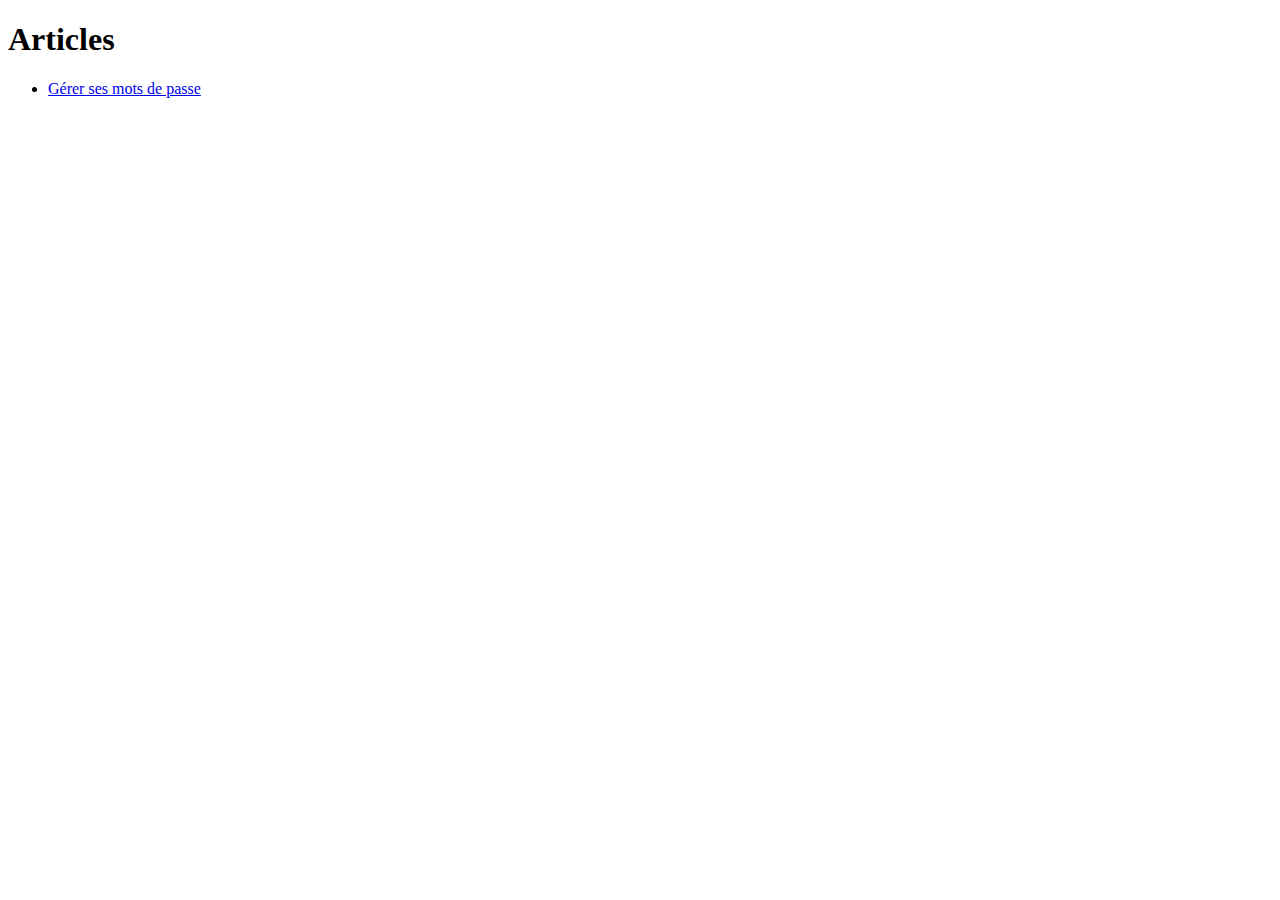
<file: articles/index.html>
<!DOCTYPE html>
<html lang="fr">
<head>
    <title>Articles</title>
</head>
<body>
<h1>Articles</h1>
<ul>
    <li>
        <a href="gestion-des-mots-de-passe.html">Gérer ses mots de passe</a>
    </li>
</ul>
</body>
</html>
</file>
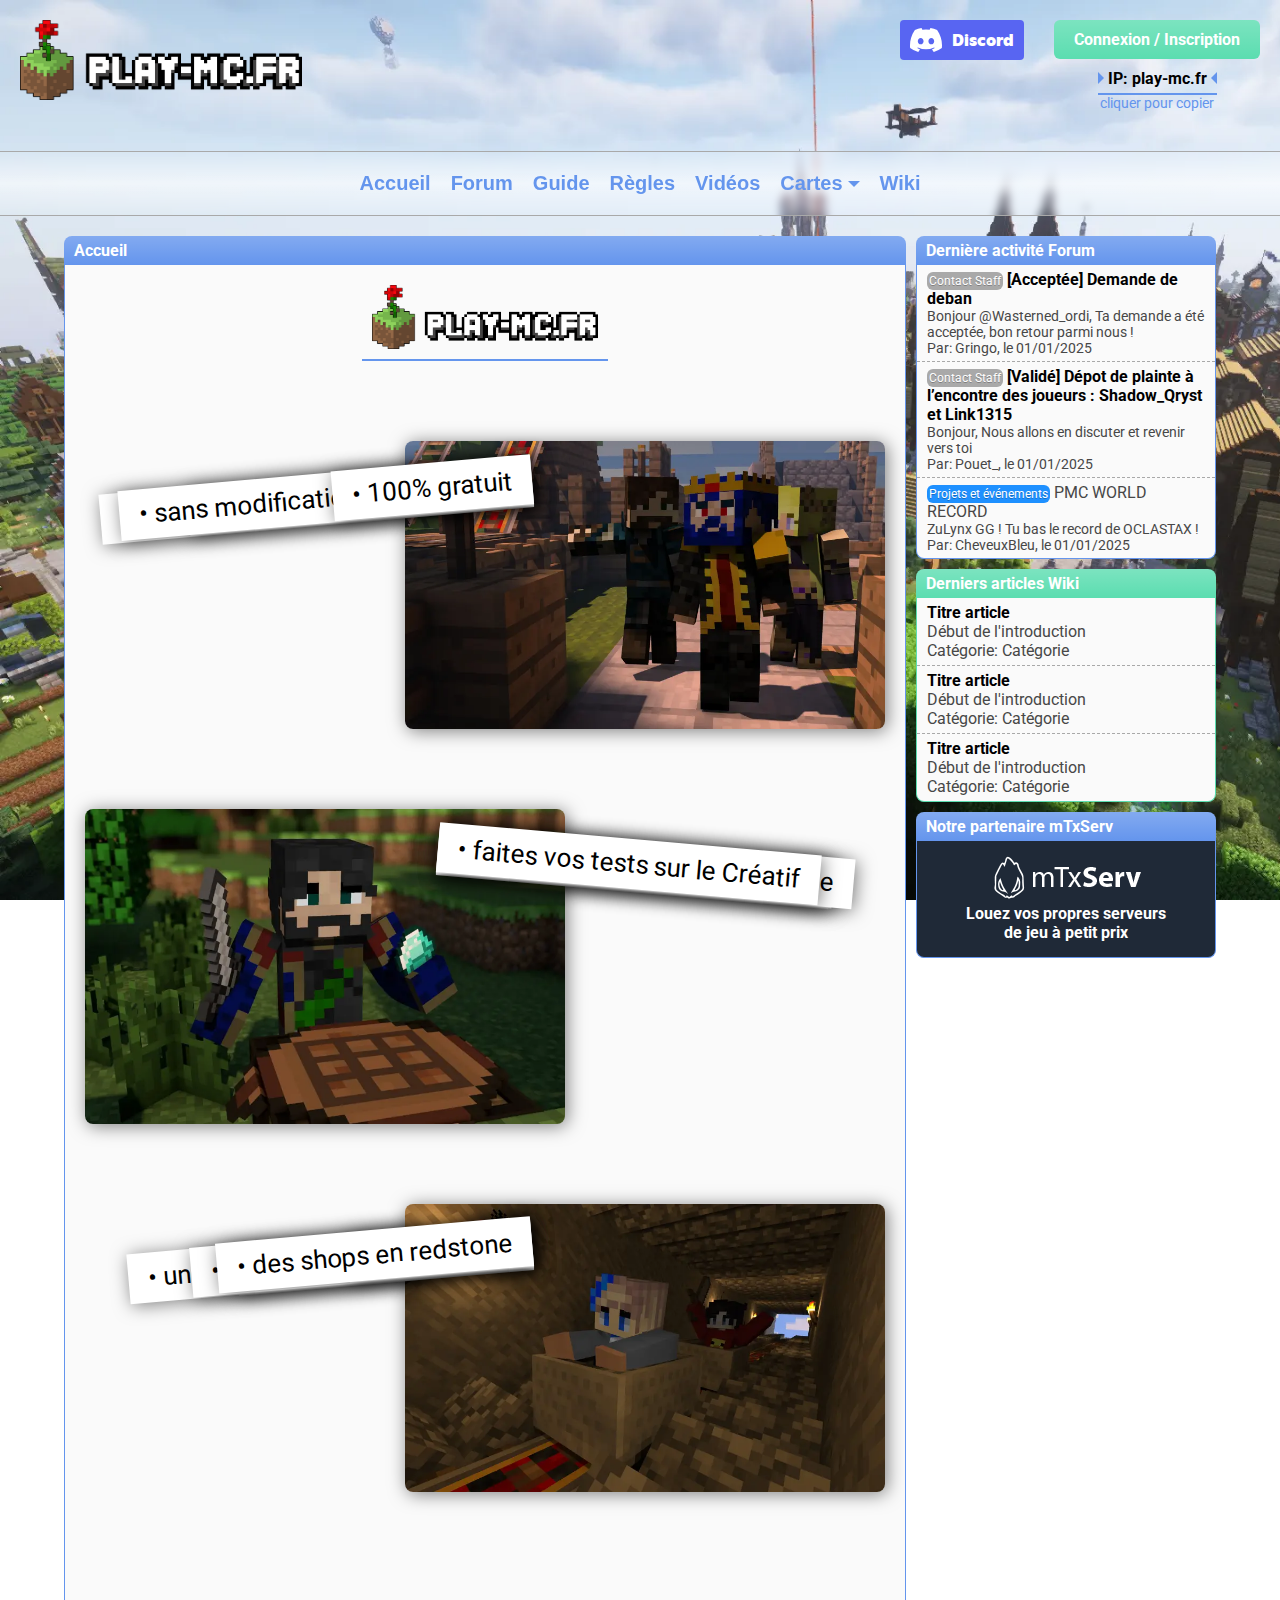
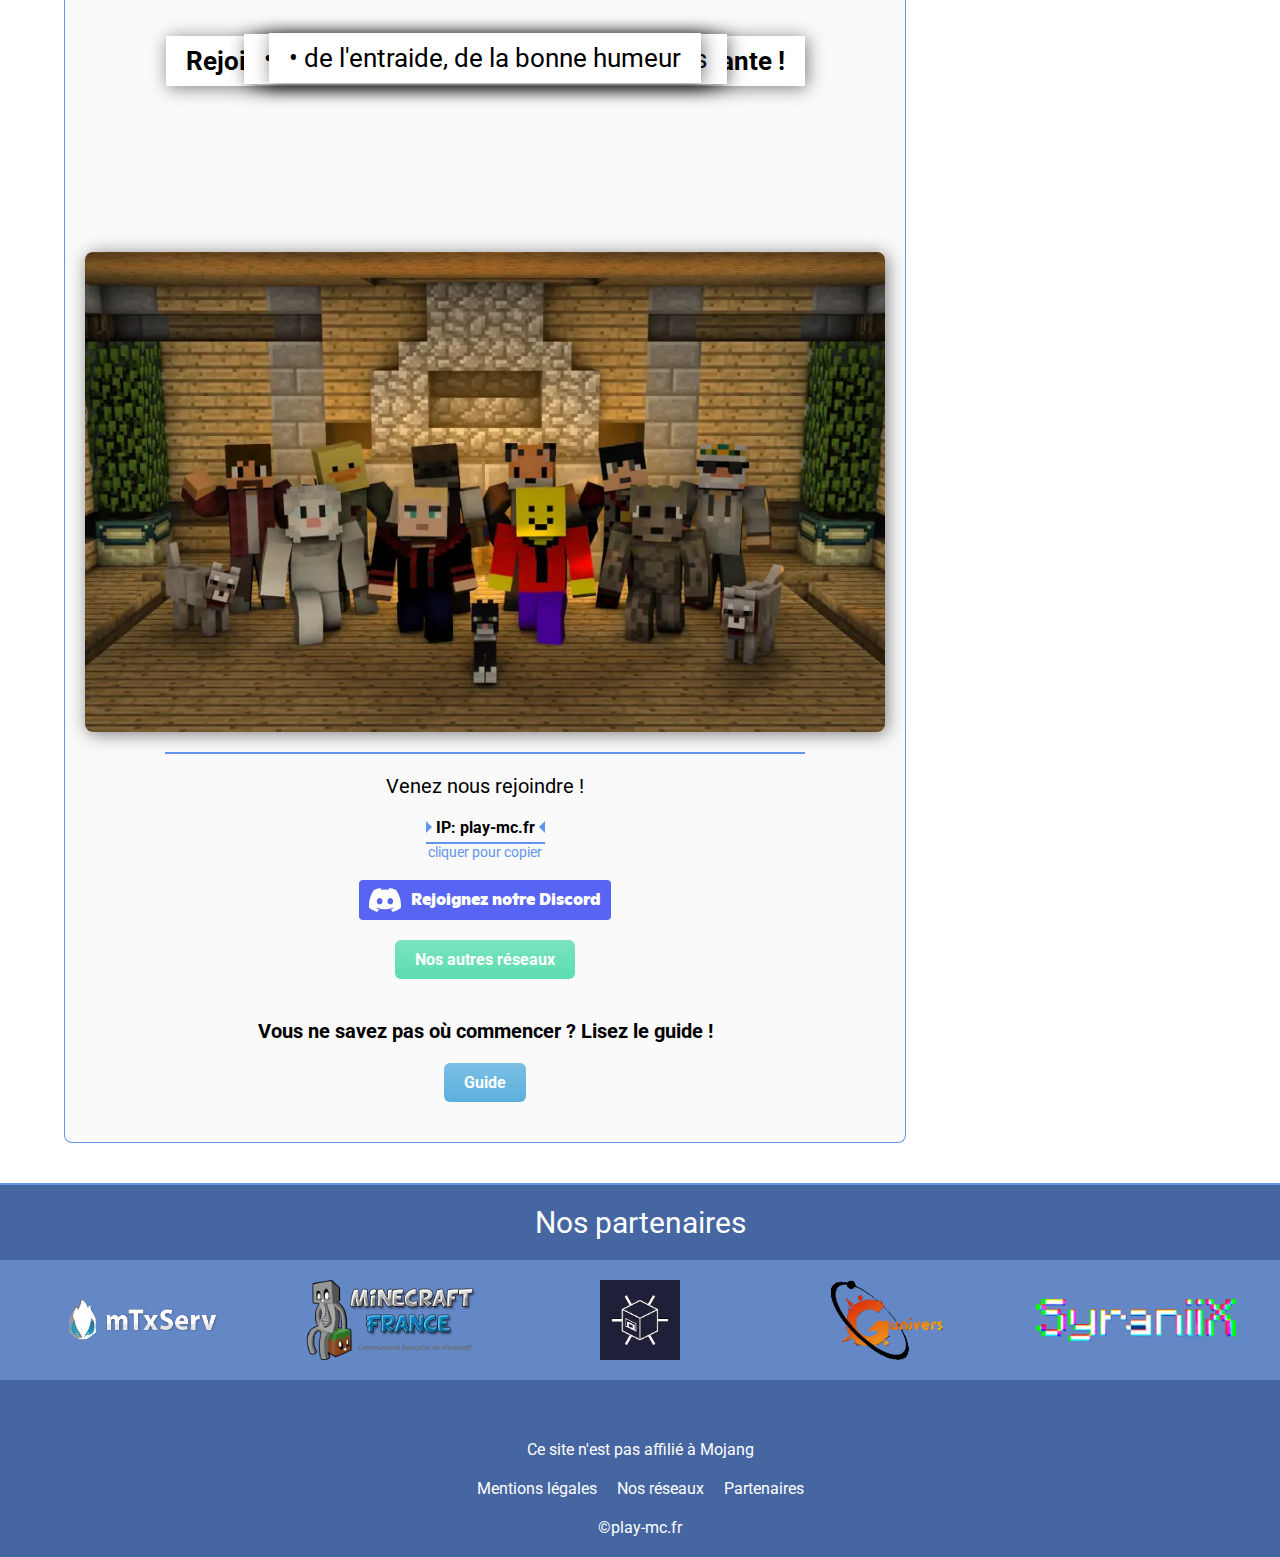
<file: play-mc/maquette v1/index.html>
<!DOCTYPE html>
<html lang="fr">
<head>
    <title>Play-mc : le serveur vanilla</title>
    <meta charset="utf-8">
    <meta name="viewport" content="width=device-width, initial-scale=1">
    <meta name="description" content="Enfin un serveur Minecraft en survie vanilla ! Des protections simples, sans modification du gameplay, et 100% gratuit">
    <meta property="og:title" content="Play-mc : le serveur vanilla">
    <meta property="og:description" content="Play-mc.fr est un serveur Minecraft vanilla">
    <meta property="og:image" content="res/icons/logo.png">
    <meta property="og:site_name" content="Play-mc.fr">
    <link rel="icon" href="res/icons/icon-16.png" sizes="16x16">
    <link rel="icon" href="res/icons/icon-32.png" sizes="32x32">
    <link rel="icon" href="res/icons/icon-48.png" sizes="48x48">
    <link rel="icon" href="res/icons/icon-64.png" sizes="64x64">
    <link rel="icon" href="res/icons/icon-180.png" sizes="180x180">
    <link rel="stylesheet" href="css/style.css">
    <link rel="stylesheet" href="css/auth.css">
    <link rel="stylesheet" href="css/home.css">
    <link rel="preconnect" href="https://fonts.googleapis.com">
    <link rel="preconnect" href="https://fonts.gstatic.com" crossorigin>
    <link href="https://fonts.googleapis.com/css2?family=Roboto&display=swap" rel="stylesheet">
</head>
<body>
<header id="header-top">
    <div>
        <a id="home" href="index.html"><img src="res/logo.png" alt="logo"></a>
    </div>
    <div id="right-header">
        <div>
            <a href="https://discord.com" class="discord-button">
                <img src="res/icons/discord.svg" alt="discord"><p>Discord</p>
            </a>
        </div>
        <div id="right-buttons-header">
            <div id="auth" class="button">Connexion / Inscription</div>
            <div id="ip-header">
                <div class="ip">
                    <div class="ip-adress">IP: play-mc.fr<div class="ip-triangle-left"></div><div class="ip-triangle-right"></div></div>
                    <div class="ip-click">cliquer pour copier</div>
                </div>
            </div>
        </div>
    </div>
    <div id="burger-menu">
        <div></div><div></div><div></div>
    </div>
</header>

<header id="header-menu">
    <ul id="top-menu">
        <li><a href="index.html" class="top-menu-element">Accueil</a></li>
        <li><a href="forum.html" class="top-menu-element">Forum</a></li>
        <li><a href="guide.html" class="top-menu-element">Guide</a></li>
        <li><a href="regles.html" class="top-menu-element">Règles</a></li>
        <li><a href="videos.html" class="top-menu-element">Vidéos</a></li>
        <li>
            <div class="expand-menu top-menu-element">Cartes<span class="arrow"></span>
                <div class="expand-menu-links">
                    <a href="">Monde Survie</a>
                    <a href="">Monde Créatif</a>
                </div>
                <div class="expand-menu-direction"></div>
            </div>
        </li>
        <li><a href="wiki.html" class="top-menu-element">Wiki</a></li>
    </ul>
</header>

<header id="header-mobile-menu">
    <ul id="mobile-menu">
        <li><a href="index.html">Accueil</a></li>
        <li><a href="forum.html">Forum</a></li>
        <li><a href="guide.html">Guide</a></li>
        <li><a href="regles.html">Règles</a></li>
        <li><a href="videos.html">Vidéos</a></li>
        <li><a href="videos.html">Carte Survie</a></li>
        <li><a href="videos.html">Carte Créatif</a></li>
        <li><a href="wiki.html">Wiki</a></li>
        <div id="mobile-menu-arrow"><div class="arrow"></div></div>
    </ul>
</header>

<div id="principal">
    <div id="principal-center">
        <main class="frame">
            <h2 class="section-title"><a href="" >Accueil</a></h2>
            <div id="main-content" class="section-content">
                <img id="mini-logo" src="res/logo.png" alt="mini logo">
                <ul id="images-list">
                    <li class="horizontal">
                        <div class="presentation-text-container text-left">
                            <div class="presentation-text">
                                <p class="text-title"><span>Enfin un serveur survie VANILLA !</span></p>
                                <p class="bullet lifted"><span>avec protections simples</span></p>
                                <p class="bullet lifted"><span>sans modification du gameplay</span></p>
                                <p class="bullet lifted"><span>100% gratuit</span></p>
                            </div>
                        </div>
                        <img class="presentation-image" src="res/home/presentation1.webp" alt="presentation image">
                    </li>
                    <li class="horizontal">
                        <img class="presentation-image" src="res/home/presentation3.webp" alt="presentation image">
                        <div class="presentation-text-container text-right">
                            <div class="presentation-text">
                                <p class="text-title"><span>Menez votre propre aventure !</span></p>
                                <p class="bullet lifted"><span>commencez seul à partir de 0</span></p>
                                <p class="bullet lifted"><span>rejoignez une ville ou un groupe</span></p>
                                <p class="bullet lifted"><span>faites vos tests sur le Créatif</span></p>
                            </div>
                        </div>
                    </li>
                    <li class="horizontal">
                        <div class="presentation-text-container text-left">
                            <div class="presentation-text">
                                <p class="text-title"><span>Des projets à la pelle !</span></p>
                                <p class="bullet lifted"><span>un minetro pour relier les villes</span></p>
                                <p class="bullet lifted"><span>des spawners aménagés</span></p>
                                <p class="bullet lifted"><span>des fermes</span></p>
                                <p class="bullet lifted"><span>des shops en redstone</span></p>
                            </div>
                        </div>
                        <img class="presentation-image" src="res/home/presentation2.webp" alt="presentation image">
                    </li>
                    <li class="vertical">
                        <div class="presentation-text-container">
                            <div class="presentation-text text-top">
                                <p class="text-title"><span>Rejoignez une communauté active et accueillante !</span></p>
                                <p class="bullet lifted"><span>un serveur avec 10 ans d'existence</span></p>
                                <p class="bullet lifted"><span>toujours actif, de la place, des projets</span></p>
                                <p class="bullet lifted"><span>de l'entraide, de la bonne humeur</span></p>
                            </div>
                        </div>
                        <img class="presentation-image" src="res/home/presentation4.webp" alt="presentation image">
                    </li>
                </ul>
                <div class="separation-line"></div>
                <div class="server-ip-text">Venez nous rejoindre !</div>
                <div class="ip">
                    <div class="ip-adress">IP: play-mc.fr<div class="ip-triangle-left"></div><div class="ip-triangle-right"></div></div>
                    <div class="ip-click">cliquer pour copier</div>
                </div>
                <a href="https://discord.com" class="discord-button">
                    <img src="res/icons/discord.svg" alt="discord"><p>Rejoignez notre Discord</p>
                </a>
                <a href="" class="social-medias button">Nos autres réseaux</a>
                <div class="guide-invitation">Vous ne savez pas où commencer ? Lisez le guide !</div>
                <a href="guide.html" class="guide-button button">Guide</a>
            </div>
        </main>
        <aside>
            <div id="aside-arrow"><div class="arrow"></div></div>
            <section id="section-forum" class="frame">
                <h2 class="section-title">Dernière activité Forum</h2>
                <ul class="section-content">
                    <li>
                        <div class="section-forum-topic-infos">
                            <a href="" class="forum-tag" style="background: darkgray;">Contact Staff</a>
                            <a href="index.html" class="section-forum-topic unread">[Acceptée] Demande de deban</a>
                        </div>
                        <a href="" class="section-forum-message">Bonjour @Wasterned_ordi, Ta demande a été acceptée, bon retour parmi nous !</a>
                        <div class="section-forum-details">
                            <span class="section-forum-details-by">Par: </span>
                            <a href="" class="section-forum-details-author">Gringo</a><span>,</span>
                            <span class="section-forum-details-date">le 01/01/2025</span>
                        </div>
                    </li>
                    <li>
                        <div class="section-forum-topic-infos">
                            <a href="" class="forum-tag" style="background: darkgray;">Contact Staff</a>
                            <a href="index.html" class="section-forum-topic unread">[Validé] Dépot de plainte à l’encontre des joueurs : Shadow_Qryst et Link1315</a>
                        </div>
                        <a href="" class="section-forum-message">Bonjour, Nous allons en discuter et revenir vers toi</a>
                        <div class="section-forum-details">
                            <span class="section-forum-details-by">Par: </span>
                            <a href="" class="section-forum-details-author">Pouet_</a><span>,</span>
                            <span class="section-forum-details-date"> le 01/01/2025</span>
                        </div>
                    </li>
                    <li>
                        <div class="section-forum-topic-infos">
                            <a href="" class="forum-tag" style="background: dodgerblue;">Projets et événements</a>
                            <a href="index.html" class="section-forum-topic">PMC WORLD RECORD</a>
                        </div>
                        <a href="" class="section-forum-message">ZuLynx GG ! Tu bas le record de OCLASTAX !</a>
                        <div class="section-forum-details">
                            <span class="section-forum-details-by">Par: </span>
                            <a href="" class="section-forum-details-author">CheveuxBleu</a><span>,</span>
                            <span class="section-forum-details-date"> le 01/01/2025</span>
                        </div>
                    </li>
                </ul>
            </section>
            <section id="section-wiki" class="frame">
                <h2 class="section-title">Derniers articles Wiki</h2>
                <ul class="section-content">
                    <li>
                        <a href="">
                            <h3 class="section-wiki-title">Titre article</h3>
                            <p class="section-wiki-intro">Début de l'introduction</p>
                            <div class="section-wiki-category">
                                <span class="section-wiki-category-title">Catégorie: </span>
                                <span class="section-wiki-category-content">Catégorie</span>
                            </div>
                        </a>
                    </li>
                    <li>
                        <a href="">
                            <h3 class="section-wiki-title">Titre article</h3>
                            <p class="section-wiki-intro">Début de l'introduction</p>
                            <div class="section-wiki-category">
                                <span class="section-wiki-category-title">Catégorie: </span>
                                <span class="section-wiki-category-content">Catégorie</span>
                            </div>
                        </a>
                    </li>
                    <li>
                        <a href="">
                            <h3 class="section-wiki-title">Titre article</h3>
                            <p class="section-wiki-intro">Début de l'introduction</p>
                            <div class="section-wiki-category">
                                <span class="section-wiki-category-title">Catégorie: </span>
                                <span class="section-wiki-category-content">Catégorie</span>
                            </div>
                        </a>
                    </li>
                </ul>
            </section>
            <section id="section-mtx" class="frame">
                <h2 class="section-title">Notre partenaire mTxServ</h2>
                <ul class="section-content">
                    <li>
                        <a id="mtxserv-ad" href="https://mtxserv.com/fr" target="_blank" rel="noopener noreferrer">
                            <img src="res/partners/mtx-ad.webp" alt="mtxserv">
                            <p>Louez vos propres serveurs<br> de jeu à petit prix</p>
                        </a>
                    </li>
                </ul>
            </section>
        </aside>
    </div>
</div>

<footer>
    <div id="partnership">
        <h2>Nos partenaires</h2>
        <a href="partenaires.html">
            <ul>
                <li><img src="res/partners/mtxserv.webp" alt="mtxserv"></li>
                <li><img src="res/partners/mc-fr.webp" alt="minecraft-france"></li>
                <li><img src="res/partners/theelderguardian.webp" alt="theelderguardian"></li>
                <li><img src="res/partners/gunivers.webp" alt="gunivers"></li>
                <li><img src="res/partners/syraniix.webp" alt="syraniix"></li>
            </ul>
        </a>
    </div>
    <div id="bottom-footer">
        <p id="mojang-disclaimer">Ce site n'est pas affilié à Mojang</p>
        <div class="horizontal-links">
            <a href="mentions.html">Mentions légales</a>
            <a href="partenaires.html">Nos réseaux</a>
            <a href="partenaires.html">Partenaires</a>
        </div>
        <p id="copy">&copy;play-mc.fr</p>
    </div>
</footer>

<script src="js/main.js"></script>
<script src="js/home.js"></script>
<script src="js/auth.js"></script>
</body>
</html>
</file>
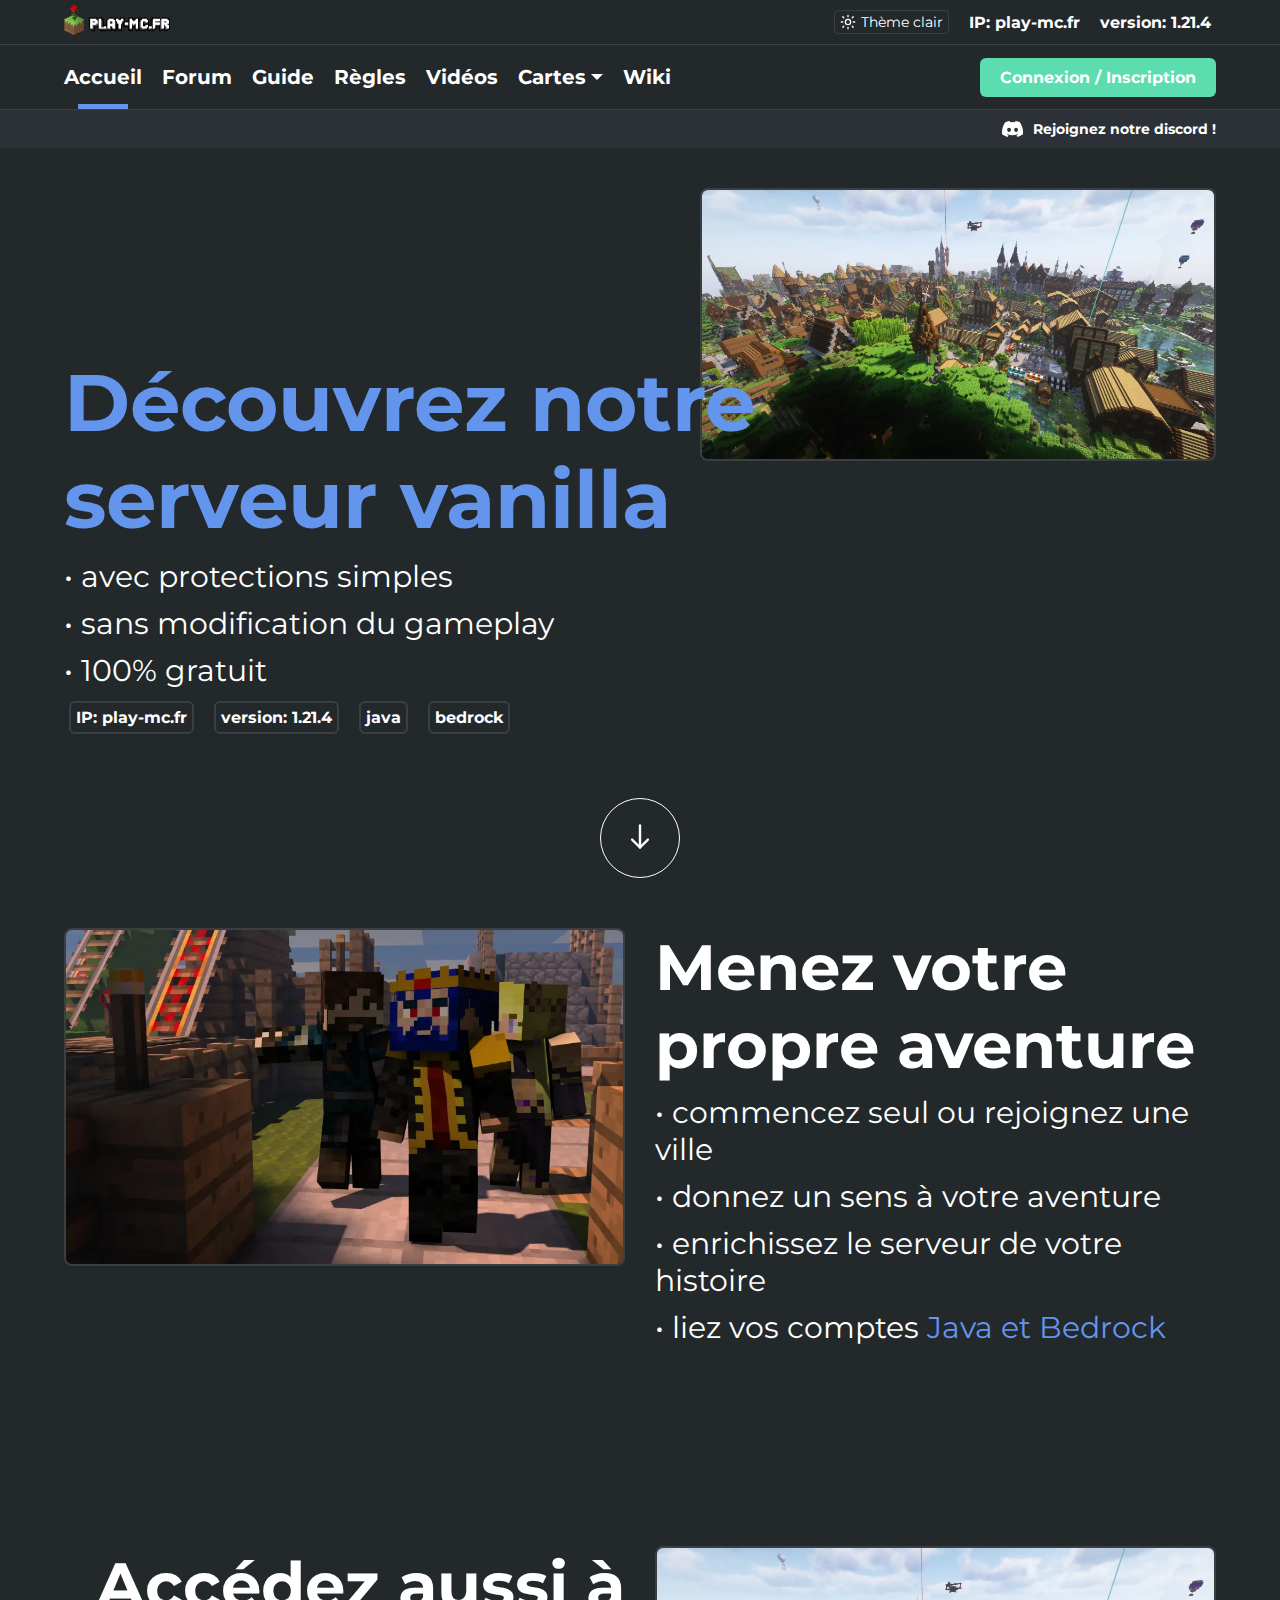
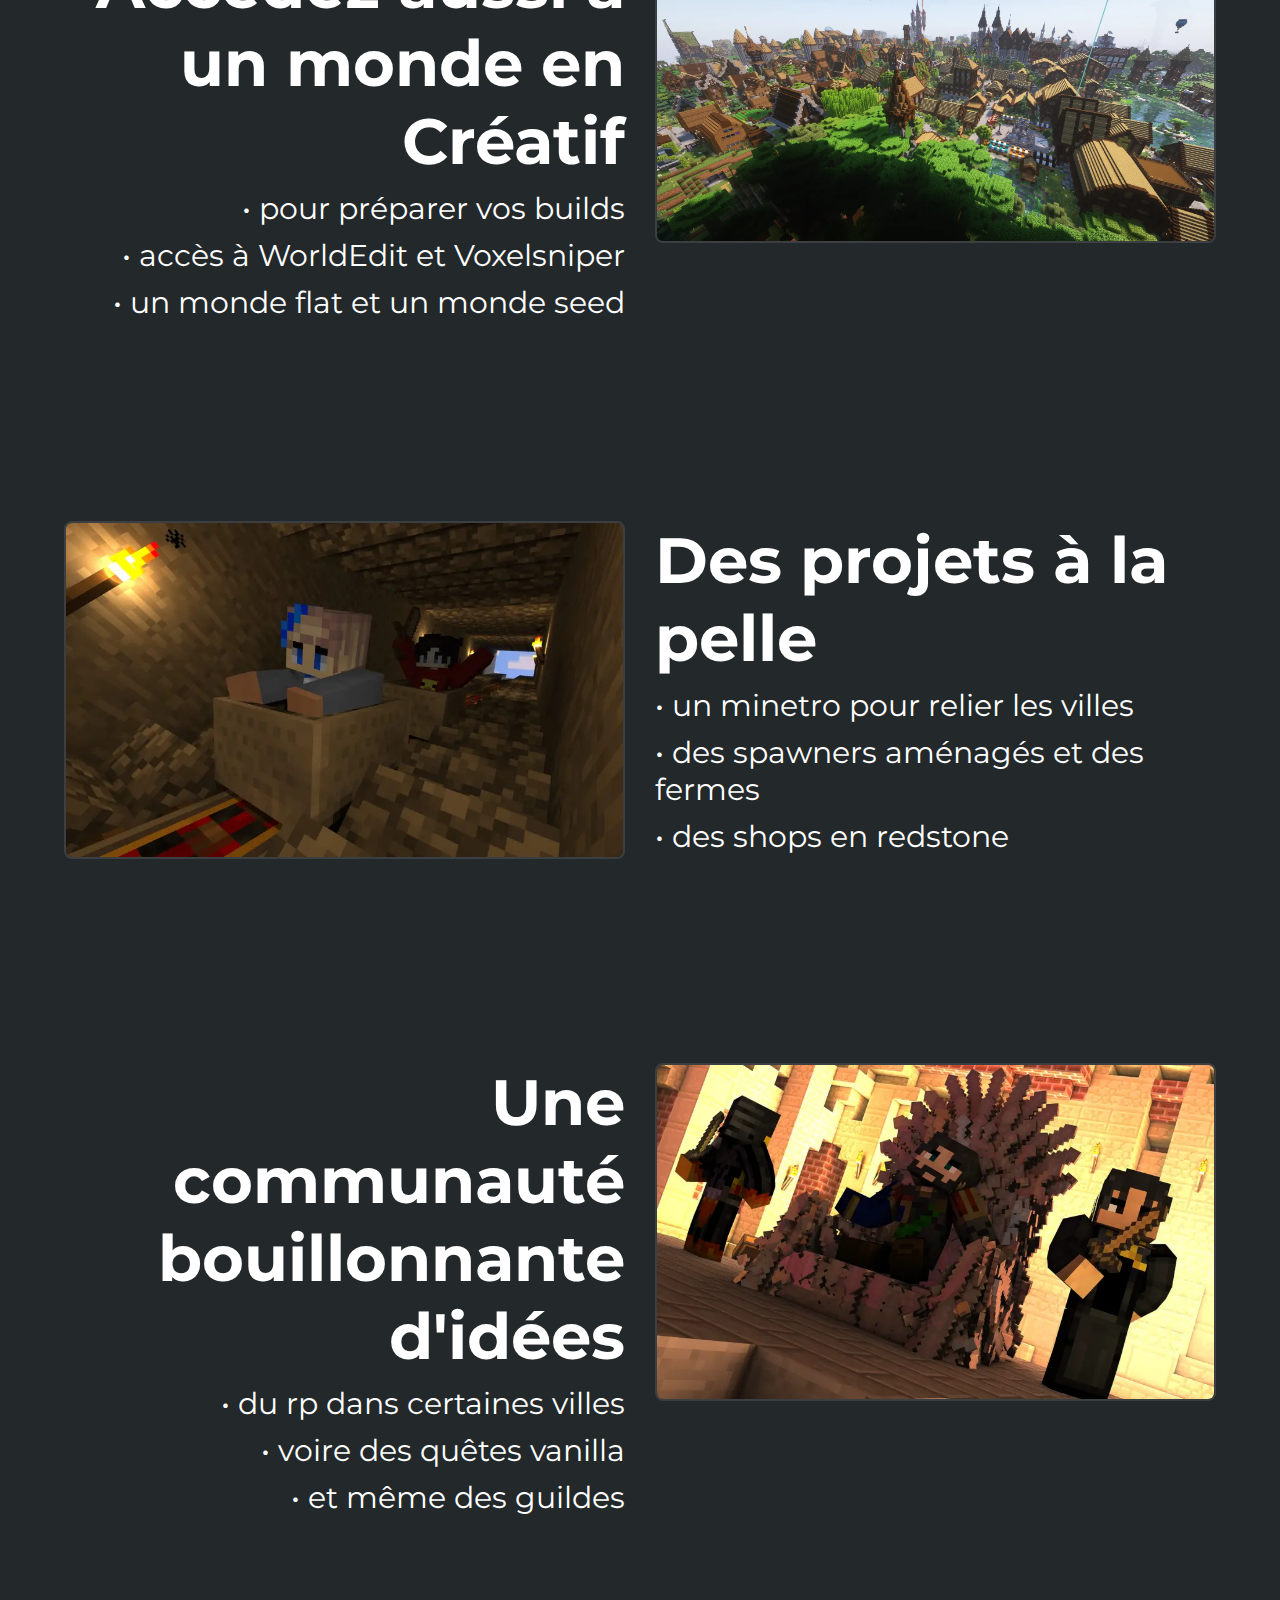
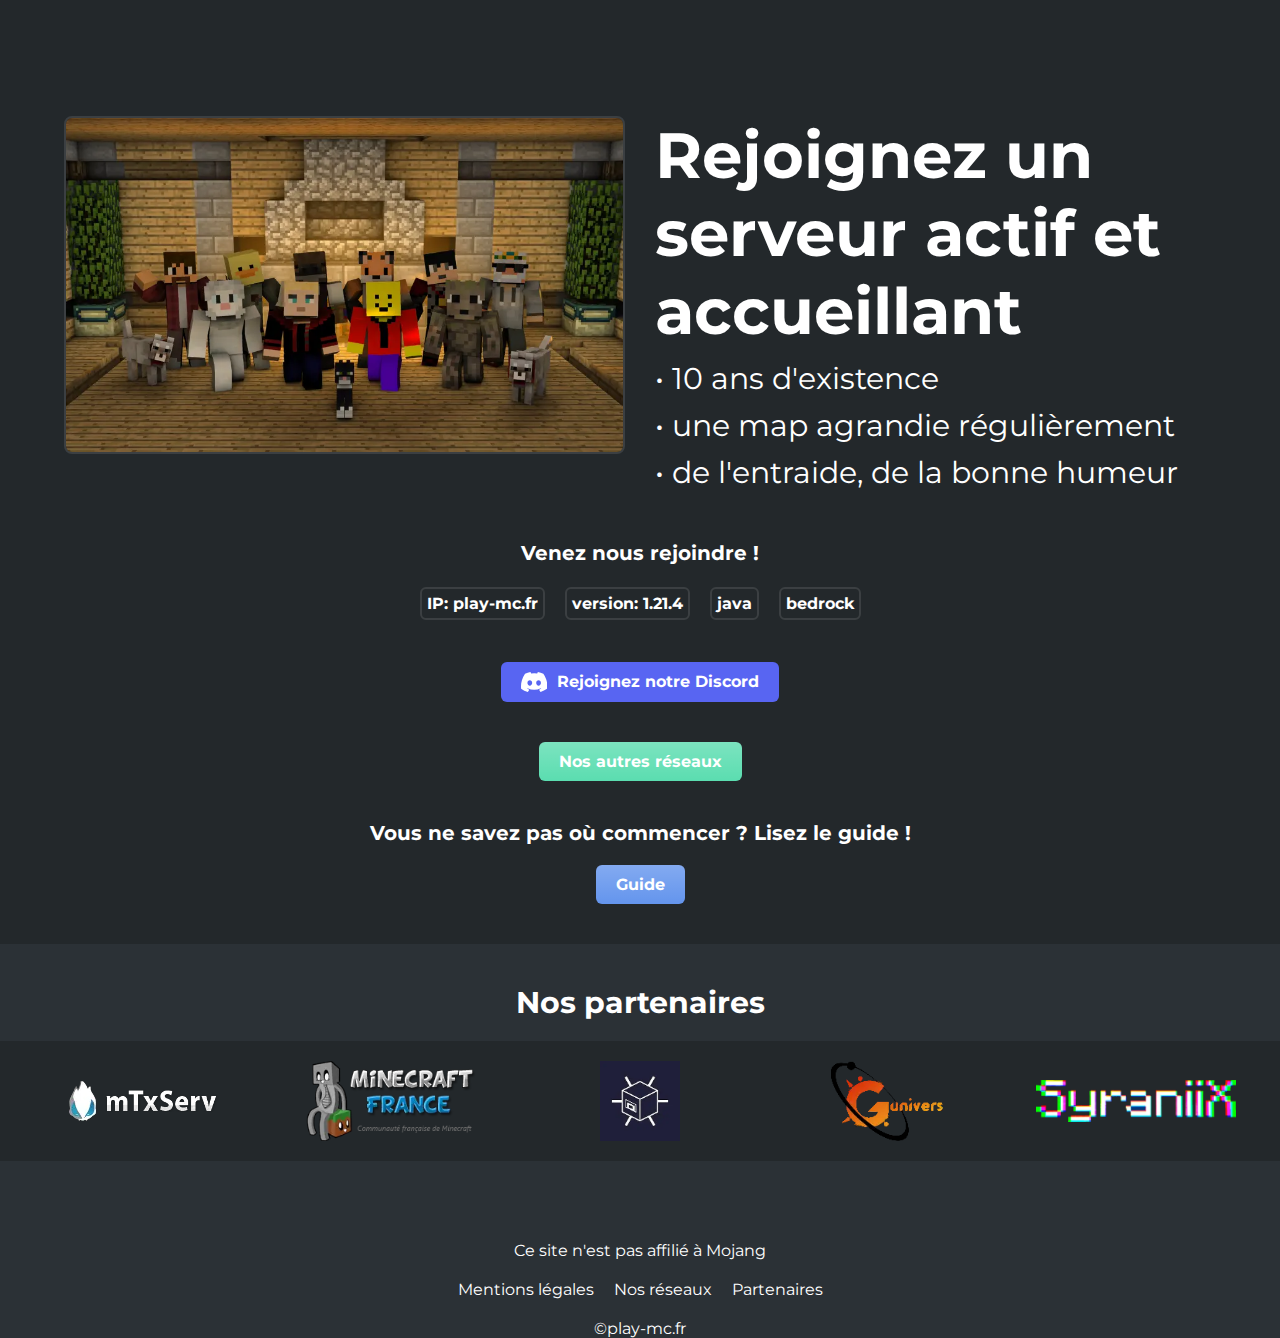
<file: play-mc/maquette v2/index.html>
<!DOCTYPE html>
<html lang="fr">
<head>
    <title>Play-mc : le serveur vanilla</title>
    <meta charset="utf-8">
    <meta name="viewport" content="width=device-width, initial-scale=1">
    <meta name="description" content="Enfin un serveur Minecraft en survie vanilla ! Des protections simples, sans modification du gameplay, et 100% gratuit">
    <meta property="og:title" content="Play-mc : le serveur vanilla">
    <meta property="og:description" content="Play-mc.fr est un serveur Minecraft vanilla">
    <meta property="og:image" content="res/icons/logo.png">
    <meta property="og:site_name" content="Play-mc.fr">
    <link rel="icon" href="res/icons/icon-16.png" sizes="16x16">
    <link rel="icon" href="res/icons/icon-32.png" sizes="32x32">
    <link rel="icon" href="res/icons/icon-48.png" sizes="48x48">
    <link rel="icon" href="res/icons/icon-64.png" sizes="64x64">
    <link rel="icon" href="res/icons/icon-180.png" sizes="180x180">
    <link rel="stylesheet" href="css/style.css">
    <link rel="stylesheet" href="css/auth.css">
    <link rel="stylesheet" href="css/home.css">
    <link rel="preconnect" href="https://fonts.googleapis.com">
    <link rel="preconnect" href="https://fonts.gstatic.com" crossorigin>
    <link href="https://fonts.googleapis.com/css2?family=Montserrat:ital,wght@0,100..900;1,100..900&family=Roboto:ital,wght@0,100..900;1,100..900&display=swap" rel="stylesheet">
</head>
<body>
<header id="first-header">
    <div id="top-section" class="max-width">
        <a id="top-logo" href="index.html"><img src="res/logo.webp" alt="logo"></a>
        <div id="header-right-buttons">
            <a id="toggle-theme" href="">
                <svg viewBox="0 0 24 24" fill="none" stroke="currentColor"
                     stroke-width="2" stroke-linecap="round" stroke-linejoin="round"
                     role="img" aria-label="activer le thème clair">
                    <circle cx="12" cy="12" r="4"/>
                    <path d="M12 2v2M12 20v2M4.22 4.22l1.42 1.42M18.36 18.36l1.42 1.42M2 12h2M20 12h2M4.22 19.78l1.42-1.42M18.36 5.64l1.42-1.42"/>
                </svg>
                <!-- thème foncé
                <svg viewBox="0 0 24 24" fill="currentColor" role="img" aria-label="activer le thème sombre">
                  <path d="M21 12.79A9 9 0 1 1 11.21 3a7 7 0 0 0 9.79 9.79z"/>
                </svg>
                -->
                <span>Thème clair</span>
            </a>
            <span class="ip">IP: play-mc.fr</span>
            <span>version: 1.21.4</span>
        </div>
    </div>
    <div id="middle-section">
        <nav class="max-width">
            <ul id="top-menu">
                <li class="selected"><a href="index.html" class="top-menu-element">Accueil</a></li>
                <li><a href="forum.html" class="top-menu-element">Forum</a></li>
                <li><a href="guide.html" class="top-menu-element">Guide</a></li>
                <li><a href="regles.html" class="top-menu-element">Règles</a></li>
                <li><a href="videos.html" class="top-menu-element">Vidéos</a></li>
                <li class="expand-menu">
                    <div class="top-menu-element"><span>Cartes</span><span class="arrow"></span></div>
                    <div class="expand-menu-links">
                        <a href="">
                            <span>Survie</span>
                            <svg aria-hidden="true" viewBox="0 0 24 24">
                                <path fill="currentColor" d="M21 13v10h-21v-19h12v2h-10v15h17v-8h2zm3-12h-10.988l4.035 4-6.977 7.07 2.828 2.828 6.977-7.07 4.125 4.172v-11z"></path>
                            </svg>
                        </a>
                        <a href="">
                            <span>Créatif</span>
                            <svg aria-hidden="true" viewBox="0 0 24 24">
                                <path fill="currentColor" d="M21 13v10h-21v-19h12v2h-10v15h17v-8h2zm3-12h-10.988l4.035 4-6.977 7.07 2.828 2.828 6.977-7.07 4.125 4.172v-11z"></path>
                            </svg>
                        </a>
                    </div>
                </li>
                <li><a href="wiki.html" class="top-menu-element">Wiki</a></li>
            </ul>
            <a href="" id="auth" class="button">Connexion / Inscription</a>
        </nav>
    </div>
</header>
<header id="second-header">
    <div id="bottom-section" class="max-width">
        <a href="" id="header-discord">
            <svg viewBox="0 0 127.14 96.36"><defs><style>.cls-1{fill:currentColor;}</style></defs><path class="cls-1" d="M107.7,8.07A105.15,105.15,0,0,0,81.47,0a72.06,72.06,0,0,0-3.36,6.83A97.68,97.68,0,0,0,49,6.83,72.37,72.37,0,0,0,45.64,0,105.89,105.89,0,0,0,19.39,8.09C2.79,32.65-1.71,56.6.54,80.21h0A105.73,105.73,0,0,0,32.71,96.36,77.7,77.7,0,0,0,39.6,85.25a68.42,68.42,0,0,1-10.85-5.18c.91-.66,1.8-1.34,2.66-2a75.57,75.57,0,0,0,64.32,0c.87.71,1.76,1.39,2.66,2a68.68,68.68,0,0,1-10.87,5.19,77,77,0,0,0,6.89,11.1A105.25,105.25,0,0,0,126.6,80.22h0C129.24,52.84,122.09,29.11,107.7,8.07ZM42.45,65.69C36.18,65.69,31,60,31,53s5-12.74,11.43-12.74S54,46,53.89,53,48.84,65.69,42.45,65.69Zm42.24,0C78.41,65.69,73.25,60,73.25,53s5-12.74,11.44-12.74S96.23,46,96.12,53,91.08,65.69,84.69,65.69Z"/></svg>
            <p>Rejoignez notre discord !</p>
        </a>
    </div>
</header>

<div id="principal">
    <div id="principal-center" class="max-width">
        <main id="home-main">
            <div id="top-presentation">
                <div class="presentation-text">
                    <h2>Découvrez notre serveur vanilla</h2>
                    <p class="bullet">avec protections simples</p>
                    <p class="bullet">sans modification du gameplay</p>
                    <p class="bullet">100% gratuit</p>
                    <div class="ip-infos">
                        <span class="ip">IP: play-mc.fr</span>
                        <span>version: 1.21.4</span>
                        <span>java</span>
                        <span>bedrock</span>
                    </div>
                </div>
                <figure id="presentation-image">
                    <img class="click" src="res/home/0.webp" alt="image">
                    <figcaption hidden>Une image du serveur play-mc.fr</figcaption>
                </figure>
            </div>
            <div class="scroll-arrow down-scroll-arrow">
                <svg fill="none" viewBox="0 0 24 24" stroke="currentColor" stroke-width="1.5" stroke-linecap="round" stroke-linejoin="round" role="img" aria-label="down scroll">
                    <path d="M12 4v14"/>
                    <path d="M7 13l5 5l5-5"/>
                </svg>
            </div>
            <ul id="following-presentation">
                <li>
                    <figure>
                        <img class="click" src="res/home/1.webp" alt="image">
                        <figcaption hidden>Accédez aussi à un monde en Créatif</figcaption>
                    </figure>
                    <div class="presentation-text">
                        <h2>Menez votre propre aventure</h2>
                        <p class="bullet">commencez seul ou rejoignez une ville</p>
                        <p class="bullet">donnez un sens à votre aventure</p>
                        <p class="bullet">enrichissez le serveur de votre histoire</p>
                        <p class="bullet">liez vos comptes <a href="">Java et Bedrock</a></p>
                    </div>
                </li>
                <li>
                    <figure>
                        <img class="click" src="res/home/2.webp" alt="image">
                        <figcaption hidden>Accédez aussi à un monde en Créatif</figcaption>
                    </figure>
                    <div class="presentation-text">
                        <h2>Accédez aussi à un monde en Créatif</h2>
                        <p class="bullet">pour préparer vos builds</p>
                        <p class="bullet">accès à WorldEdit et Voxelsniper</p>
                        <p class="bullet">un monde flat et un monde seed</p>
                    </div>
                </li>
                <li>
                    <figure>
                        <img class="click" src="res/home/3.webp" alt="image">
                        <figcaption hidden>Des projets à la pelle</figcaption>
                    </figure>
                    <div class="presentation-text">
                        <h2>Des projets à la pelle</h2>
                        <p class="bullet">un minetro pour relier les villes</p>
                        <p class="bullet">des spawners aménagés et des fermes</p>
                        <p class="bullet">des shops en redstone</p>
                    </div>
                </li>
                <li>
                    <figure>
                        <img class="click" src="res/home/4.webp" alt="image">
                        <figcaption hidden>Une communauté bouillonnante d'idées</figcaption>
                    </figure>
                    <div class="presentation-text">
                        <h2>Une communauté bouillonnante d'idées</h2>
                        <p class="bullet">du rp dans certaines villes</p>
                        <p class="bullet">voire des quêtes vanilla</p>
                        <p class="bullet">et même des guildes</p>
                    </div>
                </li>
                <li>
                    <figure>
                        <img class="click" src="res/home/5.webp" alt="image">
                        <figcaption hidden>Rejoignez un serveur actif et accueillant</figcaption>
                    </figure>
                    <div class="presentation-text">
                        <h2>Rejoignez un serveur actif et accueillant</h2>
                        <p class="bullet">10 ans d'existence</p>
                        <p class="bullet">une map agrandie régulièrement</p>
                        <p class="bullet">de l'entraide, de la bonne humeur</p>
                    </div>
                </li>
            </ul>
            <ul id="last-section">
                <li>
                    <h2>Venez nous rejoindre !</h2>
                    <div class="ip-infos">
                        <span class="ip">IP: play-mc.fr</span>
                        <span>version: 1.21.4</span>
                        <span>java</span>
                        <span>bedrock</span>
                    </div>
                </li>
                <li>
                    <a href="https://discord.com" class="discord-button button">
                        <svg viewBox="0 0 127.14 96.36"><defs><style>.cls-1{fill:currentColor;}</style></defs><path class="cls-1" d="M107.7,8.07A105.15,105.15,0,0,0,81.47,0a72.06,72.06,0,0,0-3.36,6.83A97.68,97.68,0,0,0,49,6.83,72.37,72.37,0,0,0,45.64,0,105.89,105.89,0,0,0,19.39,8.09C2.79,32.65-1.71,56.6.54,80.21h0A105.73,105.73,0,0,0,32.71,96.36,77.7,77.7,0,0,0,39.6,85.25a68.42,68.42,0,0,1-10.85-5.18c.91-.66,1.8-1.34,2.66-2a75.57,75.57,0,0,0,64.32,0c.87.71,1.76,1.39,2.66,2a68.68,68.68,0,0,1-10.87,5.19,77,77,0,0,0,6.89,11.1A105.25,105.25,0,0,0,126.6,80.22h0C129.24,52.84,122.09,29.11,107.7,8.07ZM42.45,65.69C36.18,65.69,31,60,31,53s5-12.74,11.43-12.74S54,46,53.89,53,48.84,65.69,42.45,65.69Zm42.24,0C78.41,65.69,73.25,60,73.25,53s5-12.74,11.44-12.74S96.23,46,96.12,53,91.08,65.69,84.69,65.69Z"/></svg>
                        <p>Rejoignez notre Discord</p>
                    </a>
                </li>
                <li>
                    <a href="" class="social-medias button">Nos autres réseaux</a>
                </li>
                <li>
                    <h2>Vous ne savez pas où commencer ? Lisez le guide !</h2>
                    <a href="guide.html" class="guide-button button">Guide</a>
                </li>
            </ul>
        </main>
    </div>
</div>
<footer>
    <div id="partnership">
        <h2>Nos partenaires</h2>
        <a id="partnership-link" href="partenaires.html">
            <ul>
                <li><img src="res/partners/mtxserv.webp" alt="mtxserv"></li>
                <li><img src="res/partners/mc-fr.webp" alt="minecraft-france"></li>
                <li><img src="res/partners/theelderguardian.webp" alt="theelderguardian"></li>
                <li><img src="res/partners/gunivers.webp" alt="gunivers"></li>
                <li><img src="res/partners/syraniix.webp" alt="syraniix"></li>
            </ul>
        </a>
    </div>
    <div id="bottom-footer">
        <p id="mojang-disclaimer">Ce site n'est pas affilié à Mojang</p>
        <div class="horizontal-links">
            <a href="mentions.html">Mentions légales</a>
            <a href="partenaires.html">Nos réseaux</a>
            <a href="partenaires.html">Partenaires</a>
        </div>
        <p id="copy">&copy;play-mc.fr</p>
    </div>
</footer>
<script src="js/main.js"></script>
<script src="js/auth.js"></script>
</body>
</html>
</file>
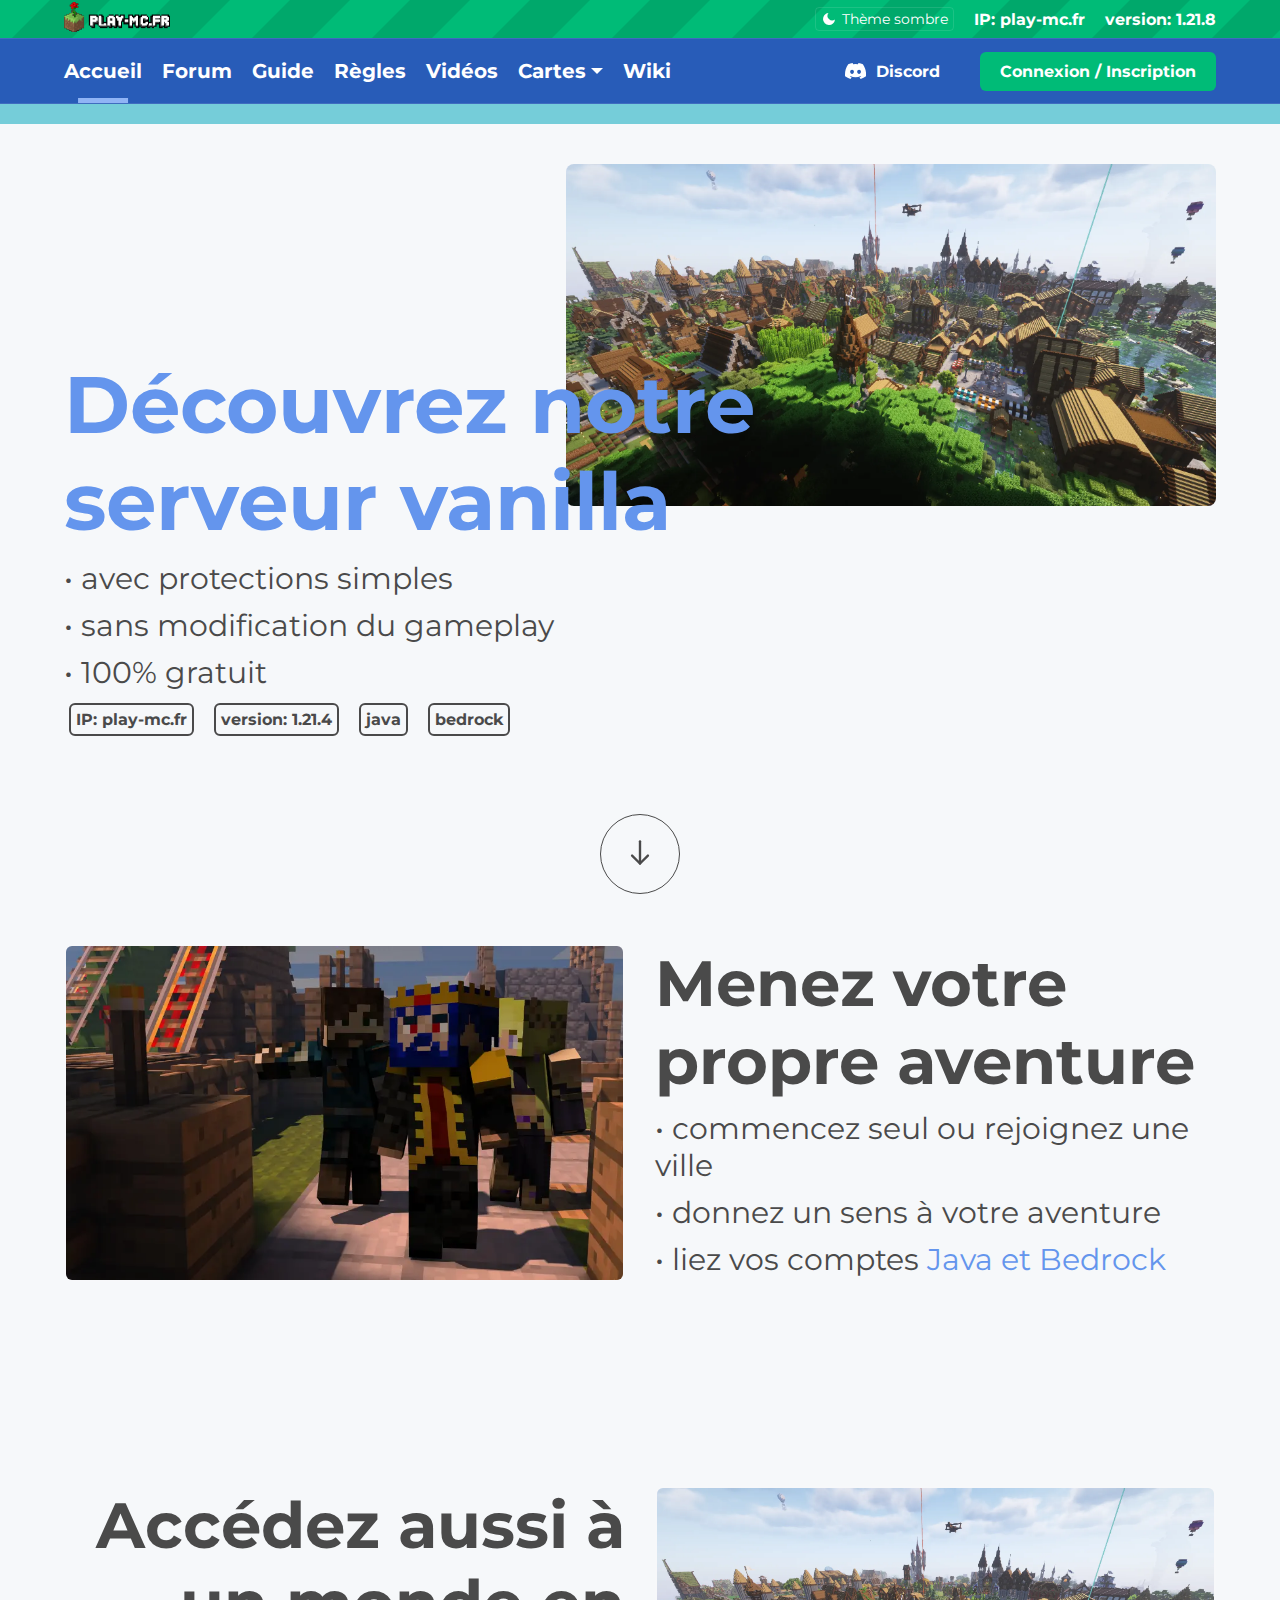
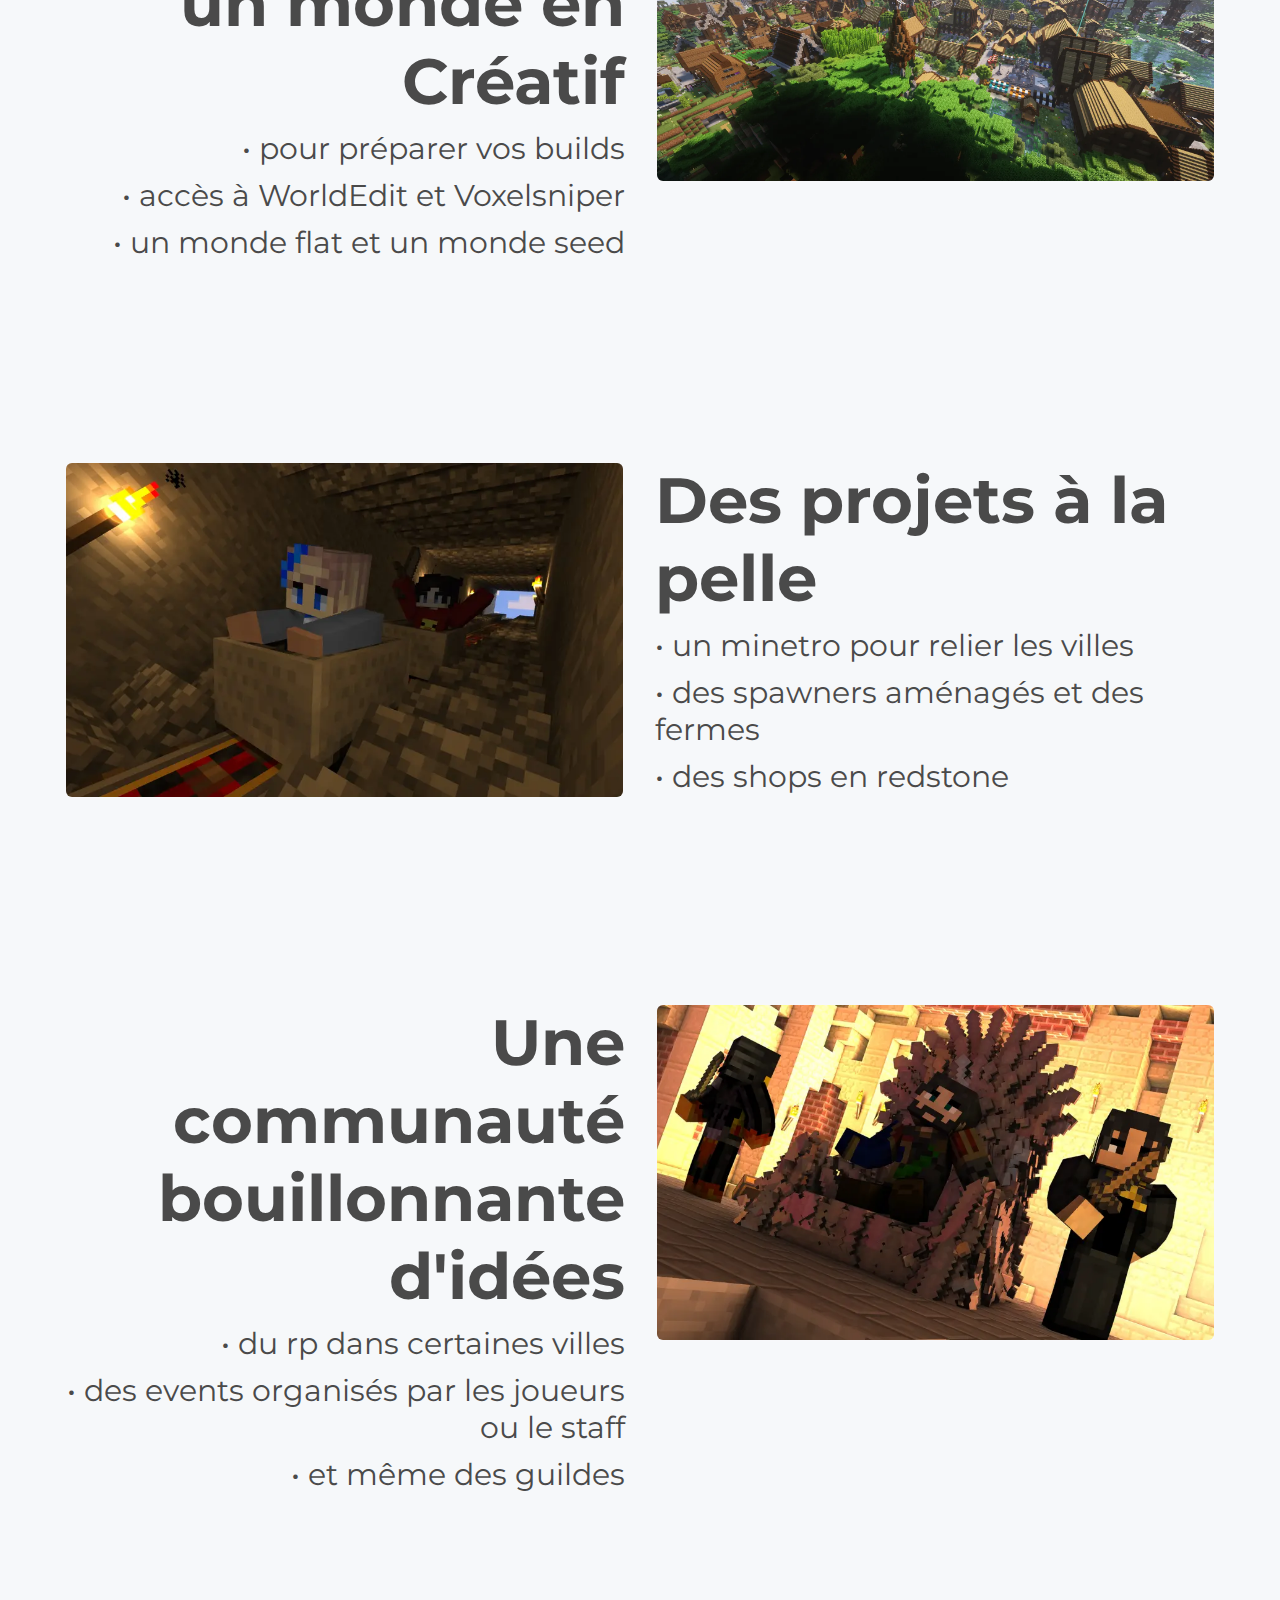
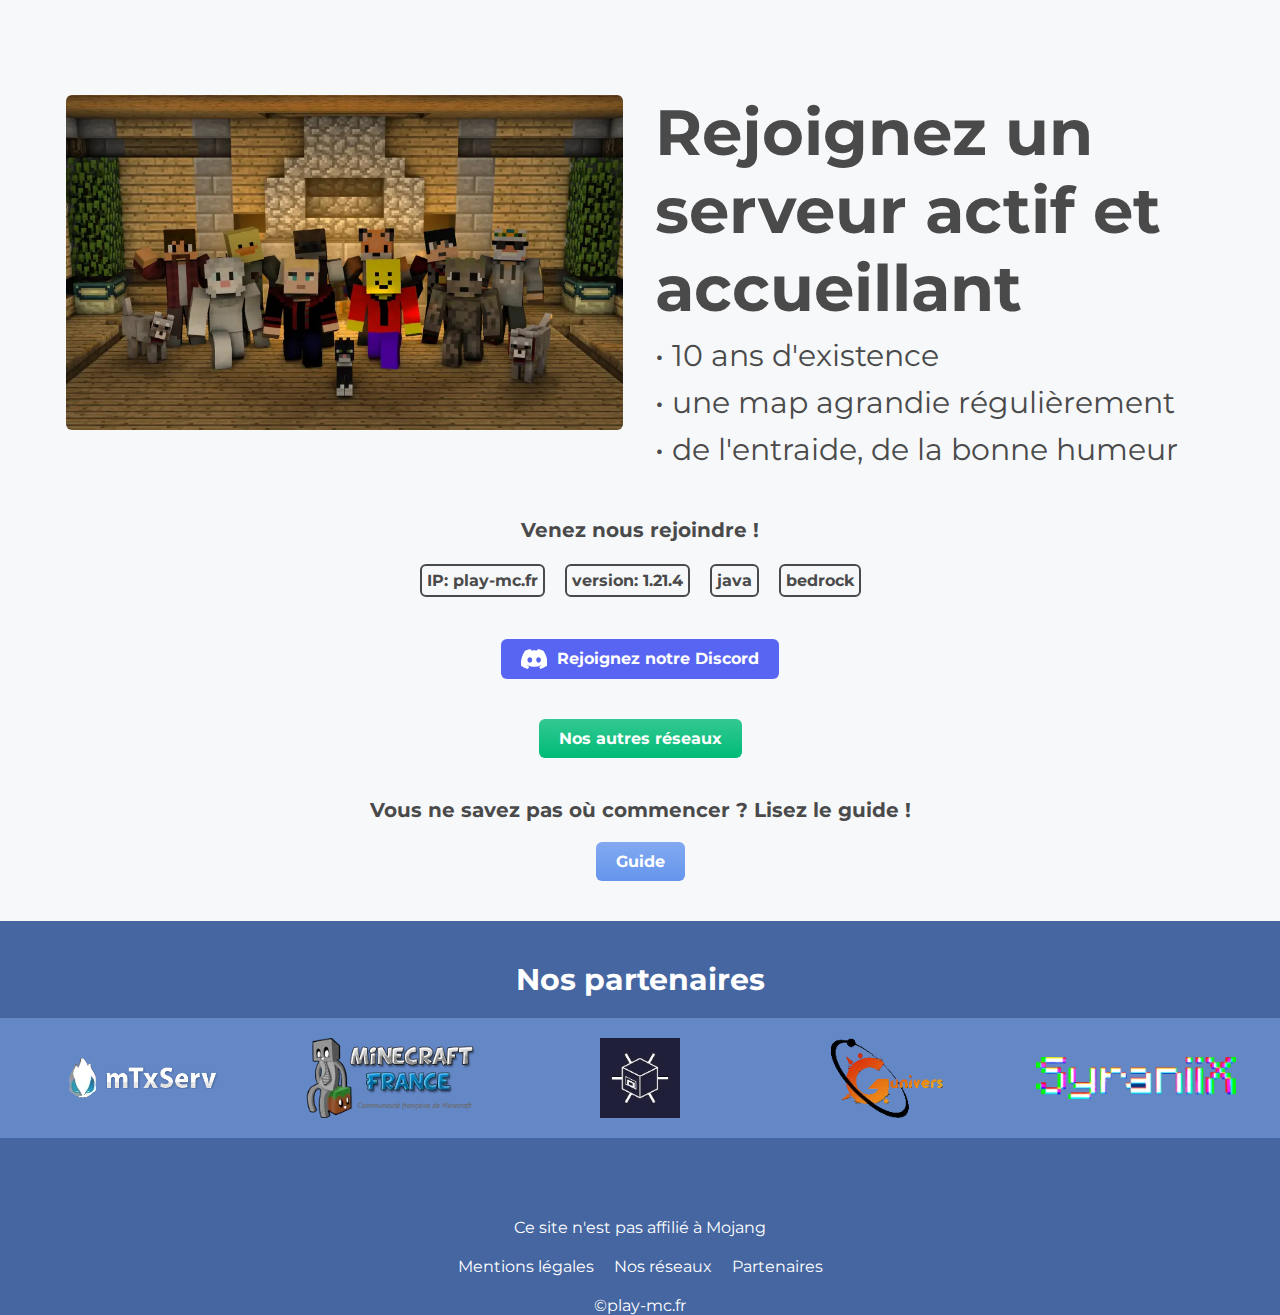
<file: play-mc/maquette v3/index.html>
<!DOCTYPE html>
<html lang="fr" class="light">
<head>
    <title>Play-mc : le serveur vanilla</title>
    <meta charset="utf-8">
    <meta name="viewport" content="width=device-width, initial-scale=1">
    <meta name="description" content="Enfin un serveur Minecraft en survie vanilla ! Des protections simples, sans modification du gameplay, et 100% gratuit">
    <meta property="og:title" content="Play-mc : le serveur vanilla">
    <meta property="og:description" content="Play-mc.fr est un serveur Minecraft vanilla">
    <meta property="og:image" content="res/icons/logo.png">
    <meta property="og:site_name" content="Play-mc.fr">
    <link rel="icon" href="res/icons/icon-16.png" sizes="16x16">
    <link rel="icon" href="res/icons/icon-32.png" sizes="32x32">
    <link rel="icon" href="res/icons/icon-48.png" sizes="48x48">
    <link rel="icon" href="res/icons/icon-64.png" sizes="64x64">
    <link rel="icon" href="res/icons/icon-180.png" sizes="180x180">
    <link rel="stylesheet" href="css/style.css?v=1">
    <link rel="stylesheet" href="css/forms.css?v=1">
    <link rel="stylesheet" href="css/auth.css?v=1">
    <link rel="stylesheet" href="css/home.css?v=1">
    <link rel="preconnect" href="https://fonts.googleapis.com">
    <link rel="preconnect" href="https://fonts.gstatic.com" crossorigin>
    <link href="https://fonts.googleapis.com/css2?family=Montserrat:ital,wght@0,100..900;1,100..900&family=Roboto:ital,wght@0,100..900;1,100..900&display=swap" rel="stylesheet">
</head>
<body>
<header id="first-header">
    <div id="top-section" class="max-width">
        <a id="top-logo" href="index.html"><img src="res/logo.webp" alt="logo"></a>
        <div id="header-right-buttons">
            <a style="display:none;" id="toggle-theme" href="" data-theme="dark">
                <svg id="light-theme-toggle" style="display:none;" viewBox="0 0 24 24" fill="none" stroke="currentColor"
                     stroke-width="2" stroke-linecap="round" stroke-linejoin="round"
                     role="img" aria-label="activer le thème clair">
                    <circle cx="12" cy="12" r="4"/>
                    <path d="M12 2v2M12 20v2M4.22 4.22l1.42 1.42M18.36 18.36l1.42 1.42M2 12h2M20 12h2M4.22 19.78l1.42-1.42M18.36 5.64l1.42-1.42"/>
                </svg>
                <svg id="dark-theme-toggle" viewBox="0 0 24 24" fill="currentColor"
                     role="img" aria-label="activer le thème sombre">
                  <path d="M21 12.79A9 9 0 1 1 11.21 3a7 7 0 0 0 9.79 9.79z"/>
                </svg>
                <span id="theme-title">Thème sombre</span>
            </a>
            <span class="ip">IP: play-mc.fr</span>
            <span>version: 1.21.8</span>
        </div>
    </div>
</header>
<header id="second-header">
    <div id="middle-section">
        <nav class="max-width">
            <ul id="top-menu">
                <li class="selected"><a href="index.html" class="top-menu-element">Accueil</a></li>
                <li><a href="forum.html" class="top-menu-element">Forum</a></li>
                <li><a href="guide.html" class="top-menu-element">Guide</a></li>
                <li><a href="regles.html" class="top-menu-element">Règles</a></li>
                <li><a href="videos.html" class="top-menu-element">Vidéos</a></li>
                <li class="expand-menu">
                    <div class="top-menu-element" tabindex="0"><span>Cartes</span><span class="arrow"></span></div>
                    <div class="expand-menu-links" style="display: none;">
                        <a href="">
                            <span>Survie</span>
                            <svg aria-hidden="true" viewBox="0 0 24 24">
                                <path fill="currentColor" d="M21 13v10h-21v-19h12v2h-10v15h17v-8h2zm3-12h-10.988l4.035 4-6.977 7.07 2.828 2.828 6.977-7.07 4.125 4.172v-11z"></path>
                            </svg>
                        </a>
                        <a href="">
                            <span>Créatif</span>
                            <svg aria-hidden="true" viewBox="0 0 24 24">
                                <path fill="currentColor" d="M21 13v10h-21v-19h12v2h-10v15h17v-8h2zm3-12h-10.988l4.035 4-6.977 7.07 2.828 2.828 6.977-7.07 4.125 4.172v-11z"></path>
                            </svg>
                        </a>
                    </div>
                </li>
                <li><a href="wiki.html" class="top-menu-element">Wiki</a></li>
            </ul>
            <div id="mobile-menu-button">
                <div class="burger-element"></div>
                <div class="burger-element"></div>
                <div class="burger-element"></div>
                <ul id="mobile-menu" style="display: none;">
                    <li class="selected"><a href="index.html" class="mobile-menu-element">Accueil</a></li>
                    <li><a href="forum.html" class="mobile-menu-element">Forum</a></li>
                    <li><a href="guide.html" class="mobile-menu-element">Guide</a></li>
                    <li><a href="regles.html" class="mobile-menu-element">Règles</a></li>
                    <li><a href="videos.html" class="mobile-menu-element">Vidéos</a></li>
                    <li>
                        <a href="" class="mobile-menu-element">
                            <span>Carte Survie</span>
                            <svg aria-hidden="true" viewBox="0 0 24 24">
                                <path fill="currentColor" d="M21 13v10h-21v-19h12v2h-10v15h17v-8h2zm3-12h-10.988l4.035 4-6.977 7.07 2.828 2.828 6.977-7.07 4.125 4.172v-11z"></path>
                            </svg>
                        </a>
                    </li>
                    <li>
                        <a href="" class="mobile-menu-element">
                            <span>Carte Créatif</span>
                            <svg aria-hidden="true" viewBox="0 0 24 24">
                                <path fill="currentColor" d="M21 13v10h-21v-19h12v2h-10v15h17v-8h2zm3-12h-10.988l4.035 4-6.977 7.07 2.828 2.828 6.977-7.07 4.125 4.172v-11z"></path>
                            </svg>
                        </a>
                    </li>
                    <li><a href="wiki.html" class="mobile-menu-element">Wiki</a></li>
                </ul>
            </div>
            <div id="middle-section-right-buttons">
                <a href="" id="header-discord">
                    <svg viewBox="0 0 127.14 96.36"><defs><style>.cls-1{fill:currentColor;}</style></defs><path class="cls-1" d="M107.7,8.07A105.15,105.15,0,0,0,81.47,0a72.06,72.06,0,0,0-3.36,6.83A97.68,97.68,0,0,0,49,6.83,72.37,72.37,0,0,0,45.64,0,105.89,105.89,0,0,0,19.39,8.09C2.79,32.65-1.71,56.6.54,80.21h0A105.73,105.73,0,0,0,32.71,96.36,77.7,77.7,0,0,0,39.6,85.25a68.42,68.42,0,0,1-10.85-5.18c.91-.66,1.8-1.34,2.66-2a75.57,75.57,0,0,0,64.32,0c.87.71,1.76,1.39,2.66,2a68.68,68.68,0,0,1-10.87,5.19,77,77,0,0,0,6.89,11.1A105.25,105.25,0,0,0,126.6,80.22h0C129.24,52.84,122.09,29.11,107.7,8.07ZM42.45,65.69C36.18,65.69,31,60,31,53s5-12.74,11.43-12.74S54,46,53.89,53,48.84,65.69,42.45,65.69Zm42.24,0C78.41,65.69,73.25,60,73.25,53s5-12.74,11.44-12.74S96.23,46,96.12,53,91.08,65.69,84.69,65.69Z"/></svg>
                    <p>Discord</p>
                </a>
                <a href="" id="auth" class="button">Connexion / Inscription</a>
            </div>
        </nav>
    </div>
    <div id="bottom-section">
    </div>
</header>

<div id="principal">
    <div id="principal-center" class="max-width">
        <main id="home-main">
            <div id="top-presentation">
                <div class="presentation-text">
                    <h2>Découvrez notre serveur vanilla</h2>
                    <p class="bullet">avec protections simples</p>
                    <p class="bullet">sans modification du gameplay</p>
                    <p class="bullet">100% gratuit</p>
                    <div class="ip-infos">
                        <div class="ip-infos-section">
                            <span class="ip">IP: play-mc.fr</span>
                            <span>version: 1.21.4</span>
                        </div>
                        <div class="ip-infos-section">
                            <span>java</span>
                            <span>bedrock</span>
                        </div>
                    </div>
                </div>
                <figure id="presentation-image">
                    <img class="click" src="res/home/0.webp" alt="image">
                    <figcaption hidden>Une image du serveur play-mc.fr</figcaption>
                </figure>
            </div>
            <div class="scroll-arrow down-scroll-arrow">
                <svg fill="none" viewBox="0 0 24 24" stroke="currentColor" stroke-width="1.5" stroke-linecap="round" stroke-linejoin="round" role="img" aria-label="down scroll">
                    <path d="M12 4v14"/>
                    <path d="M7 13l5 5l5-5"/>
                </svg>
            </div>
            <ul id="following-presentation">
                <li>
                    <figure>
                        <img class="click" src="res/home/1.webp" alt="image">
                        <figcaption hidden>Accédez aussi à un monde en Créatif</figcaption>
                    </figure>
                    <div class="presentation-text">
                        <h2>Menez votre propre aventure</h2>
                        <p class="bullet">commencez seul ou rejoignez une ville</p>
                        <p class="bullet">donnez un sens à votre aventure</p>
                        <p class="bullet">liez vos comptes <a href="">Java et Bedrock</a></p>
                    </div>
                </li>
                <li>
                    <figure>
                        <img class="click" src="res/home/2.webp" alt="image">
                        <figcaption hidden>Accédez aussi à un monde en Créatif</figcaption>
                    </figure>
                    <div class="presentation-text">
                        <h2>Accédez aussi à un monde en Créatif</h2>
                        <p class="bullet">pour préparer vos builds</p>
                        <p class="bullet">accès à WorldEdit et Voxelsniper</p>
                        <p class="bullet">un monde flat et un monde seed</p>
                    </div>
                </li>
                <li>
                    <figure>
                        <img class="click" src="res/home/3.webp" alt="image">
                        <figcaption hidden>Des projets à la pelle</figcaption>
                    </figure>
                    <div class="presentation-text">
                        <h2>Des projets à la pelle</h2>
                        <p class="bullet">un minetro pour relier les villes</p>
                        <p class="bullet">des spawners aménagés et des fermes</p>
                        <p class="bullet">des shops en redstone</p>
                    </div>
                </li>
                <li>
                    <figure>
                        <img class="click" src="res/home/4.webp" alt="image">
                        <figcaption hidden>Une communauté bouillonnante d'idées</figcaption>
                    </figure>
                    <div class="presentation-text">
                        <h2>Une communauté bouillonnante d'idées</h2>
                        <p class="bullet">du rp dans certaines villes</p>
                        <p class="bullet">des events organisés par les joueurs ou le staff</p>
                        <p class="bullet">et même des guildes</p>
                    </div>
                </li>
                <li>
                    <figure>
                        <img class="click" src="res/home/5.webp" alt="image">
                        <figcaption hidden>Rejoignez un serveur actif et accueillant</figcaption>
                    </figure>
                    <div class="presentation-text">
                        <h2>Rejoignez un serveur actif et accueillant</h2>
                        <p class="bullet">10 ans d'existence</p>
                        <p class="bullet">une map agrandie régulièrement</p>
                        <p class="bullet">de l'entraide, de la bonne humeur</p>
                    </div>
                </li>
            </ul>
            <ul id="last-section">
                <li>
                    <h2>Venez nous rejoindre !</h2>
                    <div class="ip-infos">
                        <span class="ip">IP: play-mc.fr</span>
                        <span>version: 1.21.4</span>
                        <span>java</span>
                        <span>bedrock</span>
                    </div>
                </li>
                <li>
                    <a href="https://discord.com" class="discord-button button">
                        <svg viewBox="0 0 127.14 96.36"><defs><style>.cls-1{fill:currentColor;}</style></defs><path class="cls-1" d="M107.7,8.07A105.15,105.15,0,0,0,81.47,0a72.06,72.06,0,0,0-3.36,6.83A97.68,97.68,0,0,0,49,6.83,72.37,72.37,0,0,0,45.64,0,105.89,105.89,0,0,0,19.39,8.09C2.79,32.65-1.71,56.6.54,80.21h0A105.73,105.73,0,0,0,32.71,96.36,77.7,77.7,0,0,0,39.6,85.25a68.42,68.42,0,0,1-10.85-5.18c.91-.66,1.8-1.34,2.66-2a75.57,75.57,0,0,0,64.32,0c.87.71,1.76,1.39,2.66,2a68.68,68.68,0,0,1-10.87,5.19,77,77,0,0,0,6.89,11.1A105.25,105.25,0,0,0,126.6,80.22h0C129.24,52.84,122.09,29.11,107.7,8.07ZM42.45,65.69C36.18,65.69,31,60,31,53s5-12.74,11.43-12.74S54,46,53.89,53,48.84,65.69,42.45,65.69Zm42.24,0C78.41,65.69,73.25,60,73.25,53s5-12.74,11.44-12.74S96.23,46,96.12,53,91.08,65.69,84.69,65.69Z"/></svg>
                        <p>Rejoignez notre Discord</p>
                    </a>
                </li>
                <li>
                    <a href="" class="social-medias button">Nos autres réseaux</a>
                </li>
                <li>
                    <h2>Vous ne savez pas où commencer ? Lisez le guide !</h2>
                    <a href="guide.html" class="guide-button button">Guide</a>
                </li>
            </ul>
        </main>
    </div>
</div>
<footer>
    <div id="partnership">
        <h2>Nos partenaires</h2>
        <a id="partnership-link" href="partenaires.html">
            <ul>
                <li><img src="res/partners/mtxserv.webp" alt="mtxserv"></li>
                <li><img src="res/partners/mc-fr.webp" alt="minecraft-france"></li>
                <li><img src="res/partners/theelderguardian.webp" alt="theelderguardian"></li>
                <li><img src="res/partners/gunivers.webp" alt="gunivers"></li>
                <li><img src="res/partners/syraniix.webp" alt="syraniix"></li>
            </ul>
        </a>
    </div>
    <div id="bottom-footer">
        <p id="mojang-disclaimer">Ce site n'est pas affilié à Mojang</p>
        <div class="horizontal-links">
            <a href="mentions.html">Mentions légales</a>
            <a href="partenaires.html">Nos réseaux</a>
            <a href="partenaires.html">Partenaires</a>
        </div>
        <p id="copy">&copy;play-mc.fr</p>
    </div>
</footer>
<script src="js/main.js"></script>
<script src="js/forms.js"></script>
<script src="js/auth.js"></script>
</body>
</html>
</file>
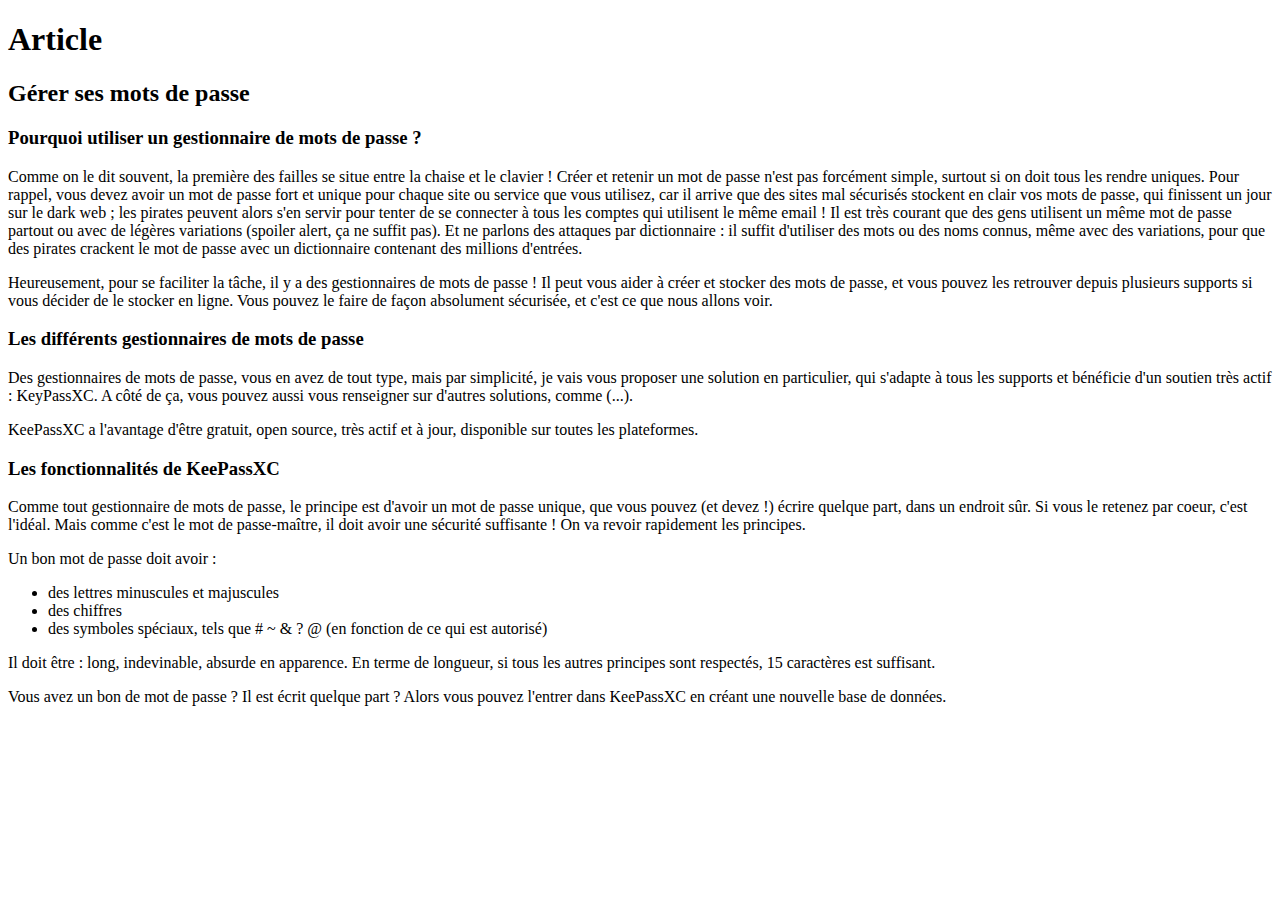
<file: articles/gestion-des-mots-de-passe.html>
<!DOCTYPE html>
<html lang="fr">
<head>
    <title>Gérer ses mots de passe</title>
</head>
<body>
<h1>Article</h1>
<h2>Gérer ses mots de passe</h2>
<h3>Pourquoi utiliser un gestionnaire de mots de passe ?</h3>
<p>Comme on le dit souvent, la première des failles se situe entre la chaise et le clavier !
    Créer et retenir un mot de passe n'est pas forcément simple, surtout si on doit tous les rendre uniques.
    Pour rappel, vous devez avoir un mot de passe fort et unique pour chaque site ou service que vous utilisez, car il arrive que des sites
    mal sécurisés stockent en clair vos mots de passe, qui finissent un jour sur le dark web ; les pirates peuvent alors s'en servir pour tenter
    de se connecter à tous les comptes qui utilisent le même email ! Il est très courant que des gens utilisent un même mot de passe partout ou avec
    de légères variations (spoiler alert, ça ne suffit pas). Et ne parlons des attaques par dictionnaire : il suffit d'utiliser des mots ou des noms connus,
    même avec des variations, pour que des pirates crackent le mot de passe avec un dictionnaire contenant des millions d'entrées.
</p>
<p>Heureusement, pour se faciliter la tâche, il y a des gestionnaires de mots de passe ! Il peut vous aider à créer et stocker des mots de passe, et
vous pouvez les retrouver depuis plusieurs supports si vous décider de le stocker en ligne. Vous pouvez le faire de façon absolument sécurisée, et
c'est ce que nous allons voir.</p>
<h3>Les différents gestionnaires de mots de passe</h3>
<p>Des gestionnaires de mots de passe, vous en avez de tout type, mais par simplicité, je vais vous proposer une solution en particulier, qui
s'adapte à tous les supports et bénéficie d'un soutien très actif : KeyPassXC. A côté de ça, vous pouvez aussi vous renseigner sur d'autres solutions, comme (...).
</p>
<p>KeePassXC a l'avantage d'être gratuit, open source, très actif et à jour, disponible sur toutes les plateformes.</p>
<h3>Les fonctionnalités de KeePassXC</h3>
<p>Comme tout gestionnaire de mots de passe, le principe est d'avoir un mot de passe unique, que vous pouvez (et devez !) écrire quelque part, dans un endroit sûr.
Si vous le retenez par coeur, c'est l'idéal. Mais comme c'est le mot de passe-maître, il doit avoir une sécurité suffisante ! On va revoir rapidement les principes.
</p>
<p>Un bon mot de passe doit avoir :
<ul>
    <li>des lettres minuscules et majuscules</li>
    <li>des chiffres</li>
    <li>des symboles spéciaux, tels que # ~ & ? @ (en fonction de ce qui est autorisé)</li>
</ul>
Il doit être : long, indevinable, absurde en apparence. En terme de longueur, si tous les autres principes sont respectés, 15 caractères est suffisant.
</p>
<p>Vous avez un bon de mot de passe ? Il est écrit quelque part ? Alors vous pouvez l'entrer dans KeePassXC en créant une nouvelle base de données.
</p>
</body>
</html>
</file>
<file: play-mc/maquette v1/css/style.css>
@font-face{
    font-family: discord;
    src: url('../res/ginto_nord.woff');
}

:root {
    --bleu-clair: cornflowerblue;
    --vert-clair: #5bddb0;
    --bleu-discord: #5865F2;
    --bleu-footer-clair: #6487c6;
    --bleu-footer-fonce: #4566A1;
    --rouge: #5BB0DD;
    --gris-fonce: #474747;
    --fond-clair: rgb(250, 250, 250);
    --gradient: linear-gradient(to bottom,rgba(255,255,255,0.2) 0%,rgba(255,255,255,0) 100%);
    --text-shadow: 0 1px rgba(0,0,0,.25);
    --hover-shadow: 0 1px rgba(0,0,0,.25),0 0 15px #fff;
}

a{
    text-decoration: none;
}

ul{
    list-style-type: none;
    margin: 0;
    padding: 0;
}

p, h2, h3{
    all: unset;
}

input:focus, textarea:focus{
    outline: none;
}

input[type="submit"]{
    all: unset;
}

textarea{
    resize: none;
}

body{
    background: url("../res/background.webp") fixed;
    background-size: cover;
    margin: 0;
    font-family: Roboto, sans-serif;
}

.button{
    border-radius: 6px;
    padding: 10px 20px;
    cursor: pointer;
    user-select: none;
    font-weight: bold;
}

.button:hover{
    text-shadow: var(--text-shadow);
}

#header-top{
    display: flex;
    justify-content: space-between;
    padding: 20px;
}

#home img{
    height: 80px;
}

#home.stick{
    position: fixed;
    top: 10px;
    left: 40px;
    z-index: 10000;
}

#home.stick img{
    height: 40px;
}

#right-header{
    display: flex;
    column-gap: 30px;
}

.discord-button{
    display: flex;
    justify-content: space-between;
    align-items: center;
    column-gap: 10px;
    border-radius: 4px;
    padding: 8px 10px;
    background: var(--bleu-discord);
    color: #fff;
    font-family: discord, sans-serif;
    user-select: none;
}

.discord-button img{
    height: 24px;
    transition: transform 0.15s ease;
}

.discord-button:hover img{
    transform: rotate(360deg);
}

#right-buttons-header{
    display: flex;
    flex-direction: column;
    row-gap: 10px;
    text-align: center;
}

#auth{
    color: #fff;
    background: var(--vert-clair) var(--gradient);
}

#auth.stick{
    position: fixed;
    top: 14px;
    right: 40px;
    z-index: 10000;
    background: var(--bleu-footer-fonce) var(--gradient);
}

#ip-header{
    display: flex;
    flex-direction: column;
    align-items: center;
}

.ip{
    display: flex;
    flex-direction: column;
    align-items: center;
    cursor: pointer;
}

.ip-adress{
    position: relative;
    border-bottom: 2px solid var(--bleu-clair);
    padding: 0 10px 5px 10px;
    font-weight: bold;
}

.ip:hover .ip-adress{
    color: var(--bleu-clair);
}

.ip-triangle-left, .ip-triangle-right{
    position: absolute;
    top: 3px;
    width: 0;
    height: 0;
    border-top: 6px solid transparent;
    border-bottom: 6px solid transparent;
}

.ip-triangle-left{
    right: 0;
    border-right: 6px solid var(--bleu-clair);
}

.ip-triangle-right{
    left: 0;
    border-left: 6px solid var(--bleu-clair);
}

.ip-click{
    font-size: 14px;
    color: var(--bleu-clair);
}

#clipboard-toast{
    position: absolute;
    border-radius: 6px;
    border: 1px solid #fff;
    padding: 5px 10px;
    color: #fff;
    background: var(--bleu-clair) var(--gradient);
    animation: clipboard-vanish .5s linear 1.5s forwards;
}

@keyframes clipboard-vanish {
    to {
        opacity: 0;
    }
}

#burger-menu{
    display: none;
    position: fixed;
    top: 40px;
    left: 0;
    flex-direction: column;
    align-items: center;
    row-gap: 5px;
    border-radius: 6px;
    border: 1px solid #fff;
    padding: 10px;
    background: var(--bleu-clair) var(--gradient);
    cursor: pointer;
    box-shadow: 2px 2px 5px rgba(0,0,0,0.5);
    z-index: 9000;
}

#burger-menu div{
    border-top: 2px solid #fff;
    width: 20px;
}

#header-menu{
    display: flex;
    justify-content: center;
    margin: 20px 0 20px;
    padding: 20px 20px;
    background: linear-gradient(
            to bottom,
            rgba(255, 255, 255, 0.1) 0%,
            rgba(255, 255, 255, 0.4) 30%,
            rgba(255, 255, 255, 0.6) 50%,
            rgba(255, 255, 255, 0.4) 70%,
            rgba(255, 255, 255, 0.1) 100%
    );
    border-top: 1px solid darkgray;
    border-bottom: 1px solid darkgray;
    backdrop-filter: blur(4px);
}

#header-menu.stick{
    position: sticky;
    top: 0;
    z-index: 9000;
    border-top-color: var(--bleu-clair);
    border-bottom-color: var(--bleu-clair);
    background: var(--bleu-clair);
    box-shadow: 0 4px 4px rgba(0,0,0,0.4);
}

#header-menu.stick .top-menu-element{
    color: #fff;
}

#header-menu.stick .arrow{
    border-top-color: #fff;
}

#top-menu{
    display: flex;
    column-gap: 20px;
    user-select: none;
}

.expand-menu{
    cursor: pointer;
}

.top-menu-element{
    color: var(--bleu-clair);
    font-family: "Segoe UI", sans-serif;
    font-weight: bold;
    font-size: 20px;
}

.top-menu-element:hover{
    color: #81b0da;
}

.top-menu-element:hover .arrow{
    border-top-color: #81b0da;
}

.expand-menu{
    position: relative;
    display: flex;
    align-items: center;
    column-gap: 5px;
}

.arrow{
    width: 0;
    height: 0;
    border-left: 6px solid transparent;
    border-right: 6px solid transparent;
    border-top: 6px solid var(--bleu-clair);
    transition: transform 0.3s ease;
}

.arrow.rotated{
    transform: rotate(180deg);
}

.expand-menu-links{
    position: absolute;
    top: 40px;
    left: -8px;
    visibility: hidden;
    display: flex;
    flex-direction: column;
    border: 2px solid var(--bleu-clair);
    width: 200px;
    background: var(--fond-clair);
    box-shadow: 4px 4px 10px rgba(0,0,0,.5);
}

.expand-menu-links a{
    border-bottom: 1px solid var(--bleu-clair);
    padding: 5px;
    font-size: 16px;
    color: gray;
    z-index: 9001;
}

.expand-menu-links a:last-child{
    border-bottom: none;
}

.expand-menu-links a:hover{
    color: var(--bleu-clair);
    text-shadow: unset;
}

.expand-menu.selected .expand-menu-links, .expand-menu.selected .expand-menu-direction{
    visibility: visible;
}

.expand-menu-direction{
    position: absolute;
    top: 30px;
    left: 30px;
    width: 20px;
    height: 20px;
    visibility: hidden;
    border-top: 2px solid var(--bleu-clair);
    border-right: 2px solid var(--bleu-clair);
    background: var(--fond-clair);
    transform: rotate(-45deg);
}

#mobile-menu-background{
    position: fixed;
    top: 0;
    left: 0;
    width: 100%;
    height: 100%;
    background: rgba(0,0,0,0.5);
    z-index: 12000;
}

#header-mobile-menu{
    position: fixed;
    top: 40px;
    display: none;
    width: 50%;
    z-index: 12001;
}

#mobile-menu{
    display: flex;
    flex-direction: column;
    border: 1px solid #fff;
}

#mobile-menu li{
    display: flex;
    align-items: center;
    background: var(--bleu-clair) var(--gradient);
}

#mobile-menu a{
    padding: 5px 10px;
    width: 100%;
    font-size: 28px;
    color: #fff;
}

#mobile-menu-arrow{
    position: absolute;
    top: 0;
    left: 100%;
    border-radius: 0 8px 8px 0;
    padding: 10px 10px 10px 5px;
    background: var(--bleu-clair) var(--gradient);
    cursor: pointer;
}

#mobile-menu-arrow .arrow{
    border-top: 10px solid transparent;
    border-bottom: 10px solid transparent;
    border-right: 10px solid #fff;
}

#principal{
    display: flex;
    justify-content: center;
}

#principal-center{
    display: flex;
    column-gap: 10px;
    width: 90%;
    max-width: 2000px;
}

main{
    flex: 1;
}

#main-content{
    overflow: scroll;
}

aside{
    display: flex;
    flex-direction: column;
    row-gap: 10px;
    width: 380px;
}

.frame{
    display: flex;
    flex-direction: column;
}

.section-title{
    border-radius: 8px 8px 0 0;
    padding: 5px 10px;
    background: cornflowerblue var(--gradient);
}

.section-title, .section-title a{
    color: #fff;
    font-weight: bold;
}

.section-title a:hover{
    text-decoration: underline;
}

.section-content{
    border: 1px solid cornflowerblue;
    border-top: none;
    border-radius: 0 0 8px 8px;
    background: var(--fond-clair);
}

ul.section-content{
    display: flex;
    flex-direction: column;
    box-sizing: border-box;
}

ul.section-content li{
    display: flex;
    flex-direction: column;
    border-bottom: 1px dashed darkgray;
    padding: 5px 10px;
}

ul.section-content li:last-child{
    border-bottom: none;
}

.section-forum-topic-infos{
    
}

.forum-tag{
    border-radius: 6px;
    padding: 2px;
    font-size: 12px;
    color: #fff;
    text-shadow: var(--text-shadow);
}

.section-forum-topic{
    color: var(--gris-fonce);
}

.section-forum-topic:hover{
    text-decoration: underline;
}

.section-forum-topic.unread {
    font-weight: bold;
    color: #000;
}

.section-forum-message{
    font-size: 14px;
    color: var(--gris-fonce);
}

.section-forum-message:hover{
    color: var(--bleu-clair);
}

.section-forum-details{
    font-size: 14px;
    color: var(--gris-fonce);
}

.section-forum-details-author{
    color: var(--gris-fonce);
}

.section-forum-details-author:hover{
    color: var(--bleu-clair);
}

#section-wiki .section-title{
    background: var(--vert-clair) var(--gradient);
}

#section-wiki .section-content{
    border-color: var(--vert-clair);
}

#section-wiki a{
    display: flex;
    flex-direction: column;
    color: var(--gris-fonce);
}

.section-wiki-title{
    font-weight: bold;
    color: #000;
}

#section-wiki a:hover .section-wiki-title{
    text-decoration: underline;
}

#section-mtx ul{
    background: #1f2937;
}

#mtxserv-ad{
    display: flex;
    flex-direction: column;
    align-items: center;
    row-gap: 5px;
    padding: 10px 0;
}

#mtxserv-ad p{
    text-align: center;
    font-weight: bold;
    color: #fff;
}

#aside-arrow{
    display: none;
    position: absolute;
    top: 220px;
    right: 100%;
    border-radius: 8px 0 0 8px;
    padding: 10px 10px 10px 5px;
    background: var(--bleu-clair) var(--gradient);
    cursor: pointer;
    box-shadow: 0 0 10px rgba(0,0,0,0.5);
    z-index: 12001;
}

#aside-arrow.rotated{
    padding-left: 10px;
    padding-right: 5px;
    box-shadow: unset;
}

#aside-arrow .arrow{
    border-top: 10px solid transparent;
    border-bottom: 10px solid transparent;
    border-right: 10px solid #fff;
}

footer{
    display: flex;
    flex-direction: column;
    align-items: center;
    row-gap: 20px;
    border-top: 2px solid var(--bleu-clair);
    margin-top: 40px;
    color: #fff;
    background: var(--bleu-footer-fonce);
}

footer a{
    color: #fff;
}

#partnership{
    display: flex;
    flex-direction: column;
    align-items: center;
    width: 100%;
}

#partnership h2{
    margin: 20px;
    font-size: 30px;
}

#partnership a{
    width: 100%;
}

#partnership ul{
    display: flex;
    justify-content: space-around;
    padding: 20px;
    width: 100%;
    background: var(--bleu-footer-clair);
    box-sizing: border-box;
}

#partnership li{
    display: flex;
    justify-content: center;
    align-items: center;
    width: 200px;
    height: 80px;
}

#partnership img{
    max-width: 200px;
    max-height: 80px;
}

#bottom-footer{
    display: flex;
    flex-direction: column;
    align-items: center;
    row-gap: 20px;
    margin: 40px 0 20px 0;
}

.horizontal-links{
    display: flex;
    column-gap: 20px;
}

.horizontal-links a:hover{
    text-decoration: underline;
}

@media (max-width: 1440px) {
    aside{
        width: 300px;
    }
}

@media (max-width: 1270px) {
    #logo.stick, #auth.stick{
        scale: 0.8;
    }
    #auth.stick{
        right: -10px;
    }
    #principal-center{
        width: 80%;
    }
    aside{
        position: fixed;
        top: 40px;
        left: 100%;
        z-index: 12001;
    }
    #aside-arrow{
        display: flex;
    }
}

@media (max-width: 1080px) {
    #header-top .stick{
        display: none;
    }
    #principal-center{
        width: 90%;
    }
    #partnership li{
        width: 100px;
        height: 40px;
    }
    #partnership img{
        max-width: 100px;
        max-height: 40px;
    }
}

@media (max-width: 700px) {
    #header-top{
        padding-top: 10px;
    }
    #right-header{
        flex-direction: column;
        align-items: flex-end;
        row-gap: 10px;
    }
    #burger-menu{
        display: flex;
    }
    #header-menu{
        display: none;
    }
    #section-forum h2{
        border-top-left-radius: 0;
    }
    #aside-arrow{
        top: 0;
    }
    #ip-header{
        align-self: center;
        border-radius: 8px;
        border: 1px solid #fff;
        background: var(--bleu-clair) var(--gradient);
        padding: 5px 10px;
        color: #fff;
    }
    #ip-header .ip-adress{
        border-bottom-color: #fff;;
    }
    #ip-header .ip-triangle-left{
        border-right-color: #fff;
    }
    #ip-header .ip-triangle-right{
        border-left-color: #fff;
    }
    #ip-header .ip-click{
        color: #fff;
    }
    #header-top{
        flex-direction: column;
        align-items: center;
    }
    #right-header{
        flex-direction: column;
        align-items: center;
    }
}

@media (max-width: 540px) {
    
    #principal-center{
        width: 100%;
    }
}

@media (max-width: 480px) {
    #partnership ul{
        flex-wrap: wrap;
    }
}
</file>
<file: play-mc/maquette v1/css/auth.css>
#auth-modal-background{
    position: fixed;
    top: 0;
    left: 0;
    width: 100%;
    height: 100%;
    background: rgba(0,0,0,0.5);
    z-index: 10003;
}

#auth-modal{
    position: fixed;
    top: 50%;
    left: 50%;
    display: flex;
    flex-direction: column;
    align-items: center;
    row-gap: 20px;
    border-radius: 8px;
    padding: 20px;
    width: 250px;
    background: var(--fond-clair);
    transform: translate(-50%, -50%);
    z-index: 10004;
}

#auth-modal h2{
    border-bottom: 2px solid var(--bleu-clair);
    padding-bottom: 5px;
    font-size: 20px;
    font-weight: bold;
}

#auth-modal form{
    display: flex;
    flex-direction: column;
    row-gap: 10px;
    border-bottom: 1px solid darkgray;
    padding-bottom: 20px;
}

#auth-modal form div{
    display: flex;
    flex-direction: column;
    row-gap: 5px;
}

#auth-modal input{
    height: 20px;
}

#auth-submit{
    display: flex;
    flex-direction: column;
    align-items: center;
}

#auth-modal input[type=submit]{
    border-radius: 6px;
    margin-top: 5px;
    padding: 10px 20px;
    color: #fff;
    background: var(--vert-clair) var(--gradient);
    cursor: pointer;
}

#auth-modal input[type=submit]:hover{
    text-shadow: var(--text-shadow);
}

#auth-modal-change{
    display: flex;
    flex-direction: column;
    align-items: center;
    row-gap: 5px;
}

#auth-modal-change p{
    text-align: center;
    font-style: italic;
}

#change-button{
    padding: 10px 20px;
    color: #fff;
    background: var(--bleu-clair) var(--gradient);
}
</file>
<file: play-mc/maquette v1/css/home.css>
#main-content{
    display: flex;
    flex-direction: column;
    justify-content: center;
    align-items: center;
    row-gap: 20px;
    padding: 20px;
    overflow: hidden;
}

#mini-logo{
    border-bottom: 2px solid var(--bleu-clair);
    margin-bottom: 40px;
    padding: 0 10px 10px 10px;
    height: 64px;
}

#images-list{
    display: flex;
    flex-direction: column;
    row-gap: 80px;
    padding-top: 20px;
    font-size: 32px;
    width: 100%;
}

.horizontal{
    display: flex;
    justify-content: space-between;
}

.vertical{
    display: flex;
    flex-direction: column;
    row-gap: 20px;
}

.presentation-image{
    border-radius: 8px;
    box-shadow: 2px 2px 18px rgba(0,0,0,.5);
}

.horizontal .presentation-image{
    max-width: 740px;
}

.presentation-text-container{
    position: relative;
    flex: 1;
}

.presentation-text{
    display: flex;
    flex-direction: column;
    row-gap: 20px;
    width: 550px;
}

.horizontal .presentation-text{
    position: absolute;
    top: 40px;
}

.bullet span::before{
    content: "• ";
}

.text-title{
    font-weight: bold;
}

.presentation-text p{
    display: flex;
}

.presentation-text span{
    padding: 10px 20px;
    background: #fff;
    box-shadow: 2px 2px 18px rgba(0,0,0,.5);
}

.text-left .presentation-text{
    right: -64px;
}

.text-right .presentation-text{
    left: -64px;
}

.text-left p{
    justify-content: flex-end;
    transform: rotate(-5deg);
}

.text-right p{
    transform: rotate(5deg);
}

.vertical .presentation-text{
    width: unset;
    transform: translateY(64px);
}

.vertical p{
    margin: auto;
}

.vertical .presentation-image{
    width: 100%;
}

.separation-line{
    border-top: 2px solid var(--bleu-clair);
    width: 80%;
}

.server-ip-text{
    font-size: 20px;
}

.social-medias{
    color: #fff;
    background: var(--vert-clair) var(--gradient);
}

.guide-invitation{
    margin-top: 20px;
    font-size: 20px;
    font-weight: bold;
    text-align: center;
}

.guide-button{
    margin-bottom: 20px;
    color: #fff;
    background: var(--rouge) var(--gradient);
}

@keyframes deploy-left {
    to {
        transform: translateY(0) rotate(-5deg);
    }
}

@keyframes deploy-right {
    to {
        transform: translateY(0) rotate(5deg);
    }
}

@keyframes deploy-top {
    to {
        transform: translateY(0);
    }
}

@media (max-width: 1800px) {
    .text-left .presentation-text{
        right: -20%;
        
    }
    .text-right .presentation-text{
        left: -20%;
    }
    .horizontal .presentation-image{
        max-width: 60%;
    }
}

@media (max-width: 1680px) {
    .text-left .presentation-text{
        right: -30%;

    }
    .text-right .presentation-text{
        left: -30%;
    }
}

@media (max-width: 1600px) {
    .text-left .presentation-text{
        right: -40%;

    }
    .text-right .presentation-text{
        left: -40%;
    }
}

@media (max-width: 1500px) {
    .presentation-text{
        font-size: 28px;
    }
}

@media (max-width: 1440px) {
    .presentation-text{
        font-size: 26px;
    }
}

@media (max-width: 900px) {
    #mini-logo{
        margin-bottom: 10px;
    }
    #images-list{
        row-gap: 20px;
    }
    .presentation-text{
        row-gap: 10px;
        font-size: 20px;
    }
}

@media (max-width: 700px) {
    .presentation-text{
        row-gap: 5px;
        font-size: 16px;
    }
    .presentation-text span{
        padding: 5px 10px;
    }
}

@media (max-width: 500px) {
    #main-content{
        padding: 20px 10px;
    }
    .presentation-text{
        font-size: 14px;
    }
    .presentation-text span{
        padding: 2px 5px;
    }
    .text-left .presentation-text{
        top: 0;
        left: 0;
    }
    .horizontal:first-child .text-left .presentation-text{
        top: -20px;
    }
    .text-right .presentation-text{
        top: 0;
        left: -420px;
    }
    .text-left p{
        justify-content: flex-start;
    }
    .text-right p{
        justify-content: flex-end;
    }
    .vertical .presentation-text span{
        text-align: center;
    }
}
</file>
<file: play-mc/maquette v2/css/style.css>
:root {
    --discord-blue: #5865F2;
    --blue: cornflowerblue;
    --green: #5bddb0;
    --bleu-footer-clair: #6487c6;
    --bleu-footer-fonce: #4566A1;
    --background: #23282b;
    --block-background: #2b3136;
    --title-background: #2c3338;
    --thin-border: rgba(255,255,255,0.11);
    --top-menu-height: 145px;
    --gradient: linear-gradient(to bottom,rgba(255,255,255,0.2) 0%,rgba(255,255,255,0) 100%);
    --text-shadow: 0 1px rgba(0,0,0,.25);
    --hover-shadow: 0 1px rgba(0,0,0,.25),0 0 15px #fff;
}

.dark{
    --discord-blue: #5865F2;
    --blue: cornflowerblue;
    --green: #5bddb0;
    --bleu-footer-clair: #6487c6;
    --bleu-footer-fonce: #4566A1;
    --background: #23282b;
    --block-background: #fff;
    --title-background: #2c3338;
    --thin-border: rgba(255,255,255,0.11);
    --top-menu-height: 145px;
    --gradient: linear-gradient(to bottom,rgba(255,255,255,0.2) 0%,rgba(255,255,255,0) 100%);
    --text-shadow: 0 1px rgba(0,0,0,.25);
    --hover-shadow: 0 1px rgba(0,0,0,.25),0 0 15px #fff;
}

* {
    box-sizing: border-box;
}

a{
    text-decoration: none;
}

ul{
    list-style-type: none;
    margin: 0;
    padding: 0;
}

p, h2, h3{
    all: unset;
}

figure{
    all: unset;
}

input:focus, textarea:focus{
    outline: none;
}

input[type="submit"]{
    all: unset;
}

textarea{
    resize: none;
}

body{
    margin: 0;
    font-family: "Montserrat", sans-serif;
    background: var(--background);
}

.max-width{
    margin: auto;
    width: 90%;
    max-width: 1900px;
}

.button{
    border-radius: 6px;
    padding: 10px 20px;
    cursor: pointer;
    user-select: none;
    font-weight: bold;
}

.button:hover{
    text-shadow: var(--text-shadow);
}

header{
    color: #fff;
}

header a{
    color: #fff;
}

#first-header{
    background: var(--background);
}

#top-section{
    display: flex;
    justify-content: space-between;
    align-items: center;
    padding: 5px 0;
}

#top-logo img{
    height: 30px;
}

#header-right-buttons{
    display: flex;
    align-items: center;
    column-gap: 20px;
    padding: 2px 5px;
    font-weight: 700;
}

#toggle-theme{
    display: flex;
    align-items: center;
    column-gap: 5px;
    border-radius: 4px;
    border: 1px solid var(--thin-border);
    padding: 2px 5px;
    font-size: 14px;
    font-weight: normal;
}

#toggle-theme svg{
    height: 16px;
}

#toggle-theme:hover{
    border-color: var(--blue);
    color: var(--blue);
}

.ip{
    cursor: pointer;
}

.ip:hover{
    color: var(--blue);
}

#tooltip{
    position: absolute;
    border-radius: 6px;
    border: 1px solid var(--thin-border);
    padding: 5px 10px;
    font-size: 14px;
    color: #fff;
    background: var(--blue);
    z-index: 10000;
}

#tooltip.removal{
    background: var(--green);
}

#middle-section{
    border-top: 1px solid var(--thin-border);
    border-bottom: 1px solid var(--thin-border);
}

header nav{
    display: flex;
    justify-content: space-between;
    align-items: center;
}

#top-menu{
    display: flex;
    align-items: center;
    column-gap: 20px;
    font-size: 20px;
}

#top-menu li{
    display: flex;
    flex-direction: column;
    justify-content: center;
    height: 64px;
}

.top-menu-element{
    font-weight: bold;
    cursor: pointer;
}

.top-menu-element:hover, .expand-menu-links a:hover{
    color: var(--blue);
}

.top-menu-element:hover .expand-menu-links:hover ~ .top-menu-element{
    color: #fff;
}

#top-menu svg{
    height: 14px;
}

#top-menu .selected{
    position: relative;
}

#top-menu .selected::before{
    position: absolute;
    display: block;
    content: "";
    bottom: 0;
    left: 50%;
    transform: translateX(-50%);
    z-index: 9000;
    width: 64%;
    height: 5px;
    background: var(--blue);
}

.expand-menu{
    position: relative;
}

.expand-menu .top-menu-element{
    display: flex;
    align-items: center;
    column-gap: 5px;
}

.top-menu-element .arrow{
    border-top: 6px solid #fff;
    border-left: 6px solid transparent;
    border-right: 6px solid transparent;
}

.top-menu-element:hover .arrow{
    border-top-color: var(--blue);
}

.expand-menu-links{
    display: none;
    position: absolute;
    top: 40px;
    left: -5px;
    margin-top: 10px;
    flex-direction: column;
    row-gap: 5px;
    padding: 5px 10px;
    background: rgba(0,0,0,0.8);
}

.expand-menu-links a{
    display: flex;
    column-gap: 5px;
    font-size: 16px;
    font-weight: bold;
    color: #fff;
    white-space: nowrap;
}

#auth{
    font-weight: bold;
    background: var(--green);
}

#second-header{
    background: var(--block-background);
}

#bottom-section{
    display: flex;
    justify-content: flex-end;
    padding: 10px 0;
}

#header-discord{
    display: flex;
    align-items: center;
    column-gap: 10px;
    font-size: 14px;
    font-weight: 700;
}

#header-discord svg{
    height: 16px;
    transition: transform .2s ease;
}

#header-discord:hover{
    color: var(--discord-blue);
}

#header-discord:hover svg{
    transform: rotate(360deg);
}

main{
    flex: 1;
}

.scroll-arrow{
    border-radius: 50%;
    border: 1px solid #fff;
    padding: 20px;
    width: 80px;
    height: 80px;
    cursor: pointer;
}

img.click{
    cursor: pointer;
}

#modal-background{
    position: fixed;
    top: 0;
    left: 0;
    width: 100%;
    height: 100%;
    background: rgba(0,0,0,.5);
    z-index: 20000;
    display: flex;
    align-items: center;
}

#modal{
    border-radius: 8px;
    margin: auto;
    padding: 10px 20px;
    max-width: 80vw;
    max-height: 90vh;
    color: #fff;
    background: var(--block-background);
}

#img-modal{
    display: flex;
    flex-direction: column;
    width: 100%;
}

#img-modal-upper-part{
    display: flex;
    flex-direction: column;
    align-items: flex-end;
    padding: 10px 0;
}

#img-new-tab{
    color: #fff;
    background: var(--green) var(--gradient);
}

#img-modal figure{
    max-width: 100%;
}

#img-modal figure img{
    border-radius: 8px;
    max-width: 100%;
    height: auto;
}

#img-modal figcaption{
    padding: 10px;
    font-weight: bold;
}

footer{
    display: flex;
    flex-direction: column;
    color: #fff;
    background: var(--block-background);
}

footer a{
    color: #fff;
}

#partnership{
    display: flex;
    flex-direction: column;
    align-items: center;
    row-gap: 20px;
    margin: 40px 0;
}

#partnership h2{
    font-weight: bold;
    font-size: 30px;
}

#partnership-link{
    width: 100%;
}

#partnership ul{
    display: flex;
    justify-content: space-around;
    padding: 20px;
    background: var(--background);
}

#partnership li{
    display: flex;
    justify-content: center;
    align-items: center;
    width: 200px;
    height: 80px;
}

#partnership img{
    max-width: 200px;
    max-height: 80px;
}

#bottom-footer{
    display: flex;
    flex-direction: column;
    align-items: center;
    row-gap: 20px;
    margin: 40px 0 0 0;
}

.horizontal-links{
    display: flex;
    column-gap: 20px;
}

.horizontal-links a:hover{
    text-decoration: underline;
}
</file>
<file: play-mc/maquette v2/css/auth.css>
#auth-modal{
    display: flex;
    flex-direction: column;
    align-items: center;
    row-gap: 20px;
    padding: 20px;
}

#auth-modal h2{
    border-bottom: 2px solid var(--blue);
    padding-bottom: 5px;
    font-size: 20px;
    font-weight: bold;
}

#auth-modal form{
    display: flex;
    flex-direction: column;
    row-gap: 20px;
    border-bottom: 2px solid darkgray;
    padding-bottom: 40px;
    width: 100%;
}

#auth-modal form div{
    display: flex;
    flex-direction: column;
    row-gap: 5px;
}

#auth-modal input:not([type=submit]){
    height: 30px;
}

#auth-submit{
    display: flex;
    flex-direction: column;
    align-items: center;
}

#auth-modal input[type=submit]{
    border-radius: 6px;
    margin-top: 5px;
    padding: 10px 20px;
    font-weight: bold;
    color: #fff;
    background: var(--green) var(--gradient);
    cursor: pointer;
}

#auth-modal input[type=submit]:hover{
    text-shadow: var(--text-shadow);
}

#auth-modal-change{
    display: flex;
    flex-direction: column;
    align-items: center;
    row-gap: 10px;
}

#auth-modal-change p{
    text-align: center;
    font-style: italic;
}

#change-button{
    padding: 10px 20px;
    color: #fff;
    background: var(--blue) var(--gradient);
}
</file>
<file: play-mc/maquette v2/css/home.css>
@font-face{
    font-family: discord;
    src: url('../res/ginto_nord.woff');
}

#principal{
    position: relative;
    margin-top: 40px;
}

#home-main{
    display: flex;
    flex-direction: column;
    row-gap: 50px;
    padding-bottom: 40px;
}

#top-presentation{
    position: relative;
    display: flex;
    flex-direction: column;
    height: calc(95vh - (var(--top-menu-height) + 150px));
    min-height: 390px;
    max-height: 800px;
}

#presentation-image{
    display: flex;
    justify-content: flex-end;
    animation: slide-up 3s ease forwards;
}

#presentation-image img{
    border-radius: 8px;
    border: 2px solid var(--thin-border);
    width: auto;
    min-width: 500px;
    height: 45%;
}

.presentation-text{
    display: flex;
    flex-direction: column;
    row-gap: 10px;
}

#top-presentation .presentation-text{
    position: absolute;
    top: calc(64% - 385px / 2);
    z-index: 1;
    width: 64%;
    max-width: 900px;
    animation: slide-down 3s forwards;
}

.presentation-text p{
    font-size: 30px;
    color: #fff;
}

.presentation-text .bullet::before{
    content: "• ";
}

.presentation-text h2{
    font-size: 64px;
    font-weight: bold;
    color: #fff;
}

#top-presentation h2{
    font-size: 80px;
    color: var(--blue);
}

.ip-infos {
    display: flex;
    align-items: center;
    column-gap: 20px;
    padding: 2px 5px;
    font-weight: 700;
    color: #fff;
}

.ip-infos span{
    border-radius: 6px;
    border: 2px solid var(--thin-border);
    padding: 5px;
}

@keyframes slide-up {
    from {
        opacity: 0;
        transform: translateY(min(50vh, 500px));
    }
    to {
        opacity: 100%;
        transform: translateY(0);
    }
}

@keyframes slide-down {
    from {
        opacity: 0;
        transform: translateY(max(-30vh, -500px));
    }
    to {
        opacity: 100%;
        transform: translateY(0);
    }
}

#top-presentation .scroll-arrow{
    margin: auto;
}

#following-presentation{
    display: flex;
    flex-direction: column;
    row-gap: 200px;
}

#following-presentation a{
    color: var(--blue);
}

#following-presentation li{
    display: flex;
    align-items: flex-start;
    column-gap: 30px;
    width: 100%;
}

#following-presentation li:nth-child(even) {
    flex-direction: row-reverse;
    text-align: right;
}

#following-presentation .presentation-text{
    flex: 1;
}

#following-presentation figure{
    flex: 1;
    height: auto;
}

#following-presentation img{
    border-radius: 8px;
    border: 2px solid var(--thin-border);
    width: 100%;
}

.scroll-arrow{
    color: #fff;
    margin: auto;
    z-index: 3;
}

.scroll-arrow:hover{
    border-color: var(--blue);
    color: var(--blue);
}

#last-section{
    display: flex;
    flex-direction: column;
    align-items: center;
    row-gap: 40px;
    width: 100%;
    color: #fff;
}

#last-section li{
    display: flex;
    flex-direction: column;
    align-items: center;
    row-gap: 20px;
}

#last-section h2{
    font-weight: bold;
    font-size: 20px;
}

#last-section a{
    color: #fff;
}

.discord-button{
    display: flex;
    column-gap: 10px;
    background: var(--discord-blue);
}

.discord-button svg{
    height: 20px;
}

.social-medias{
    background: var(--green) var(--gradient);
}

.guide-button{
    background: var(--blue) var(--gradient);
}
</file>
<file: play-mc/maquette v3/css/style.css>
:root {
    --discord-blue: #5865F2;
    --blue: cornflowerblue;
    --light-blue: #90B4F5;
    --thin-border: rgba(255,255,255,0.11);
    --light-gray: #dddfe1;
    --gradient: linear-gradient(to bottom,rgba(255,255,255,0.2) 0%,rgba(255,255,255,0) 100%);
    --text-shadow: 0 1px rgba(0,0,0,.25);
    --hover-shadow: 0 1px rgba(0,0,0,.25),0 0 15px #fff;
    --red-error: red;
    --image-background: url("../res/background.webp") fixed;
    --dark-background: #23282b;

    --green: #00bb77;
    --block-background: #f6f8fa;
    --title-background: #2c3338;
    --normal-text: #4a4a4a;
}

.dark {
    --green: #5bddb0;
    --block-background: #2b3136;
    --title-background: #2c3338;
    --normal-text: #fff;
}

* {
    box-sizing: border-box;
}

a {
    text-decoration: none;
}

ul {
    list-style-type: none;
    margin: 0;
    padding: 0;
}

p, h2, h3 {
    all: unset;
}

figure {
    all: unset;
}

input:focus, textarea:focus {
    outline: none;
}

input[type="submit"] {
    all: unset;
    cursor: pointer;
}

textarea {
    resize: none;
}

body {
    margin: 0;
    font-family: "Montserrat", sans-serif;
    font-size: 16px;
}

@font-face {
    font-family: discord;
    src: url('../res/ginto_nord.woff');
}

.max-width {
    margin: auto;
    width: 90%;
    max-width: 1900px;
}

.button {
    border-radius: 6px;
    padding: 10px 20px;
    cursor: pointer;
    user-select: none;
    font-weight: bold;
    color: #fff;
}

.button:hover {
    text-shadow: var(--text-shadow);
}

header, header a {
    color: #fff;
}

#first-header, #middle-section {
    background: var(--dark-background);
}

.light #first-header {
    background-color: #00bb77;
    background-image: url("data:image/svg+xml,%3Csvg xmlns='http://www.w3.org/2000/svg' width='120' height='120' viewBox='0 0 120 120'%3E%3Cpolygon fill='%23000' fill-opacity='.1' points='120 0 120 60 90 30 60 0 0 0 0 0 60 60 0 120 60 120 90 90 120 60 120 0'/%3E%3C/svg%3E");
    background-position-y: 50px;
}

#top-section {
    display: flex;
    justify-content: space-between;
    align-items: center;
}

#top-logo img {
    height: 30px;
}

#header-right-buttons {
    display: flex;
    align-items: center;
    column-gap: 20px;
    padding: 7px 0;
    font-weight: 700;
}

#toggle-theme {
    display: flex;
    align-items: center;
    column-gap: 5px;
    border-radius: 4px;
    border: 1px solid var(--thin-border);
    padding: 2px 5px;
    font-size: 14px;
    font-weight: normal;
}

#toggle-theme svg {
    height: 16px;
}

#toggle-theme:hover {
    border-color: var(--blue);
    color: var(--blue);
}

.ip {
    cursor: pointer;
}

.ip:hover {
    color: var(--blue);
}

.light header .ip:hover {
    color: var(--normal-text);
}

.light #toggle-theme:hover {
    border-color: var(--normal-text);
    color: var(--normal-text);
}

#tooltip {
    position: absolute;
    border-radius: 6px;
    border: 1px solid var(--thin-border);
    padding: 5px 10px;
    font-size: 14px;
    color: #fff;
    background: var(--blue);
    z-index: 10000;
}

#tooltip.removal {
    background: var(--green);
}

#middle-section {
    border-top: 1px solid var(--thin-border);
    border-bottom: 1px solid var(--thin-border);
    width: 100%;
    background: #285CB8;
    z-index: 8000;
}

.dark #middle-section {
    background: var(--dark-background);
}

#middle-section.fixed {
    position: fixed;
    top: 0;
    left: 0;
    box-shadow: 0 2px 10px rgba(0,0,0,0.5);
}

#middle-section nav {
    display: flex;
    justify-content: space-between;
    align-items: center;
}

#top-menu {
    display: flex;
    align-items: center;
    column-gap: 20px;
    font-size: 20px;
}

#top-menu li {
    display: flex;
    flex-direction: column;
    justify-content: center;
    height: 64px;
}

.top-menu-element {
    font-weight: bold;
    cursor: pointer;
    color: #fff;
}

.top-menu-element:hover, .expand-menu-links a:hover {
    color: var(--light-blue);
}

.dark .top-menu-element:hover, .dark .expand-menu-links a:hover {
    color: var(--blue);
}

.top-menu-element:hover .expand-menu-links:hover ~ .top-menu-element {
    color: #fff;
}

#top-menu svg {
    height: 14px;
}

#top-menu .selected {
    position: relative;
}

#top-menu .selected::before {
    position: absolute;
    display: block;
    content: "";
    bottom: 0;
    left: 50%;
    transform: translateX(-50%);
    z-index: 9000;
    width: 64%;
    height: 5px;
    background: var(--light-blue);
}

.dark #top-menu .selected::before {
    background: var(--blue);
}

.expand-menu {
    position: relative;
}

.expand-menu .top-menu-element {
    display: flex;
    align-items: center;
    column-gap: 5px;
}

.top-menu-element .arrow {
    border-top: 6px solid #fff;
    border-left: 6px solid transparent;
    border-right: 6px solid transparent;
}

.top-menu-element:hover .arrow {
    border-top-color: var(--blue);
}

.expand-menu-links {
    position: absolute;
    top: 50px;
    left: -5px;
    display: flex;
    flex-direction: column;
    row-gap: 5px;
    padding: 5px 10px;
    background: #285CB8;
}

.dark .expand-menu-links {
    background: rgba(0,0,0,0.8);
}

.expand-menu-links a {
    display: flex;
    column-gap: 5px;
    font-size: 16px;
    font-weight: bold;
    color: #fff;
    white-space: nowrap;
}

#mobile-menu-button {
    position: relative;
    display: none;
    flex-direction: column;
    justify-content: center;
    row-gap: 5px;
    border-radius: 6px;
    border: 2px solid #fff;
    padding: 5px;
    width: 45px;
    height: 40px;
    cursor: pointer;
}

.burger-element {
    border: 1px solid #fff;
    width: 100%;
}

#mobile-menu {
    position: absolute;
    top: calc(100% + 10px);
    left: 0;
    display: flex;
    flex-direction: column;
    border: 2px solid #fff;
    background: #285CB8;
    z-index: 40000;
}

.dark #mobile-menu {
    background: var(--dark-background);
}

#mobile-menu li {
    display: flex;
    align-items: flex-start;
    white-space: nowrap;
    column-gap: 10px;
    padding: 10px 20px;
    border-top: 1px solid #fff;
}

#mobile-menu li:first-child {
    border-top: none;
}

#mobile-menu li.selected {
    background: var(--blue);
}

.dark #mobile-menu li.selected {
    background: var(--block-background);
}

.mobile-menu-element {
    font-size: 28px;
    font-weight: bold;
    color: #fff;
}

.mobile-menu-element svg {
    height: 20px;
}

#middle-section-right-buttons {
    display: flex;
    justify-content: space-between;
    column-gap: 40px;
}

#header-discord {
    display: flex;
    align-items: center;
    column-gap: 10px;
    font-size: 16px;
    font-weight: 700;
}

#header-discord svg {
    height: 16px;
    transition: transform .2s ease;
}

.dark #header-discord:hover {
    color: var(--discord-blue);
}

#header-discord:hover svg {
    transform: rotate(360deg);
}

#auth {
    font-weight: bold;
    background: var(--green);
}

.dark #auth {
    background: var(--green) var(--gradient);
}

#bottom-section {
    background-color: #75CDD9;
    height: 20px;
}

.dark #bottom-section {
    background: var(--block-background);
}

main {
    flex: 1;
}

.scroll-arrow {
    border-radius: 50%;
    border: 1px solid var(--normal-text);
    padding: 20px;
    width: 80px;
    height: 80px;
    cursor: pointer;
    color: var(--normal-text);
}

img.click {
    cursor: pointer;
}

#modal-background {
    position: fixed;
    top: 0;
    left: 0;
    width: 100%;
    height: 100%;
    background: rgba(0,0,0,.5);
    z-index: 20000;
    display: flex;
    align-items: center;
}

#modal {
    display: flex;
    flex-direction: column;
    align-items: flex-end;
    row-gap: 10px;
    border-radius: 8px;
    margin: auto;
    padding: 10px 20px;
    max-width: 80vw;
    max-height: 90vh;
    color: var(--normal-text);
    background: var(--block-background);
    overflow: auto;
}

.light #modal:has(#img-modal) {
    border: 2px solid var(--light-blue);
    background-image: url("data:image/svg+xml,%3Csvg xmlns='http://www.w3.org/2000/svg' width='80' height='48' viewBox='0 0 20 12'%3E%3Cg fill-rule='evenodd'%3E%3Cg id='charlie-brown' fill='%2390b4f5' fill-opacity='0.4'%3E%3Cpath d='M9.8 12L0 2.2V.8l10 10 10-10v1.4L10.2 12h-.4zm-4 0L0 6.2V4.8L7.2 12H5.8zm8.4 0L20 6.2V4.8L12.8 12h1.4zM9.8 0l.2.2.2-.2h-.4zm-4 0L10 4.2 14.2 0h-1.4L10 2.8 7.2 0H5.8z'/%3E%3C/g%3E%3C/g%3E%3C/svg%3E");
}

.exit {
    position: relative;
    width: 40px;
    height: 40px;
    cursor: pointer;
}

.exit::before, .exit::after {
    content: "";
    position: absolute;
    top: 50%;
    left: 50%;
    border-top: 1px solid var(--normal-text);
    width: 30px;
    transform: translate(-50%, -50%) rotate(45deg);
}

.exit::after {
    transform: translate(-50%, -50%) rotate(-45deg);
}

.light .exit::before, .light .exit::after {
    border-color: red;
    border-top-width: 2px;
}

#modal .exit {
    display: none;
}

#img-modal {
    display: flex;
    flex-direction: column;
    row-gap: 10px;
    width: 100%;
}

#img-modal-upper-part {
    display: flex;
    flex-direction: column;
    align-items: flex-end;
}

#img-new-tab {
    color: #fff;
    background: var(--green) var(--gradient);
}

.light #img-new-tab {
    background: var(--blue) var(--gradient);
}

#img-modal figure {
    max-width: 100%;
}

#img-modal figure img {
    border-radius: 8px;
    max-width: 100%;
    height: auto;
    max-height: calc(90vh - 150px);
}

#img-modal figcaption {
    padding: 10px;
    font-weight: bold;
    font-style: italic;
}

#bubble {
    position: fixed;
    border-radius: 8px;
    border: 4px solid var(--blue);
    padding: 10px 20px;
    color: var(--normal-text);
    background: #fff;
    box-shadow: 2px 2px 10px rgba(0,0,0,0.5);
    z-index: 40000;
}

.dark #bubble {
    background: var(--block-background);
}

#bubble a {
    color: var(--blue);
}

#bubble a:hover {
    text-decoration: underline;
}

#bubble .exit {
    float: right;
}

#bubble-arrow {
    position: absolute;
    border: 20px solid transparent;
    border-right-color: var(--blue);
    border-left: 0;
    width: 20px;
    height: 20px;
}

#bubble-arrow[data-direction="right"] {
    transform: rotate(180deg);
}

#bubble-arrow[data-direction="up"] {
    transform: translateY(8px) rotate(90deg);
}

#bubble-arrow[data-direction="down"] {
    transform: translateY(-8px) rotate(-90deg);
}

footer {
    display: flex;
    flex-direction: column;
    color: #fff;
    background: #4566A1;
    
}

.dark footer {
    background: var(--block-background);
}

footer a {
    color: #fff;
}

#partnership {
    display: flex;
    flex-direction: column;
    align-items: center;
    row-gap: 20px;
    margin: 40px 0;
}

#partnership h2 {
    font-weight: bold;
    font-size: 30px;
}

#partnership-link {
    width: 100%;
}

#partnership ul {
    display: flex;
    justify-content: space-around;
    padding: 20px;
    background: #6487c6;
    
}

.dark #partnership ul {
    background: var(--dark-background);
}

#partnership li {
    display: flex;
    justify-content: center;
    align-items: center;
    width: 200px;
    height: 80px;
}

#partnership img {
    max-width: 200px;
    max-height: 80px;
}

#bottom-footer {
    display: flex;
    flex-direction: column;
    align-items: center;
    row-gap: 20px;
    margin: 40px 0 0 0;
}

.horizontal-links {
    display: flex;
    column-gap: 20px;
}

.horizontal-links a:hover {
    text-decoration: underline;
}

@media (max-width: 1124px) {
    #header-discord p {
        display: none;
    }
    .max-width {
        width: 95%;
    }
}

@media (max-width: 1038px) {
    #middle-section-right-buttons {
        column-gap: 10px;
    }
    #modal .exit {
        display: block;
    }
}

@media (max-width: 980px) {
    #middle-section {
        padding: 10px 0;
    }
    #top-menu {
        display: none;
    }
    #mobile-menu-button {
        display: flex;
    }
    #mobile-menu {
        display: flex;
        flex-direction: column;
    }
    #middle-section-right-buttons {
        column-gap: 20px;
    }
    #modal {
        max-width: 100%;
        max-height: 100%;
    }
    #partnership li{
        width: 100px;
        height: 40px;
    }
    #partnership img{
        max-width: 100px;
        max-height: 40px;
    }
    #partnership ul{
        flex-wrap: wrap;
    }
}

@media (max-width: 560px) {
    #header-right-buttons {
        flex-direction: column;
    }
}

@media (max-width: 360px) {
    #auth {
        padding: 10px;
    }
    #middle-section-right-buttons {
        column-gap: 10px;
    }
}

@media (max-width: 320px) {
    #auth {
        padding: 8px 5px;
        font-size: 14px;
    }
}
</file>
<file: play-mc/maquette v3/css/forms.css>
input:not([type=submit]) {
    padding-right: 34px;
    height: 30px;
    width: 100%;
}

.input-container:has(.see-pass-button) input {
    padding-right: 54px;
}

.input-container {
    position: relative;
}

.input-container::before {
    content: "";
    position: absolute;
    top: 50%;
    transform: translateY(-50%);
    right: 2px;
    width: 26px;
    height: 26px;
    background-size: contain;
    background-position: center;
}

.input-container[data-status="wait"]::before {
    border-radius: 50%;
    border: 3px solid transparent;
    border-top: 3px solid var(--blue);
    width: 18px;
    height: 18px;
    animation: spin 1s linear infinite;
}

@keyframes spin {
    0% {
        transform: translateY(-50%) rotate(0);
    }
    100% {
        transform: translateY(-50%) rotate(360deg);
    }
}

.input-container[data-status="valid"]::before {
    background-image: url("../res/icons/valid.svg");
}

.input-container[data-status="error"]::before {
    background-image: url("../res/icons/error.svg");
}

.form-error {
    font-size: 14px;
    font-style: italic;
    color: var(--red-error);
}

.button:disabled {
    cursor: not-allowed;
}

.wait::before {
    position: absolute;
    top: 50%;
    left: 50%;
    transform: translate(-50%, -50%);
    border-radius: 50%;
    border: 3px solid transparent;
    border-top: 3px solid #fff;
    width: 18px;
    height: 18px;
    cursor: not-allowed;
    animation: centeredspin 1s linear infinite;
}

@keyframes centeredspin {
    0% {
        transform: translate(-50%, -50%) rotate(0);
    }
    100% {
        transform: translate(-50%, -50%) rotate(360deg);
    }
}

.see-pass-button {
    position: absolute;
    top: 50%;
    transform: translateY(-50%);
    right: 30px;
    display: flex;
    justify-content: center;
    align-items: center;
    cursor: pointer;
    height: 24px;
    width: 24px;
    background-size: contain;
    background-position: center;
}

.dark .see-pass-button {
    color: var(--block-background);
}

.see-pass-button svg {
    height: 100%;
}
</file>
<file: play-mc/maquette v3/css/auth.css>
:root {
    --form-pass-0: red;
    --form-pass-1: orange;
    --form-pass-2: #dada33;
    --form-pass-3: var(--blue);
    --form-pass-4: var(--green);
}

#auth-modal {
    display: flex;
    flex-direction: column;
    align-items: center;
    row-gap: 20px;
    padding: 20px;
    width: 272px;
}

#auth-modal h2 {
    border-bottom: 2px solid var(--blue);
    padding-bottom: 5px;
    font-size: 20px;
    font-weight: bold;
}

#connection-modes {
    display: flex;
    flex-direction: column;
    align-items: center;
    row-gap: 10px;
    width: 100%;
}

#connection-modes a {
    display: flex;
    column-gap: 20px;
    border-radius: 8px;
    border: 2px solid var(--normal-text);
    padding: 10px 20px;
    width: 100%;
    font-size: 18px;
    color: var(--normal-text);
    background: var(--block-background);
}

#connection-modes img, #connection-modes svg {
    height: 20px;
}

.mode-img {
    display: flex;
    justify-content: center;
    align-items: center;
    width: 40px;
}

#connection-modes a:hover {
    background: var(--light-gray) var(--gradient);
}

.dark #connection-modes a:hover {
    background: var(--blue) var(--gradient);
}

#auth-modal form {
    display: flex;
    flex-direction: column;
    row-gap: 20px;
    width: 100%;
}

#auth-modal form, #auth-modal #connection-modes {
    border-bottom: 2px solid darkgray;
    padding-bottom: 40px;
}

.form-section {
    display: flex;
    flex-direction: column;
    row-gap: 5px;
}

#auth-submit {
    display: flex;
    flex-direction: column;
    align-items: center;
}

#auth-modal input[type=submit] {
    border-radius: 6px;
    margin-top: 5px;
    padding: 10px 20px;
    font-weight: bold;
    color: #fff;
    background: var(--green) var(--gradient);
}

#auth-modal input[type=submit]:hover {
    text-shadow: var(--text-shadow);
}

#auth-modal-change {
    display: flex;
    flex-direction: column;
    align-items: center;
    row-gap: 10px;
}

#auth-modal-change p {
    text-align: center;
    font-style: italic;
}

#change-button {
    padding: 10px 20px;
    color: #fff;
    background: var(--blue) var(--gradient);
}

.other-auth-button {
    display: flex;
    justify-content: center;
    align-items: center;
}

#back-to-connection-modes {
    color: #fff;
    background: var(--blue) var(--gradient);
}

#pass-checker {
    display: flex;
    justify-content: space-between;
    align-items: flex-start;
    margin-top: 5px;
}

#pass-checker-notation {
    display: flex;
    flex-direction: column;
    row-gap: 10px;
}

#pass-checker-levels {
    display: flex;
    column-gap: 5px;
}

#pass-checker-levels div {
    width: 20px;
    height: 5px;
    background: lightgray;
}

#pass-checker-comment {
    font-size: 14px;
    font-style: italic;
}

#pass-checker-infos {
    position: relative;
    border-radius: 6px;
    border: 1px solid #fff;
    padding: 5px 10px;
    color: #fff;
    font-weight: bold;
    background: var(--blue) var(--gradient);
}
</file>
<file: play-mc/maquette v3/css/home.css>
.dark body {
    background: var(--dark-background);
}

.light body {
    background-color: var(--block-background);
}

.light body.background {
    background-image: url("data:image/svg+xml,%3Csvg xmlns='http://www.w3.org/2000/svg' width='600' height='600' viewBox='0 0 600 600'%3E%3Cpath fill='%2390b4f5' fill-opacity='0.4' d='M600 325.1v-1.17c-6.5 3.83-13.06 7.64-14.68 8.64-10.6 6.56-18.57 12.56-24.68 19.09-5.58 5.95-12.44 10.06-22.42 14.15-1.45.6-2.96 1.2-4.83 1.9l-4.75 1.82c-9.78 3.75-14.8 6.27-18.98 10.1-4.23 3.88-9.65 6.6-16.77 8.84-1.95.6-3.99 1.17-6.47 1.8l-6.14 1.53c-5.29 1.35-8.3 2.37-10.54 3.78-3.08 1.92-6.63 3.26-12.74 5.03a384.1 384.1 0 0 1-4.82 1.36c-2.04.58-3.6 1.04-5.17 1.52a110.03 110.03 0 0 0-11.2 4.05c-2.7 1.15-5.5 3.93-8.78 8.4a157.68 157.68 0 0 0-6.15 9.2c-5.75 9.07-7.58 11.74-10.24 14.51a50.97 50.97 0 0 1-4.6 4.22c-2.33 1.9-10.39 7.54-11.81 8.74a14.68 14.68 0 0 0-3.67 4.15c-1.24 2.3-1.9 4.57-2.78 8.87-2.17 10.61-3.52 14.81-8.2 22.1-4.07 6.33-6.8 9.88-9.83 12.99-.47.48-.95.96-1.5 1.48l-3.75 3.56c-1.67 1.6-3.18 3.12-4.86 4.9a42.44 42.44 0 0 0-9.89 16.94c-2.5 8.13-2.72 15.47-1.76 27.22.47 5.82.51 6.36.51 8.18 0 10.51.12 17.53.63 25.78.24 4.05.56 7.8.97 11.22h.9c-1.13-9.58-1.5-21.83-1.5-37 0-1.86-.04-2.4-.52-8.26-.94-11.63-.72-18.87 1.73-26.85a41.44 41.44 0 0 1 9.65-16.55c1.67-1.76 3.18-3.27 4.83-4.85.63-.6 3.13-2.96 3.75-3.57a71.6 71.6 0 0 0 1.52-1.5c3.09-3.16 5.86-6.76 9.96-13.15 4.77-7.42 6.15-11.71 8.34-22.44.86-4.21 1.5-6.4 2.68-8.6.68-1.25 1.79-2.48 3.43-3.86 1.38-1.15 9.43-6.8 11.8-8.72 1.71-1.4 3.26-2.81 4.7-4.3 2.72-2.85 4.56-5.54 10.36-14.67a156.9 156.9 0 0 1 6.1-9.15c3.2-4.33 5.9-7.01 8.37-8.07 3.5-1.5 7.06-2.77 11.1-4.02a233.84 233.84 0 0 1 7.6-2.2l2.38-.67c6.19-1.79 9.81-3.16 12.98-5.15 2.14-1.33 5.08-2.33 10.27-3.65l6.14-1.53c2.5-.63 4.55-1.2 6.52-1.82 7.24-2.27 12.79-5.06 17.15-9.05 4.05-3.72 9-6.2 18.66-9.9l4.75-1.82c1.87-.72 3.39-1.31 4.85-1.91 10.1-4.15 17.07-8.32 22.76-14.4 6.05-6.45 13.95-12.4 24.49-18.92 1.56-.96 7.82-4.6 14.15-8.33v-64.58c-4 8.15-8.52 14.85-12.7 17.9-2.51 1.82-5.38 4.02-9.04 6.92a1063.87 1063.87 0 0 0-6.23 4.98l-1.27 1.02a2309.25 2309.25 0 0 1-4.87 3.9c-7.55 6-12.9 10.05-17.61 13.19-3.1 2.06-3.86 2.78-8.06 7.13-5.84 6.07-11.72 8.62-29.15 10.95-11.3 1.5-20.04 4.91-30.75 11.07-1.65.94-7.27 4.27-6.97 4.1-2.7 1.58-4.69 2.69-6.64 3.66-5.63 2.8-10.47 4.17-15.71 4.17-17.13 0-41.44 11.51-51.63 22.83-12.05 13.4-31.42 27.7-45.25 31.16-7.4 1.85-11.85 7.05-14.04 14.69-1.26 4.4-1.58 8.28-1.58 13.82 0 .82.01.98.24 3.63.45 5.18.35 8.72-.77 13.26-1.53 6.2-4.89 12.6-10.59 19.43-13.87 16.65-22.88 46.58-22.88 71.68 0 2.39.02 4.26.06 8.75.12 10.8.1 15.8-.22 21.95-.56 11.18-2.09 20.73-5 29.3h-1.05c2.94-8.56 4.49-18.12 5.05-29.35.31-6.13.34-11.1.22-21.9-.04-4.48-.06-6.36-.06-8.75 0-25.32 9.07-55.47 23.12-72.32 5.6-6.72 8.88-12.99 10.38-19.03 1.09-4.4 1.18-7.85.74-12.93-.23-2.7-.24-2.86-.24-3.72 0-5.62.32-9.57 1.62-14.1 2.28-7.95 6.97-13.44 14.76-15.39 13.6-3.4 32.82-17.59 44.75-30.84C409 360.14 433.58 348.5 451 348.5c5.07 0 9.77-1.33 15.26-4.07 1.93-.96 3.9-2.05 6.58-3.62-.3.18 5.33-3.16 6.98-4.11 10.82-6.21 19.66-9.67 31.11-11.2 17.23-2.3 22.9-4.75 28.57-10.64 4.25-4.41 5.04-5.16 8.22-7.28 4.68-3.11 10.01-7.14 17.55-13.14a1113.33 1113.33 0 0 0 4.86-3.89l1.28-1.02a4668.54 4668.54 0 0 1 6.23-4.98c3.67-2.9 6.55-5.12 9.07-6.95 4.37-3.19 9.16-10.56 13.29-19.4v66.9zm0-116.23c-.62.01-1.27.06-1.95.13-6.13.63-13.83 3.45-21.83 7.45-3.64 1.82-8.46 2.67-14.17 2.71-4.7.04-9.72-.47-14.73-1.33-1.7-.3-3.26-.61-4.67-.93a31.55 31.55 0 0 0-3.55-.57 273.4 273.4 0 0 0-16.66-.88c-10.42-.16-17.2.74-17.97 2.73-.38.97.6 2.55 3.03 4.87 1.01.97 2.22 2.03 4.04 3.55a1746.07 1746.07 0 0 0 4.79 4.02c1.39 1.2 3.1 1.92 5.5 2.5.7.16.86.2 2.64.54 3.53.7 5.03 1.25 6.15 2.63 1.41 1.76 1.4 4.54-.15 8.88-2.44 6.83-5.72 10.05-10.19 10.33-3.63.23-7.6-1.29-14.52-5.06-4.53-2.47-6.82-7.3-8.32-15.26-.17-.87-.32-1.78-.5-2.86l-.43-2.76c-1.05-6.58-1.9-9.2-3.73-10.11-.81-.4-1.59-.74-2.36-1-2.27-.77-4.6-1.02-8.1-.92-2.29.07-14.7 1-13.77.93-20.55 1.37-28.8 5.05-37.09 14.99a133.07 133.07 0 0 0-4.25 5.44l-2.3 3.09-2.51 3.32c-4.1 5.36-7.06 8.48-10.39 11.12-.65.52-1.33 1.04-2.13 1.62l-4.11 2.94a106.8 106.8 0 0 0-5.16 3.99c-4.55 3.74-9.74 8.6-16.25 15.38-8.25 8.58-11.78 13.54-11.7 15.95.07 1.65 1.64 2.11 6.79 2.38 1.61.09 2.15.12 2.98.2 2.95.24 5.09.73 6.81 1.68 7.48 4.15 11.63 7.26 13.95 11.58 3.3 6.15.8 12.88-8.89 20.26-8.28 6.3-11.1 10.37-11.31 14.96-.06 1.17 0 1.93.26 4.43.69 6.47.25 10.65-2.8 17.42a44.23 44.23 0 0 1-4.16 7.53c-2.82 3.97-5.47 5.74-10.6 7.69-.43.16-3.34 1.23-4.27 1.59-1.8.68-3.38 1.36-5.01 2.14-4.18 2-8.4 4.6-13.1 8.24-8.44 6.51-13.23 14.56-15.98 25.06-1.1 4.2-1.55 6.81-2.8 15.21-1.26 8.6-2.17 12.64-4.08 16.55-2.1 4.28-11.93 26.59-12.97 28.88a382.7 382.7 0 0 1-6.37 13.41c-4.07 8.11-7.61 14.07-10.73 17.81-5.38 6.46-8.98 14.37-13.77 28.42a810.14 810.14 0 0 0-1.89 5.6c-1.8 5.35-2.96 8.6-4.26 11.85-6.13 15.32-25.43 26.31-46.46 26.31-11.2 0-20.58-2.74-31.02-8.55-5.6-3.13-4.55-2.42-22.26-14.54-14.33-9.8-17.7-10.73-20.47-6.9-.37.5-1.81 2.74-1.83 2.77a52.24 52.24 0 0 1-4.94 5.9c-.73.79-5.52 5.87-6.97 7.45-2.38 2.6-4.3 4.81-5.98 6.93a45.6 45.6 0 0 0-5.08 7.66c-1.29 2.57-1.9 5.25-2.66 10.6a997.6 997.6 0 0 1-.46 3.18h-1l.47-3.32c.77-5.45 1.4-8.2 2.75-10.9a46.54 46.54 0 0 1 5.2-7.84c1.7-2.14 3.63-4.38 6.03-6.98 1.45-1.59 6.24-6.68 6.96-7.46a51.58 51.58 0 0 0 4.84-5.78s1.47-2.26 1.86-2.8c3.25-4.5 7.08-3.44 21.84 6.67 17.67 12.08 16.62 11.38 22.19 14.48 10.3 5.73 19.5 8.43 30.53 8.43 20.65 0 39.57-10.77 45.54-25.69a219.7 219.7 0 0 0 4.24-11.8 6752.32 6752.32 0 0 0 1.88-5.6c4.83-14.16 8.47-22.14 13.96-28.73 3.05-3.66 6.56-9.57 10.6-17.61 1.97-3.93 4.04-8.31 6.35-13.38 1.03-2.28 10.88-24.61 12.98-28.91 1.85-3.79 2.75-7.76 4-16.25 1.24-8.44 1.7-11.07 2.81-15.32 2.8-10.7 7.71-18.94 16.33-25.6a73.18 73.18 0 0 1 13.29-8.35c1.66-.8 3.27-1.48 5.08-2.18.94-.36 3.86-1.43 4.28-1.59 4.95-1.88 7.44-3.55 10.14-7.33 1.35-1.9 2.68-4.3 4.06-7.37 2.97-6.58 3.39-10.59 2.72-16.9a27.13 27.13 0 0 1-.27-4.58c.22-4.94 3.21-9.24 11.7-15.7 9.33-7.11 11.66-13.34 8.62-19-2.2-4.09-6.25-7.12-13.55-11.17-1.57-.88-3.6-1.33-6.42-1.57-.8-.07-1.34-.1-2.95-.19-5.77-.3-7.63-.85-7.72-3.34-.1-2.81 3.5-7.87 11.97-16.69 6.53-6.8 11.75-11.69 16.33-15.45 1.79-1.47 3.42-2.72 5.2-4.03l4.12-2.94c.79-.58 1.46-1.08 2.1-1.59 3.26-2.6 6.16-5.65 10.21-10.94a383.2 383.2 0 0 0 2.5-3.32l2.31-3.09c1.8-2.39 3.04-4 4.29-5.48 8.47-10.17 16.98-13.96 37.27-15.3-.44.02 12-.9 14.32-.98 3.62-.1 6.05.16 8.46.98.8.27 1.62.62 2.47 1.04 2.27 1.14 3.17 3.87 4.27 10.85l.44 2.76c.17 1.07.33 1.97.5 2.83 1.44 7.69 3.62 12.29 7.8 14.57 6.76 3.68 10.6 5.15 13.99 4.94 4-.25 6.99-3.17 9.3-9.67 1.45-4.04 1.46-6.49.32-7.92-.9-1.12-2.28-1.62-5.57-2.27a55.8 55.8 0 0 1-2.67-.55c-2.54-.6-4.39-1.4-5.93-2.71a252.63 252.63 0 0 0-4.78-4.01 84.35 84.35 0 0 1-4.08-3.6c-2.73-2.6-3.86-4.43-3.28-5.95 1.02-2.64 7.82-3.54 18.93-3.37a230.56 230.56 0 0 1 16.73.88c2.76.39 3.2.49 3.68.6 1.4.3 2.95.62 4.62.91a82.9 82.9 0 0 0 14.56 1.32c5.56-.04 10.24-.86 13.73-2.6 8.1-4.05 15.89-6.9 22.17-7.56.7-.07 1.4-.11 2.05-.13v1zm0-100.94v1.5c-8.62 16.05-17.27 29.55-23.65 35.92-3.19 3.2-7.62 4.9-13.54 5.56-4.45.48-8.28.4-19.18-.2-9.91-.55-15.32-.44-20.52.78a84.05 84.05 0 0 1-15 2.11l-2.25.14c-12.49.75-19.37 1.78-32.72 5.74-4.5 1.33-9.27 2.49-14.3 3.48a246.27 246.27 0 0 1-32.6 3.97c-7.56.45-13.21.57-20.24.57-5.4 0-11.9 1.61-18 5.18-8.3 4.87-15.06 12.87-19.53 24.5a68.57 68.57 0 0 1-4.56 9.8c-3.6 6.2-6.92 8.99-13.38 12.18l-4.03 1.96a64.48 64.48 0 0 0-15.16 10.25c-8.2 7.33-13.72 16.63-22.54 35.6l-2.08 4.49c-7.3 15.7-11.5 23.3-17.35 29.87-7.7 8.66-20.25 14.42-40.31 20.08-4.37 1.23-19.04 5.08-19.24 5.13-6.92 1.87-11.68 3.34-15.63 4.92-10.55 4.22-18.71 10.52-36.38 26.52l-1.7 1.54c-8.58 7.76-13.41 11.9-18.81 15.88-3.95 2.9-8 5.67-12.97 8.91-2.06 1.34-10.3 6.6-12.33 7.94-11.52 7.5-18.53 13.04-24.62 20.08a62.01 62.01 0 0 0-6.44 8.85c-4.13 6.91-6.27 13.15-9.2 25.11l-1.54 6.26c-.6 2.45-1.15 4.54-1.72 6.58-2.97 10.7-6.9 17.36-14.78 26.91L69.6 491a148.51 148.51 0 0 0-4.19 5.3 23.9 23.9 0 0 0-3.44 6.28c-1.16 3.23-1.52 5.9-1.87 11.94-.58 10.05-1.42 15.04-4.63 22.67-1.57 3.72-5.66 14.02-6.41 15.8a73.46 73.46 0 0 1-3.57 7.4c-2.88 5.14-6.71 10.12-13.12 16.95-5.96 6.36-8.87 10.9-10.61 16a56.88 56.88 0 0 0-1.38 4.82l-.46 1.84h-1.03l.52-2.08c.52-2.09.92-3.49 1.4-4.9 1.8-5.25 4.78-9.9 10.84-16.36 6.35-6.78 10.13-11.7 12.97-16.77a72.5 72.5 0 0 0 3.52-7.29c.75-1.76 4.84-12.06 6.4-15.8 3.17-7.5 3.99-12.4 4.56-22.33.35-6.14.72-8.88 1.93-12.23a24.9 24.9 0 0 1 3.58-6.54c1.27-1.7 2.6-3.37 4.22-5.34l4.11-4.95c7.8-9.46 11.66-16 14.59-26.54.56-2.04 1.1-4.12 1.71-6.56l1.53-6.26c2.96-12.04 5.13-18.36 9.32-25.39 1.84-3.08 4-6.05 6.54-8.99 6.17-7.12 13.24-12.7 24.83-20.26 2.05-1.33 10.28-6.6 12.33-7.94 4.96-3.22 9-5.98 12.92-8.87 5.37-3.95 10.19-8.08 18.74-15.82l1.7-1.54c17.76-16.09 25.98-22.43 36.67-26.7 4-1.6 8.8-3.09 15.75-4.96.21-.06 14.87-3.9 19.22-5.13 19.9-5.61 32.32-11.31 39.85-19.78 5.76-6.48 9.93-14.02 17.18-29.64l2.09-4.5c8.87-19.07 14.44-28.46 22.77-35.9a65.48 65.48 0 0 1 15.38-10.4l4.04-1.97c6.3-3.1 9.47-5.77 12.96-11.77a67.6 67.6 0 0 0 4.48-9.67c4.56-11.84 11.47-20.02 19.97-25 6.25-3.66 12.93-5.32 18.5-5.32 7.01 0 12.65-.12 20.17-.57a245.3 245.3 0 0 0 32.47-3.96c5-.98 9.75-2.13 14.22-3.45 13.43-3.98 20.38-5.02 32.94-5.78l2.24-.14c5.76-.37 9.8-.9 14.85-2.09 5.31-1.25 10.79-1.35 22.6-.7 9.04.5 12.84.58 17.21.1 5.71-.62 9.94-2.26 12.95-5.26 6.44-6.45 15.3-20.37 24.35-36.72zm0 450.21c-1.28-4.6-2.2-10.55-3.33-20.25l-.24-2.04-.23-2.03c-1.82-15.7-3.07-21.98-5.55-24.47-2.46-2.46-3.04-5.03-2.52-8.64.1-.6.18-1.1.39-2.15.69-3.54.77-5.04.08-6.84-.91-2.38-3.31-4.41-7.79-6.26-5.08-2.09-6.52-4.84-4.89-8.44.66-1.45 1.79-3.02 3.52-5.01 1.04-1.2 5.48-5.96 5.08-5.53 6.15-6.7 8.98-11.34 8.98-16.48a15.2 15.2 0 0 1 6.5-12.89v1.26a14.17 14.17 0 0 0-5.5 11.63c0 5.47-2.93 10.29-9.24 17.16.38-.42-4.04 4.33-5.07 5.5-1.67 1.93-2.75 3.43-3.36 4.77-1.37 3.04-.23 5.22 4.36 7.1 4.71 1.95 7.32 4.16 8.34 6.83.78 2.04.7 3.67-.03 7.4-.2 1.03-.3 1.51-.38 2.09-.48 3.33.03 5.59 2.23 7.8 2.74 2.74 3.98 8.96 5.84 25.06l.24 2.03.23 2.04c.82 7.01 1.53 12.06 2.34 16.03v4.33zm0-62.16c-1.4-3.13-4.43-9.9-4.95-11.17-1.02-2.53-1.25-3.8-.91-5.18.2-.84 2.05-4.68 2.32-5.33a70.79 70.79 0 0 0 3.54-11.2v3.99a62.82 62.82 0 0 1-2.62 7.6c-.31.75-2.09 4.46-2.27 5.18-.28 1.12-.08 2.22.87 4.57.41 1.02 2.5 5.7 4.02 9.09v2.45zm0-85.09c-1.65 1.66-3.66 2.9-6.4 4.13-.25.1-13.97 5.47-20.4 8.43-9.35 4.32-16.7 5.9-23.03 5.25-5.08-.53-9.02-2.25-14.77-5.92l-3.2-2.07a77.4 77.4 0 0 0-5.44-3.27c-4.05-2.18-3.25-5.8 1.47-10.47 3.71-3.68 9.6-7.93 18.73-13.8l4.46-2.82c17.95-11.33 18.22-11.5 22.27-14.74 11.25-9 19.69-14.02 26.31-15.1v1.02c-6.37 1.1-14.62 6-25.69 14.86-4.1 3.28-4.34 3.44-22.36 14.8a652.4 652.4 0 0 0-4.45 2.83c-9.07 5.83-14.92 10.05-18.57 13.66-4.31 4.28-4.95 7.13-1.7 8.88 1.7.91 3.29 1.88 5.5 3.3l3.2 2.08c5.64 3.59 9.45 5.25 14.34 5.76 6.13.64 13.32-.9 22.52-5.15 6.46-2.98 20.18-8.35 20.4-8.44 3.04-1.37 5.1-2.71 6.81-4.69v1.47zm0-41.37v1c-6.56.26-12.11 3.13-19.71 9.08l-4.63 3.68a51.87 51.87 0 0 1-4.4 3.14c-.82.52-5.51 3.33-6.22 3.76-3.31 2-6.15 3.8-8.87 5.6a112.61 112.61 0 0 0-8.16 5.92c-4.61 3.72-7.4 6.9-7.97 9.35-.63 2.67 1.48 4.53 7.05 5.46 10.7 1.78 20.92-.05 30.45-4.65a61.96 61.96 0 0 0 17.1-12.2 41.8 41.8 0 0 0 5.36-7.42v1.92a38.94 38.94 0 0 1-4.64 6.19 62.95 62.95 0 0 1-17.39 12.41c-9.7 4.68-20.13 6.55-31.05 4.73-6.06-1-8.65-3.29-7.85-6.67.64-2.74 3.53-6.05 8.31-9.9 2.35-1.9 5.1-3.88 8.24-5.97 2.73-1.82 5.58-3.61 8.9-5.62.72-.44 5.4-3.24 6.22-3.75 1.26-.8 2.6-1.76 4.3-3.09.8-.62 3.9-3.1 4.63-3.67 7.77-6.1 13.49-9.04 20.33-9.3zm0-154.6v1c-1.75-.24-4.3.23-7.82 1.55-10.01 3.75-13.8 5.07-19.15 6.76-1.78.56-2.63.83-3.87 1.24-1.48.5-3.16.76-6.74 1.16a1550.34 1550.34 0 0 0-2.64.3c-7.8.94-11.28 2.47-11.28 6.07 0 4.45 2.89 13.18 7.96 25.81a57.34 57.34 0 0 1 2.33 7.6 258.32 258.32 0 0 1 .84 3.46c1.86 7.62 3.17 10.71 5.56 11.67 2.21.88 4.7.6 7.47-.72 3.48-1.69 7.22-4.94 11.2-9.47 1.52-1.7 2.97-3.49 4.59-5.57l3.16-4.1c2.59-3.23 6.07-12.21 8.39-20.23v3.45c-2.29 7.2-5.27 14.5-7.61 17.41-.44.55-2.67 3.46-3.15 4.09-1.63 2.1-3.1 3.9-4.62 5.62-4.08 4.61-7.9 7.94-11.53 9.7-2.99 1.44-5.77 1.75-8.28.74-2.84-1.13-4.2-4.34-6.15-12.35a2097.48 2097.48 0 0 1-.84-3.46c-.8-3.2-1.47-5.45-2.28-7.46-5.14-12.8-8.04-21.55-8.04-26.19 0-4.37 3.84-6.06 12.16-7.07a160.9 160.9 0 0 1 2.65-.3c3.5-.39 5.15-.64 6.53-1.1 1.26-.42 2.1-.7 3.88-1.26 5.34-1.68 9.11-3 19.1-6.74 3.53-1.32 6.22-1.84 8.18-1.61zM0 292c10.13-11.31 18.13-23.2 23.07-35.39 3.3-8.14 6.09-16.12 10.81-30.55l1.59-4.84c6.53-19.94 10.11-29.82 14.77-39.56 6.07-12.72 12.55-21.18 20.27-25.54 6.66-3.76 10.2-7.86 12.22-13.15a46.6 46.6 0 0 0 1.86-6.58c1.23-5.2 2.05-7.59 3.93-10.36 2.45-3.62 6.27-6.53 12.1-8.96 15.78-6.58 16.73-7.04 18.05-9.01.65-.98.83-2.15.74-4.51-.03-.73-.23-3.82-.24-4A93.8 93.8 0 0 1 119 94c0-10.04.18-11.37 2.37-13.15.52-.42 1.13-.8 2.07-1.3.27-.14 2.18-1.12 2.84-1.48a68.4 68.4 0 0 0 9.12-5.87c2.06-1.54 2.64-2.14 8.01-7.93 3.78-4.09 6.21-6.36 8.96-8.12 3.64-2.33 7.2-3.12 10.9-2.11 4.4 1.2 10.81 2 18.78 2.46 6.9.4 12.9.5 21.95.5 4.87 0 8.97.47 15.4 1.57 7.77 1.33 9.3 1.54 12.38 1.54 4.05 0 7.43-.88 10.68-2.95 5.06-3.22 8.11-4.67 11.2-5.2 3.62-.64 4.77-.46 16.55 2.06 17.26 3.7 30.85 1.36 41.06-9.7 5.1-5.53 5.48-8.9 3.48-14.8-.83-2.42-1.03-3.1-1.17-4.3-.29-2.52.5-4.71 2.71-6.93 2.65-2.65 4.72-9.17 6.22-18.29h2.03c-1.56 9.71-3.77 16.65-6.83 19.7-1.79 1.8-2.36 3.39-2.14 5.28.11 1 .3 1.63 1.07 3.9 2.22 6.53 1.76 10.66-3.9 16.8-10.77 11.66-25.07 14.13-42.95 10.3-11.42-2.45-12.55-2.62-15.78-2.06-2.77.48-5.62 1.84-10.47 4.92a20.93 20.93 0 0 1-11.76 3.27c-3.25 0-4.81-.22-12.73-1.57C212.74 59.46 208.73 59 204 59c-9.1 0-15.11-.1-22.07-.5-8.09-.47-14.62-1.29-19.2-2.54-5.62-1.53-10.17 1.38-17.85 9.66-5.5 5.94-6.08 6.53-8.28 8.18a70.38 70.38 0 0 1-9.38 6.03c-.68.37-2.58 1.35-2.84 1.49-.84.44-1.35.76-1.75 1.08C121.16 83.6 121 84.8 121 94c0 1.85.06 3.54.17 5.44 0 .17.2 3.28.24 4.03.1 2.75-.13 4.29-1.08 5.71-1.67 2.5-2.27 2.8-18.95 9.74-5.48 2.29-8.99 4.96-11.2 8.24-1.71 2.51-2.47 4.73-3.64 9.7-.83 3.5-1.21 4.92-1.94 6.83-2.18 5.73-6.05 10.19-13.1 14.18-7.3 4.12-13.55 12.28-19.46 24.66-4.6 9.64-8.17 19.46-14.67 39.32l-1.58 4.84c-4.75 14.47-7.54 22.48-10.86 30.69-5.28 13.01-13.95 25.65-24.93 37.6v-2.97zm0 78v-.5l1-.01c6.32 0 7.47 5.2 4.6 13.36a60.36 60.36 0 0 1-5.6 11.3v-1.92a57.76 57.76 0 0 0 4.65-9.72c2.69-7.6 1.71-12.02-3.65-12.02-.34 0-.67 0-1 .02v-46.59a340.96 340.96 0 0 0 13.71-8.34c13.66-9.46 29.79-37.6 29.79-53.59 0-18.1 21.57-72.64 32.23-79.42 12.71-8.09 32.24-27.96 35.8-37.75 1.93-5.3 5.5-7.27 14.42-9.37 6.15-1.44 8.64-2.42 10.67-4.79 1.5-1.74 2.72-4.79 4.33-10.3.23-.78 1.9-6.68 2.43-8.46 3.62-12.08 7.3-18.49 13.47-20.39 2.5-.76 3.03-.98 9.74-3.7 7.49-3.03 11.97-4.43 17.12-4.92 6.75-.65 13.13.75 19.55 4.67 5.43 3.32 12.19 4.72 20.17 4.56 6.03-.12 12.2-1.07 19.83-2.8 1.82-.4 7.38-1.74 8.26-1.94 2.69-.6 4.34-.89 5.48-.89 4.97 0 8.93-.05 14.2-.27 7.9-.32 15.56-.92 22.75-1.88 8.5-1.14 15.9-2.73 21.88-4.82 18.9-6.62 32.64-18.3 33.67-27.59.29-2.56.4-2.96 2.79-11.11 2.33-7.95 3.21-12.93 2.72-18.23-.2-2.24-.69-4.38-1.48-6.42-1.5-3.92-2.63-9.4-3.43-16.18h.9c.77 6.47 1.89 11.72 3.47 15.82a24.93 24.93 0 0 1 1.54 6.69c.5 5.46-.4 10.54-2.77 18.6-2.36 8.06-2.47 8.47-2.74 10.95-1.09 9.75-15.1 21.68-34.33 28.41-6.06 2.12-13.52 3.72-22.09 4.87-7.22.96-14.92 1.57-22.83 1.89-5.3.21-9.27.27-14.25.27-1.04 0-2.64.27-5.26.87-.87.2-6.43 1.53-8.26 1.94-7.68 1.73-13.92 2.7-20.03 2.82-8.15.17-15.1-1.27-20.71-4.7-6.23-3.81-12.4-5.16-18.93-4.54-5.04.48-9.44 1.86-16.84 4.86-6.75 2.74-7.29 2.95-9.82 3.73-5.73 1.76-9.28 7.96-12.81 19.72-.53 1.77-2.2 7.66-2.43 8.46-1.66 5.65-2.91 8.78-4.53 10.67-2.22 2.58-4.84 3.62-12.01 5.3-7.8 1.83-11.13 3.66-12.9 8.54-3.65 10.04-23.32 30.06-36.2 38.25C65.94 190 44.5 244.2 44.5 262c0 16.34-16.3 44.78-30.22 54.41-2.14 1.48-8.24 5.12-14.28 8.68v-1.16 46.09zm0-173.7v-1.11c7.42-3.82 14.55-10.23 21.84-18.98 3.8-4.56 14.21-18.78 15.79-20.55 1.8-2.04 4.06-3.96 7.42-6.45 1.08-.8 4.92-3.57 5.49-3.99 9.36-6.85 14-11.96 15.98-19.36.8-2.98 1.54-6.78 2.46-12.3.23-1.44 2-12.46 2.56-15.79 2.87-16.77 5.73-26.79 10.07-32.1C92.46 52.43 101.5 38.13 101.5 33c0-2.54.34-3.35 6.05-15.71.68-1.49 1.25-2.74 1.77-3.93 2.5-5.75 3.9-10.04 4.14-13.36h1c-.23 3.48-1.66 7.87-4.23 13.76-.52 1.2-1.09 2.45-1.78 3.95-5.54 12.01-5.95 12.99-5.95 15.29 0 5.47-9.09 19.84-20.11 33.31-4.2 5.12-7.03 15.06-9.86 31.64-.57 3.33-2.33 14.33-2.57 15.78-.92 5.56-1.67 9.38-2.48 12.4-2.05 7.68-6.82 12.93-16.35 19.91l-5.49 3.98c-3.3 2.45-5.51 4.34-7.27 6.31-1.53 1.73-11.94 15.93-15.76 20.53-7.52 9.02-14.88 15.6-22.61 19.46zm0 361.83v-4.33c.48 2.36 1 4.35 1.6 6.15 2 6.03 4.6 8.26 8.19 6.59C28.76 557.69 43.5 542.4 43.5 527c0-16.2 6.37-31.99 17.1-46.3 1.88-2.5 3.66-4.4 5.53-6 .73-.62 1.45-1.18 2.3-1.8l2-1.43c3.68-2.68 5.32-5.28 7.08-12.59.75-3.07 1.38-5.02 4.2-13.26l.63-1.88c3.24-9.58 4.56-14.97 4.17-18.65-.48-4.43-3.8-5.23-11.3-1.64a81.12 81.12 0 0 1-9.15 3.7c-13.89 4.67-26.96 5.8-42.66 5.42l-1.95-.05-1.45-.02a39.8 39.8 0 0 0-15.05 2.96A21.81 21.81 0 0 0 0 438.37v-1.26a23.55 23.55 0 0 1 4.55-2.57 40.77 40.77 0 0 1 16.92-3.02l1.95.05c15.6.38 28.57-.75 42.32-5.37a80.12 80.12 0 0 0 9.04-3.65c8.04-3.84 12.16-2.85 12.72 2.43.42 3.89-.92 9.34-4.21 19.08l-.64 1.88c-2.8 8.2-3.43 10.15-4.16 13.18-1.82 7.52-3.59 10.34-7.47 13.16l-2 1.43c-.84.6-1.54 1.15-2.25 1.75a35.45 35.45 0 0 0-5.37 5.84c-10.61 14.15-16.9 29.74-16.9 45.7 0 15.88-15 31.45-34.29 40.45-4.3 2.01-7.39-.66-9.56-7.18-.23-.68-.44-1.39-.65-2.13zm0-62.16v-2.45l1.46 3.27c2.1 4.8 3.46 10.33 4.26 16.77.66 5.3.84 9.3 1.04 18.5.2 9.32.5 12.75 1.63 15.05 1.28 2.6 3.67 2.35 8.29-1.5 17.14-14.3 21.82-22.9 21.82-38.62 0-7.17 1.1-12.39 3.7-17.68 2.27-4.67 3.65-6.62 13.4-19.62a69.8 69.8 0 0 1 7.6-8.79 44.76 44.76 0 0 1 3.54-3.06c.38-.3.64-.52.89-.74a10.47 10.47 0 0 0 2.63-3.32 35.78 35.78 0 0 0 2.26-5.94l.37-1.2.36-1.15c.29-.91.48-1.55.66-2.16.45-1.53.74-2.68.91-3.66.38-2.2.12-3.49-.85-4.15-2.35-1.61-9.28-.24-23.8 4.94-9.54 3.4-16.12 4.17-27.85 4.26-7.71.06-10.43.4-13.25 2.12-3.48 2.12-5.84 6.4-7.58 14.26-.5 2.2-.99 4.19-1.49 5.98v-3.98l.51-2.22c1.8-8.1 4.28-12.6 8.04-14.9 3.04-1.85 5.86-2.2 13.77-2.26 11.61-.09 18.1-.84 27.51-4.2 14.93-5.32 21.95-6.71 24.7-4.83 1.38.94 1.71 2.6 1.28 5.15a33.69 33.69 0 0 1-.94 3.78l-.66 2.17-.36 1.15-.37 1.2a36.64 36.64 0 0 1-2.33 6.1c-.8 1.53-1.61 2.52-2.86 3.61l-.92.77-1.02.83c-.9.74-1.65 1.4-2.47 2.18a68.84 68.84 0 0 0-7.48 8.66c-9.7 12.93-11.07 14.87-13.31 19.46-2.52 5.15-3.59 10.22-3.59 17.24 0 16.04-4.82 24.91-22.18 39.38-5.04 4.2-8.18 4.55-9.83 1.18-1.22-2.5-1.52-5.94-1.73-15.47-.2-9.16-.38-13.15-1.03-18.4-.79-6.34-2.12-11.8-4.19-16.49L0 495.98zM379.27 0h1.04l1.5 5.26c3.28 11.56 4.89 19.33 5.26 27.8.49 11.01-1.52 21.26-6.63 31.17-7.8 15.13-20.47 26.5-36.22 34.1-12.38 5.96-26.12 9.17-36.22 9.17-6.84 0-17.24 1.38-37.27 4.62l-2.27.37c-24.5 3.99-31.65 5-37.46 5-3.49 0-4.08-.08-19.54-2.8-3.56-.64-6.32-1.1-9-1.5-20.23-2.96-31-1.2-31.96 7.86-.1.85-.18 1.72-.29 2.81l-.27 2.73c-1.1 10.9-2.02 15.73-4.31 19.96-2.9 5.34-7.77 7.95-15.63 7.95-10.2 0-12.92.6-15.5 3.17.52-.51-5.03 5.85-8.16 8.7-2.75 2.5-14.32 12.55-15.77 13.83a341.27 341.27 0 0 0-6.54 5.92c-6.97 6.49-11.81 11.76-14.6 16.15-5.92 9.3-10.48 18.04-11.69 24.08-1.66 8.3 3.67 9.54 19.02 1.21a626.23 626.23 0 0 1 44.54-21.9c3.5-1.56 14.04-6.2 15.68-6.95 5.05-2.25 8.3-3.8 10.78-5.15l1.95-1.07 2.18-1.18c1.76-.94 3.38-1.76 5-2.55 18.1-8.72 34.48-10.46 50.33-1.2 22.89 13.34 38.28 37.02 38.28 56.44 0 19.12-.73 25.13-5.18 33.2a45.32 45.32 0 0 1-4.94 7.12c-6.47 7.77-11.81 16.2-12.76 21.27-1.2 6.34 4.69 7.03 20.17-.05 13.31-6.08 22.4-14.95 28.5-26.32a80.51 80.51 0 0 0 6.1-15.13c.9-2.98 3.17-11.65 3.41-12.48a29.02 29.02 0 0 1 1.75-4.83c7.47-14.93 21.09-30.5 36.25-37.24 7.61-3.38 13-9.65 19.4-20.79.84-1.48 4.26-7.64 5.14-9.17 3.52-6.1 6.22-9.7 9.37-11.98 10.15-7.4 28.7-11.1 50.29-11.1 7.52 0 16.54-1.24 27.51-3.58a420.1 420.1 0 0 0 14.96-3.52c-1.3.33 15.54-3.98 19.42-4.89 14.15-3.33 41.07-5.01 64.11-5.01 17.36 0 27.82-9.23 38.53-38.67 6.62-18.21 6.62-26.37 2.69-34.35l-1.18-2.37A13.36 13.36 0 0 1 587.5 58c0-4.03 0-4.01 2.5-24.56.46-3.73.8-6.74 1.12-9.64.9-8.45 1.38-15.2 1.38-20.8 0-.94-.02-1.94-.04-3h1c.03 1.06.04 2.06.04 3 0 5.65-.48 12.43-1.39 20.9-.3 2.91-.66 5.93-1.11 9.66-2.5 20.45-2.5 20.47-2.5 24.44 0 1.97.45 3.57 1.45 5.68.24.51 1.16 2.35 1.17 2.36 4.06 8.24 4.06 16.68-2.65 35.13-10.84 29.8-21.63 39.33-39.47 39.33-22.96 0-49.83 1.68-63.89 4.99-3.86.9-20.69 5.2-19.4 4.88a421.05 421.05 0 0 1-14.99 3.53c-11.04 2.35-20.11 3.6-27.72 3.6-21.4 0-39.76 3.67-49.7 10.9-3 2.19-5.64 5.7-9.1 11.68-.87 1.52-4.29 7.68-5.14 9.17-6.49 11.3-12 17.71-19.86 21.2-14.9 6.63-28.38 22.03-35.75 36.77a28.17 28.17 0 0 0-1.69 4.67c-.23.8-2.5 9.49-3.4 12.5a81.48 81.48 0 0 1-6.19 15.3c-6.2 11.56-15.44 20.58-28.96 26.76-16.1 7.36-23 6.55-21.58-1.04 1-5.29 6.4-13.83 12.99-21.73a44.33 44.33 0 0 0 4.82-6.96c4.35-7.88 5.06-13.77 5.06-32.72 0-19.04-15.19-42.4-37.72-55.55-15.57-9.08-31.62-7.38-49.45 1.21a132.9 132.9 0 0 0-7.14 3.71l-1.95 1.07a158.83 158.83 0 0 1-10.85 5.19c-1.65.74-12.18 5.38-15.69 6.95a625.25 625.25 0 0 0-44.46 21.86c-15.95 8.66-22.37 7.16-20.48-2.29 1.24-6.2 5.83-15.02 11.82-24.42 2.85-4.48 7.74-9.8 14.77-16.34 1.98-1.85 4.12-3.79 6.56-5.94 1.46-1.29 13.02-11.33 15.75-13.82 3.09-2.8 8.6-9.14 8.14-8.67 2.82-2.82 5.75-3.46 16.2-3.46 7.5 0 12.04-2.43 14.75-7.42 2.2-4.07 3.11-8.84 4.2-19.59l.26-2.73.3-2.81c.56-5.42 4.47-8.5 11.23-9.6 5.44-.88 12.51-.51 21.86.86 2.7.4 5.47.86 9.04 1.49 15.33 2.7 15.96 2.8 19.36 2.8 5.73 0 12.9-1.03 37.3-5l2.27-.36c20.1-3.26 30.52-4.64 37.43-4.64 9.95 0 23.54-3.18 35.78-9.08 15.57-7.5 28.09-18.73 35.78-33.65 5.02-9.75 7-19.82 6.51-30.67-.37-8.37-1.96-16.08-5.23-27.57L379.27 0zm13.68 0h1.02c.78 3.9 1.92 8.7 3.51 14.88 3.63 14.05 3.06 27.03-.75 38.77a61 61 0 0 1-11.35 20.68 138.36 138.36 0 0 1-19.32 18.77c-11.32 9.02-23.36 15.49-35.95 18.39a258.63 258.63 0 0 1-22.57 4.07c-3.17.44-6.36.85-10.3 1.32l-9.39 1.12c-11.53 1.41-17.45 2.55-21.64 4.46-9.28 4.21-28.35 6.04-49.21 6.04-1.37 0-2.8-.12-4.3-.35-2.62-.41-5-1.03-9.14-2.29-7.34-2.21-9.63-2.75-12.63-2.56-3.9.23-6.63 2.29-8.47 6.89-1.86 4.66-2.42 7.53-3.34 14.98-1.1 8.98-2.87 12.12-9.97 14.3a40.12 40.12 0 0 0-6.8 2.66c-.63.33-1.16.64-1.76 1.02l-1.34.86c-1.9 1.14-3.86 1.49-9.25 1.49-3.2 0-8.83-.55-9.51-.39-1.22.28-.75-.14-7.14 6.24-1.5 1.5-3.49 3.18-6.32 5.37-1.52 1.18-7.16 5.43-7.94 6.03-4.96 3.78-8.33 6.6-11.06 9.38-4.88 4.98-6.85 9.15-5.56 12.7 1.34 3.67 4.07 4.42 8.9 2.82a55.72 55.72 0 0 0 7.77-3.48c1.5-.77 7.78-4.13 9.37-4.96a116.8 116.8 0 0 1 12.31-5.68 162.2 162.2 0 0 0 11.04-4.84c2.04-.97 10.74-5.16 13-6.22 4.41-2.1 8.1-3.78 11.65-5.29 17.14-7.3 29.32-9.9 37.67-6.65l5.43 2.1c2.3.88 4.17 1.62 6.02 2.38a150.9 150.9 0 0 1 13.07 6c18.34 9.63 30.35 22.13 34.79 39.87 6.96 27.85 3.6 45.53-8.08 62.4-3.97 5.75-3.52 9.2.06 8.97 4.14-.28 10.21-4.95 15.11-12.52 3.1-4.8 5.1-10.45 8.05-21.53l1.69-6.35c.66-2.47 1.24-4.52 1.83-6.5 4.93-16.56 11-27.28 21.56-34.76 7.15-5.06 23.73-15.5 25.48-16.75 6.74-4.81 10.53-9.44 14.34-18 7.74-17.44 21.09-24.34 44.47-24.34 9.36 0 17.91-1.13 29.53-3.49a624.86 624.86 0 0 0 6.2-1.28c2.4-.5 4.07-.84 5.66-1.13 4.03-.74 7.04-1.1 9.61-1.1 4.44 0 9.39-1 31.39-5.99l2.95-.66c16.34-3.67 25.64-5.35 31.66-5.35 1.54 0 2.4.01 6.4.1 7.8.15 12.27.13 17.33-.2 16.41-1.06 26.73-5.36 29.8-14.56a87.1 87.1 0 0 1 3.55-8.83c-.15.31 2.29-4.96 2.9-6.38 5.38-12.3 5.57-21.92-1.44-39.44a86.4 86.4 0 0 1-5.26-20.72c-1.61-11.98-1.38-23.14.1-40.35l.2-2.12h1l-.2 2.2c-1.48 17.15-1.7 28.24-.11 40.14a85.4 85.4 0 0 0 5.2 20.47c7.1 17.78 6.91 27.67 1.43 40.22-.62 1.43-3.06 6.72-2.91 6.4a86.17 86.17 0 0 0-3.52 8.73c-3.23 9.72-13.9 14.15-30.68 15.24-5.1.33-9.58.35-17.42.2-3.98-.09-4.84-.1-6.37-.1-5.91 0-15.18 1.67-31.44 5.32l-2.95.67c-22.16 5.02-27.05 6.01-31.61 6.01-2.5 0-5.45.36-9.43 1.09-1.58.29-3.25.62-5.64 1.11a4894.21 4894.21 0 0 0-6.2 1.29c-11.68 2.37-20.3 3.51-29.73 3.51-23.02 0-36 6.71-43.53 23.66-3.9 8.8-7.82 13.58-14.7 18.5-1.78 1.27-18.36 11.7-25.48 16.75-10.34 7.32-16.3 17.87-21.19 34.23-.58 1.96-1.15 4-1.82 6.47l-1.69 6.35c-2.98 11.18-5 16.9-8.17 21.81-5.05 7.81-11.37 12.68-15.89 12.98-4.7.31-5.3-4.23-.94-10.53 11.52-16.64 14.82-34.03 7.92-61.6-4.35-17.42-16.16-29.72-34.27-39.22-4-2.1-8.2-4-12.99-5.97-1.84-.75-3.7-1.49-6-2.38l-5.43-2.08c-8.03-3.12-20.02-.58-36.92 6.63-3.52 1.5-7.21 3.19-11.61 5.27l-13 6.22c-4.71 2.22-8.16 3.75-11.11 4.88a115.87 115.87 0 0 0-12.21 5.63c-1.58.83-7.86 4.18-9.37 4.96a56.55 56.55 0 0 1-7.9 3.54c-5.3 1.75-8.62.85-10.17-3.43-1.46-4.02.66-8.5 5.8-13.74 2.75-2.82 6.16-5.66 11.15-9.48.79-.6 6.43-4.85 7.94-6.02a66.96 66.96 0 0 0 6.23-5.28c6.74-6.74 6.1-6.16 7.61-6.51.87-.2 6.69.36 9.74.36 5.22 0 7.03-.32 8.74-1.35l1.31-.84c.62-.4 1.18-.72 1.84-1.07a41.07 41.07 0 0 1 6.96-2.72c6.64-2.04 8.22-4.84 9.28-13.47.93-7.53 1.5-10.47 3.4-15.24 1.99-4.95 5.04-7.26 9.34-7.51 3.17-.2 5.5.35 12.97 2.6a63.54 63.54 0 0 0 9.02 2.26c1.45.22 2.83.34 4.14.34 20.71 0 39.7-1.82 48.8-5.96 4.32-1.96 10.29-3.1 21.93-4.53l9.4-1.12c3.92-.48 7.11-.88 10.27-1.32 8.16-1.14 15.4-2.43 22.49-4.06 12.42-2.86 24.33-9.26 35.55-18.2a137.4 137.4 0 0 0 19.18-18.64 60.02 60.02 0 0 0 11.15-20.32c3.76-11.57 4.32-24.36.75-38.23A284.86 284.86 0 0 1 392.95 0zM506.7 0h1.26c-.5.66-.9 1.18-1.17 1.51-3.95 4.96-6.9 7.92-9.82 9.57A10.02 10.02 0 0 1 492 12.5c-2.38 0-4.24.67-6.71 2.21l-2.65 1.71c-4.38 2.8-8.01 4.08-13.64 4.08-5.6 0-9.99-1.26-16.08-4.05a202.63 202.63 0 0 1-2.3-1.06l-2.18-.98c-1.6-.7-2.92-1.17-4.17-1.48a13.42 13.42 0 0 0-3.27-.43c-2.3 0-4.3-.68-11-3.37l-1.56-.62c-5-1.97-8.1-2.82-10.52-2.66-2.93.2-4.42 2.03-4.42 6.15 0 20.76-5.21 50.42-12.15 57.35-7.58 7.59-26.55 23.7-34.06 29.06-13.16 9.4-31.17 20.2-44.11 25.06a106.87 106.87 0 0 1-13.32 4.03c-3.28.78-6.6 1.43-11.25 2.24-.53.1-8.8 1.5-11.5 1.99-4.86.87-9.3 1.74-14 2.76-20.62 4.48-25.07 5.01-38.11 5.01-2.49 0-2.9-.07-14.05-2-2.42-.42-4.31-.73-6.15-1-8.11-1.19-13.83-1.36-17.64-.2-4.54 1.4-5.93 4.65-3.7 10.52 2.02 5.28 4.84 8.61 8.84 10.74 3.26 1.74 6.75 2.6 13.82 3.71 9.42 1.48 10.94 1.75 15.5 2.92a78.2 78.2 0 0 1 18.62 7.37c8.3 4.58 14.58 11.5 19.98 20.89 2.73 4.73 9.46 19.33 10.54 21.19 3.4 5.85 6.26 6.63 10.89 2 4.95-4.94 10.35-8.37 21.13-14.06.47-.25 2.06-1.1 2.12-1.12 7.98-4.21 11.92-6.51 15.87-9.54 5.11-3.9 8.66-8.1 10.77-13.11 8.52-20.24 20.75-33.31 32.46-33.31l5.5.03c10.53.08 17.35.02 24.9-.31 13.66-.62 23.78-2.09 29.39-4.67 5.85-2.7 13.42-5.49 24.18-9.02 3.46-1.14 6.29-2.05 12.7-4.1 7.7-2.45 11.08-3.54 15.17-4.9a1059.43 1059.43 0 0 1 11.33-3.72c3.67-1.2 5.96-2 8.03-2.78a59.88 59.88 0 0 0 6.66-2.94c1.87-.98 3.76-2.1 5.86-3.5 3.48-2.33 6.15-3.13 12.04-4.13l1.15-.2c5.71-1.01 9-2.3 12.76-5.63 7.82-6.96 8.58-23.18 3.84-44.52-1.7-7.67-2.1-19.28-1.57-35.47A837.22 837.22 0 0 1 546.76 0h1l-.15 3.06c-.32 6.42-.53 11.02-.68 15.62-.51 16.1-.12 27.65 1.56 35.21 4.82 21.68 4.04 38.2-4.16 45.48-3.91 3.48-7.37 4.84-13.24 5.87l-1.16.2c-5.76.99-8.32 1.75-11.65 3.98a63.73 63.73 0 0 1-5.96 3.56 60.86 60.86 0 0 1-6.77 2.99c-2.09.79-4.39 1.58-8.07 2.79a5398.31 5398.31 0 0 1-11.32 3.71c-4.1 1.37-7.48 2.46-15.18 4.92-6.42 2.04-9.24 2.95-12.7 4.08-10.73 3.53-18.27 6.3-24.07 8.98-5.76 2.66-15.97 4.14-29.77 4.77-7.56.33-14.4.39-24.95.31l-5.49-.03c-11.19 0-23.16 12.79-31.54 32.7-2.19 5.19-5.84 9.52-11.08 13.52-4.02 3.07-7.99 5.39-16.01 9.62l-2.12 1.12c-10.7 5.65-16.04 9.04-20.9 13.9-5.14 5.14-8.75 4.15-12.45-2.22-1.12-1.92-7.85-16.5-10.54-21.2-5.33-9.24-11.48-16.02-19.6-20.5a77.2 77.2 0 0 0-18.4-7.28c-4.5-1.17-6.02-1.43-15.4-2.9-7.17-1.12-10.74-2-14.13-3.81-4.22-2.25-7.2-5.77-9.3-11.27-2.43-6.39-.78-10.26 4.34-11.83 4-1.22 9.82-1.05 18.08.17 1.84.27 3.74.58 6.17 1 11.02 1.9 11.48 1.98 13.88 1.98 12.96 0 17.35-.52 37.9-4.99 4.71-1.02 9.16-1.9 14.03-2.77 2.71-.48 10.98-1.9 11.5-1.98 4.64-.81 7.95-1.46 11.2-2.23 4.55-1.07 8.76-2.34 13.2-4 12.83-4.81 30.79-15.59 43.88-24.94 7.47-5.33 26.4-21.4 33.94-28.94C407.3 61.98 412.5 32.49 412.5 12c0-4.61 1.86-6.9 5.35-7.15 2.63-.18 5.8.7 10.96 2.73l1.56.62c6.53 2.62 8.53 3.3 10.63 3.3 1.14 0 2.3.16 3.5.46 1.32.33 2.68.82 4.34 1.53a90.97 90.97 0 0 1 3.34 1.52l1.15.54c5.98 2.73 10.23 3.95 15.67 3.95 5.41 0 8.87-1.21 13.1-3.92.2-.13 2.1-1.38 2.66-1.72 2.62-1.63 4.64-2.36 7.24-2.36 1.47 0 2.94-.43 4.47-1.3 2.78-1.56 5.67-4.45 9.54-9.31l.7-.89zM324.54 600h-2.03c.49-2.96.91-6.2 1.28-9.66.44-4.1.76-8.25.98-12.21.08-1.39.14-2.65-.35-7.29-.47-1.94-.93-4.14-1.36-6.54-2.01-11.26-2.66-22.9-1.14-33.78a60.76 60.76 0 0 1 5.18-17.95 70.78 70.78 0 0 1 12.6-18.22c3.38-3.6 5.53-5.5 11.83-10.79 4.5-3.78 6.35-5.56 7.52-7.5.64-1.07.95-2.06.95-3.06 0-1.75 0-1.74-.75-9.23-.36-3.7-.57-6.3-.68-8.96-.5-12.1 1.62-19.6 8.11-21.76 15.9-5.3 25.89-12.1 33.45-25.54C409.6 390.65 425.85 376 436 376c12.36 0 20-1.96 29.41-8.8 6.76-4.92 9.5-6.6 12.47-7.46 2.22-.64 3.8-.74 9.12-.74 1.86 0 3.53-.83 5.57-2.62 1.08-.96 5.11-5.12 5.6-5.6 6.04-5.85 11.98-8.78 20.83-8.78 2.45 0 4.54.04 7.32.12 7.51.23 8.87.17 11.27-.7 3.03-1.1 5.53-3.03 14.75-11.17 8-7.06 10.72-8.92 22.87-16.47 1.44-.9 2.59-1.63 3.69-2.37a69.45 69.45 0 0 0 9.46-7.5c4.12-3.88 8.02-7.85 11.64-11.9v2.98a201.58 201.58 0 0 1-10.27 10.38c-3.18 3-6.2 5.35-9.72 7.7-1.12.76-2.28 1.5-3.75 2.4-12.05 7.5-14.71 9.32-22.6 16.28-9.46 8.35-12.01 10.32-15.39 11.55-2.74 1-4.19 1.06-12.01.82-2.76-.08-4.83-.12-7.26-.12-8.27 0-13.75 2.7-19.43 8.22-.44.43-4.52 4.64-5.68 5.66-2.37 2.09-4.46 3.12-6.89 3.12-5.1 0-6.6.1-8.56.66-2.67.78-5.29 2.37-11.85 7.15-9.8 7.13-17.85 9.19-30.59 9.19-9.22 0-24.96 14.2-34.13 30.49-7.84 13.94-18.24 21.02-34.55 26.46-5.31 1.77-7.21 8.51-6.75 19.78.1 2.6.31 5.19.68 8.84.75 7.62.75 7.58.75 9.43 0 1.38-.42 2.73-1.24 4.09-1.33 2.2-3.26 4.07-7.94 8-6.25 5.24-8.36 7.12-11.67 10.63a68.8 68.8 0 0 0-12.25 17.71 58.8 58.8 0 0 0-5 17.36c-1.49 10.66-.85 22.09 1.13 33.15.43 2.37.88 4.53 1.33 6.44.16.66.3 1.25.6 4.06a249.3 249.3 0 0 1-1.17 16.12c-.37 3.37-.78 6.53-1.25 9.44zm-13.4 0h-1.05l.12-.28c3.07-7.16 4.29-11.83 4.29-18.72 0-3.57-.07-4.93-.76-15.65-.77-12.04-1-19.64-.55-28.3.58-11.5 2.4-22.1 5.81-32.16 1.3-3.8 2.8-7.5 4.55-11.1 3.46-7.14 6.83-12.39 10.42-16.6a59.02 59.02 0 0 1 4.35-4.56c.43-.4 3-2.8 3.67-3.45 5.72-5.6 7.51-11.52 7.51-29.18 0-18.84 2.9-23.77 15.82-28.24 1.09-.37 1.92-.67 2.77-.98a51.3 51.3 0 0 0 6.1-2.7c4.95-2.6 9.64-6.22 14.44-11.42 25.5-27.63 37.15-35.16 56.37-35.16 8.28 0 14.54-1.95 22-6.3 1.78-1.03 13.82-8.82 18.16-11.27 2.83-1.59 5.66-3.03 8.63-4.39 7.92-3.6 13.97-4.45 26.6-4.8 7.53-.2 10.7-.49 14.26-1.58 4.55-1.4 8.06-4 10.93-8.43 2.2-3.41 6.85-7.08 14.66-12.06 1.61-1.03 3.27-2.05 5.65-3.5 9.53-5.85 11.56-7.13 14.81-9.57 5.34-4 9.3-8.37 13.68-14.77a204.2 204.2 0 0 0 5.62-8.75v1.9c-1.97 3.17-3.4 5.38-4.8 7.42-4.42 6.48-8.46 10.92-13.9 15-3.29 2.46-5.32 3.75-14.89 9.61a375.06 375.06 0 0 0-5.63 3.5c-7.7 4.9-12.26 8.52-14.36 11.76-3 4.63-6.7 7.39-11.48 8.85-3.68 1.12-6.9 1.42-14.53 1.63-12.5.34-18.44 1.18-26.2 4.7a111.08 111.08 0 0 0-8.56 4.35c-4.3 2.43-16.34 10.22-18.15 11.27-7.6 4.43-14.03 6.43-22.5 6.43-18.87 0-30.3 7.4-55.63 34.84-4.88 5.28-9.67 8.97-14.7 11.62-2 1.05-4 1.92-6.23 2.75-.86.32-1.7.62-5.37 1.87-5.08 1.76-7.44 3.25-9.28 6.37-2.23 3.78-3.29 9.94-3.29 20.05 0 17.9-1.87 24.07-7.8 29.89-.69.67-3.27 3.06-3.69 3.46a58.04 58.04 0 0 0-4.28 4.49c-3.53 4.14-6.86 9.32-10.28 16.38a95.19 95.19 0 0 0-4.5 10.99c-3.38 9.97-5.18 20.48-5.76 31.9-.44 8.6-.22 16.17.55 28.17.69 10.76.76 12.12.76 15.72 0 6.35-1.02 10.87-4.35 19zm25.08 0h-1c-.04-4.73.06-9.39.28-15.02.26-6.41-.4-11.79-2.53-24.37l-.31-1.86c-2.12-12.55-2.76-19.35-1.97-26.47 1.03-9.25 4.75-16.68 12-22.67 22.04-18.2 29.81-30.18 29.81-44.61 0-2.6-.3-4.81-.98-8.17-.97-4.79-1.1-5.68-.97-7.57.2-2.56 1.27-4.7 3.56-6.72 2.67-2.35 7.05-4.6 13.72-7.01 9.72-3.5 15.52-9.18 24.3-21.57l1.78-2.5c4.48-6.33 7.1-9.63 10.43-12.78 4.31-4.07 8.98-6.77 14.54-8.17 13.3-3.32 20.37-5.47 25.34-7.64a49.5 49.5 0 0 0 5.28-2.7c1.1-.65 1.75-1.04 4.24-2.6 2.7-1.68 5.22-2.08 11.38-2.28 5.44-.18 7.9-.43 10.97-1.41a21.47 21.47 0 0 0 9.54-6.22c4.87-5.3 10.03-7.61 17.79-8.9 1.07-.18 1.88-.3 3.86-.58 6.9-.97 9.94-1.69 13.48-3.62 4.5-2.45 6.79-4.44 23.46-19.68l3.14-2.85c9.65-8.71 16.12-13.83 21.42-16.48 4.25-2.12 7.6-4.69 11.22-8.6v1.45c-3.42 3.57-6.69 6-10.78 8.05-5.18 2.59-11.61 7.67-21.2 16.32l-3.12 2.85c-16.8 15.35-19.05 17.3-23.66 19.82-3.68 2-6.8 2.75-13.82 3.73-1.97.28-2.78.4-3.84.57-7.56 1.26-12.52 3.48-17.21 8.6a22.47 22.47 0 0 1-9.97 6.5c-3.2 1-5.72 1.27-11.25 1.45-5.98.2-8.39.57-10.89 2.13a144 144 0 0 1-4.25 2.61 50.48 50.48 0 0 1-5.39 2.75c-5.04 2.2-12.15 4.37-25.5 7.7-9.74 2.44-15.26 7.65-24.4 20.56l-1.77 2.5c-8.9 12.54-14.82 18.34-24.78 21.93-6.57 2.36-10.85 4.57-13.4 6.82-2.1 1.86-3.05 3.74-3.22 6.04-.13 1.76 0 2.63.95 7.3.7 3.42 1 5.7 1 8.37 0 14.79-7.93 27-30.18 45.39-7.03 5.8-10.64 13-11.64 22-.78 7-.14 13.73 1.96 26.2l.32 1.85c2.15 12.65 2.8 18.07 2.54 24.58-.22 5.57-.32 10.2-.28 14.98zM95.9 600h-2.04c.68-3.82 1.14-8.8 1.61-15.98.2-3.11.27-4.06.39-5.6 1.3-17.54 4.04-27.14 11.5-33.2 4.65-3.77 7.22-8.92 8.67-16 .51-2.52.7-3.87 1.33-9.17.66-5.5 1.16-8.06 2.24-10.36 1.45-3.09 3.82-4.69 7.39-4.69 14.28 0 38.48 9.12 53.6 20.2 8.66 6.35 21.26 13.32 31.74 17.11 13.03 4.71 21.89 4.41 24.75-1.73 1.7-3.64 1.92-4.11 2.65-5.77 2.93-6.67 4.69-12.2 5.25-17.5.23-2.17.24-4.23.02-6.2-.32-2.75-1.42-4.55-4.08-7.35l-1.32-1.37a30.59 30.59 0 0 1-2.41-2.79 30.37 30.37 0 0 1-2.5-4.07l-1.13-2.14c-1.62-3.1-2.68-4.6-4.12-5.56-5.26-3.5-14.8-5.5-28.55-6.83a272.42 272.42 0 0 0-9.04-.71l-2.18-.17c-9.57-.73-15.12-1.56-19.06-3.2C156.57 471.07 136 450.5 136 440c0-5.34 1.74-9.53 5.47-14.13 1.98-2.44 11.12-11.71 12.79-13.54 4.52-4.97 10.16-9.54 17.68-14.66 2.8-1.9 14.78-9.6 17.49-11.49a50.54 50.54 0 0 0 6.34-5.43c1.53-1.5 6.96-7.13 7.12-7.3 7.18-7.3 12.7-11.56 19.74-14.38 3.36-1.34 8.13-2.79 17.45-5.38a9577.18 9577.18 0 0 1 11.78-3.28 602.6 602.6 0 0 0 12.67-3.7c20.4-6.24 34-12.08 40.79-18.44 8.74-8.2 11.78-13.84 15.73-26.02 2.02-6.22 3.09-9.04 5.07-12.72 9.54-17.71 28.71-39.37 43.5-45.45C383.77 238.25 389 232.34 389 226c0-2.89 2.73-8.4 6.83-13.73 4.76-6.2 10.65-11.36 16.75-14.18 12.5-5.77 33.5-10.09 47.42-10.09 5.32 0 9.83-1.5 16.42-4.89 9.2-4.71 10.1-5.11 13.58-5.11 10.42 0 32.06-2.55 45.76-5.97l3.88-.98 3.47-.89c2.6-.66 4.33-1.08 5.93-1.43 3.9-.86 6.76-1.23 9.58-1.17 2.74.06 5.47.52 8.67 1.48 4.56 1.37 13.71-.9 22.87-5.68a68.07 68.07 0 0 0 9.84-6.2v2.4c-11.09 8.14-25.76 13.66-33.29 11.4a29.72 29.72 0 0 0-8.13-1.4c-2.63-.05-5.36.3-9.11 1.12a238 238 0 0 0-9.33 2.3l-3.9.99C522.38 177.43 500.58 180 490 180c-2.99 0-3.91.4-12.67 4.89-6.85 3.51-11.61 5.11-17.33 5.11-13.65 0-34.35 4.26-46.58 9.9-5.78 2.67-11.42 7.62-16 13.58-3.85 5.02-6.42 10.2-6.42 12.52 0 7.27-5.8 13.82-20.62 19.92-14.27 5.88-33.16 27.21-42.5 44.55-1.9 3.55-2.95 6.28-4.93 12.4-4.05 12.47-7.23 18.39-16.27 26.86-7.08 6.64-20.87 12.57-41.57 18.89a604.52 604.52 0 0 1-12.7 3.71 1495.1 1495.1 0 0 1-11.8 3.28c-9.24 2.58-13.97 4.01-17.24 5.32-6.73 2.69-12.05 6.8-19.05 13.92-.15.15-5.6 5.8-7.15 7.32a52.4 52.4 0 0 1-6.6 5.65c-2.74 1.92-14.75 9.63-17.5 11.5-7.4 5.04-12.94 9.52-17.33 14.35-1.72 1.9-10.8 11.11-12.71 13.46-3.47 4.26-5.03 8.03-5.03 12.87 0 9.5 20 29.5 33.38 35.08 3.67 1.53 9.1 2.34 18.45 3.05a586.23 586.23 0 0 0 4.34.32c3.24.23 5.07.37 6.93.55 14.08 1.37 23.82 3.4 29.45 7.17 1.82 1.2 3.02 2.91 4.8 6.29l1.11 2.13a28.55 28.55 0 0 0 2.34 3.81c.62.83 1.3 1.6 2.26 2.61.23.24 1.1 1.16 1.32 1.37 2.93 3.09 4.24 5.23 4.61 8.5.24 2.12.23 4.33-.01 6.64-.59 5.55-2.4 11.25-5.41 18.1-.74 1.67-.96 2.15-2.66 5.8-3.49 7.47-13.33 7.8-27.25 2.77-10.67-3.86-23.43-10.92-32.25-17.38C164.62 515.96 140.82 507 127 507c-5 0-6.4 3.02-7.64 13.29a99.03 99.03 0 0 1-1.36 9.33c-1.53 7.5-4.3 13.04-9.37 17.16-6.87 5.58-9.5 14.78-10.77 31.8-.11 1.52-.18 2.47-.38 5.57-.46 7.01-.91 11.99-1.57 15.85zm8.05 0h-1.02c.29-1.41.58-2.94.9-4.59l1.05-5.62c2.5-13.3 4.2-19.92 6.68-24.05 1.7-2.84 3.68-5.5 8.05-11.03 8.21-10.36 10.88-14.55 10.88-18.71l-.02-1.69c-.02-1.78-.02-2.7.02-3.77.21-5.05 1.47-8.2 4.64-9.4 3.92-1.5 10.39.44 20.12 6.43 9.56 5.88 17.53 10.7 25.91 15.66 1.31.78 14.27 8.41 17.67 10.45a714.21 714.21 0 0 1 6.42 3.9c13.82 8.5 38.94 5.05 46.3-7.83 3.6-6.28 4.54-8.52 7.78-17.32a82.3 82.3 0 0 1 1.18-3.07 42.27 42.27 0 0 1 4.06-7.64c9.33-13.98 14.92-26.1 14.92-36.72 0-3.66.75-6.62 3.36-14.85.52-1.64.83-2.66 1.15-3.73 3.64-12.23 3.04-19.12-4.29-24a23.1 23.1 0 0 0-9.98-3.78c-7.2-.93-14.49 1.17-23.91 5.88-1.55.78-6.64 3.44-7.6 3.93a62.6 62.6 0 0 0-4.14 2.3l-4.4 2.66c-11.62 6.92-20.4 9.18-32.81 6.08-3.32-.84-6.24-1.4-13.1-2.64-13.25-2.39-18.7-3.75-23.33-6.46-6.23-3.67-7.46-9.02-2.88-16.65A93.1 93.1 0 0 1 172 415.42a157 157 0 0 1 8.32-7.66c-.07.05 6.16-5.3 7.82-6.77a85.12 85.12 0 0 0 6.5-6.33c7.7-8.46 12.78-13.36 20.08-18.57 9.94-7.1 21.4-12.36 35.18-15.58 37.03-8.64 51-12.7 58.83-17.93 8.6-5.73 21.3-24.77 36.84-54.81 5.22-10.1 12.27-18.4 21.13-25.71 5.13-4.24 9.56-7.25 17.55-12.23 7.42-4.62 9.62-6.14 11.38-8.16a21.15 21.15 0 0 0 2.95-4.87c.61-1.3 2.87-6.47 3-6.77 1.36-3 2.56-5.4 3.95-7.73 6.53-10.97 16.03-18 31.4-20.8 12.73-2.3 19.85-2.7 29.68-2.3 3.25.13 4.13.16 5.6.14 5.15-.07 9.71-1.04 16.61-3.8 20.74-8.3 38.75-12.04 59.19-12.04 3.05 0 6.03.15 10.48.48l2.09.16c12.45.96 18.08.96 25.34-.63a49.65 49.65 0 0 0 14.09-5.45v1.15a50.52 50.52 0 0 1-13.88 5.28c-7.38 1.61-13.08 1.61-25.63.65l-2.08-.16c-4.43-.33-7.39-.48-10.41-.48-20.3 0-38.2 3.72-58.81 11.96-7.01 2.8-11.7 3.8-16.97 3.88-1.5.02-2.39-.01-5.66-.14-9.76-.4-16.8-.01-29.47 2.3-15.06 2.73-24.32 9.58-30.71 20.31a72.8 72.8 0 0 0-3.9 7.63c-.12.28-2.39 5.47-3.01 6.79a22 22 0 0 1-3.1 5.1c-1.86 2.13-4.07 3.66-11.6 8.35-7.95 4.96-12.35 7.95-17.44 12.15-8.76 7.23-15.73 15.43-20.89 25.4-15.61 30.2-28.36 49.32-37.16 55.19-7.98 5.32-21.97 9.39-59.17 18.07-13.65 3.18-24.98 8.39-34.82 15.42-7.22 5.16-12.27 10.01-19.92 18.43a86.07 86.07 0 0 1-6.57 6.4c-1.67 1.48-7.91 6.83-7.84 6.77-3.27 2.84-5.8 5.16-8.26 7.62a92.1 92.1 0 0 0-14.27 18.13c-4.3 7.16-3.22 11.89 2.53 15.26 4.47 2.63 9.88 3.99 23.24 6.39a185.7 185.7 0 0 1 12.92 2.6c12.11 3.03 20.64.84 32.06-5.96l4.4-2.65c1.66-1 2.96-1.73 4.2-2.35.95-.48 6.04-3.14 7.6-3.92 9.59-4.8 17.04-6.94 24.49-5.98a24.1 24.1 0 0 1 10.4 3.93c7.82 5.21 8.45 12.52 4.7 25.13-.32 1.07-.64 2.1-1.16 3.74-2.57 8.12-3.31 11.04-3.31 14.55 0 10.88-5.66 23.14-15.08 37.28a41.28 41.28 0 0 0-3.97 7.46c-.37.9-.73 1.82-1.18 3.04-3.25 8.85-4.21 11.13-7.84 17.47-7.67 13.42-33.43 16.95-47.7 8.18a578.4 578.4 0 0 0-6.4-3.89c-3.4-2.04-16.36-9.67-17.67-10.45-8.38-4.97-16.36-9.78-25.92-15.66-9.5-5.85-15.7-7.7-19.24-6.36-2.68 1.02-3.8 3.82-4 8.51a61.12 61.12 0 0 0-.02 3.72l.02 1.7c0 4.5-2.69 8.73-11.52 19.87-3.92 4.95-5.87 7.59-7.55 10.39-2.39 3.97-4.08 10.56-6.56 23.72l-1.05 5.62-.86 4.4zm10.5 0h-1c.03-.34.04-.68.04-1 0-12.39 8.48-33.57 19.16-43.37a26.18 26.18 0 0 0 3.67-4.17 35.8 35.8 0 0 0 2.88-4.9c.36-.72 1.75-3.66 2.1-4.36 3.22-6.29 6.84-6.54 16.97.39 1.34.9 6.07 4.16 6.4 4.38 2.62 1.8 4.67 3.2 6.7 4.56 5.03 3.39 9.37 6.2 13.51 8.7 14.33 8.67 25.49 13.27 34.11 13.27 16.86 0 32.71-5.95 39.6-14.8 1.59-2.04 3.2-5.17 5.06-9.63.8-1.92 1.64-4.06 2.67-6.8l2.74-7.33c4.66-12.44 7.76-19.06 11.56-23.27 7.9-8.79 14.87-36 14.87-52.67 0-1.9.17-3.11 1.02-8.27.37-2.2.58-3.6.74-5.07.63-5.51.21-9.46-1.68-12.39-4.6-7.1-19.7-9.23-38.46-4.78a100.57 100.57 0 0 0-18.94 6.3c-5.17 2.37-17.11 9.74-16.5 9.4-6.72 3.64-12.97 4.15-24.8 1.3-29.55-7.14-30.43-8.62-15.26-26.81 17.44-20.93 47.12-46.18 56.38-46.18 9.92 0 53.84-11.98 65.78-17.95 9.46-4.73 24.32-21.18 36.82-37.85.71-.95 13.5-21.6 19.2-29.6 9.35-13.13 18.22-22.55 26.95-27.53 7.29-4.17 13.16-10.28 18.8-18.73 1.93-2.9 10.52-17.65 12.73-20.41 1.54-1.93 3-3.21 4.52-3.89 14.07-6.25 24.22-9.04 39.2-9.04h29c4.05 0 7.36-.4 22.93-2.5l4.3-.57c9.92-1.3 16.57-1.93 21.77-1.93 1.66 0 2.95.01 6.03.04 18.61.19 28.55-.48 44.86-4.03 3.1-.67 6.13-1.78 9.11-3.31v1.12a37.96 37.96 0 0 1-8.9 3.17c-16.4 3.56-26.4 4.24-45.08 4.05-3.08-.03-4.36-.04-6.02-.04-5.15 0-11.76.63-21.64 1.92l-4.3.58c-15.64 2.11-18.94 2.5-23.06 2.5h-29c-14.81 0-24.84 2.75-38.8 8.96-1.34.6-2.69 1.78-4.14 3.6-2.16 2.68-10.72 17.39-12.68 20.33-5.72 8.57-11.7 14.8-19.13 19.04-8.57 4.9-17.36 14.23-26.63 27.24-5.68 7.97-18.47 28.64-19.22 29.63-12.6 16.8-27.52 33.32-37.18 38.15-12.06 6.03-56.14 18.05-66.22 18.05-8.82 0-38.39 25.15-55.62 45.82-14.6 17.52-14.19 18.21 14.74 25.2 11.6 2.8 17.6 2.3 24.09-1.2-.67.35 11.31-7.03 16.56-9.44 5.41-2.48 11.6-4.59 19.11-6.37 19.13-4.53 34.65-2.35 39.54 5.22 2.05 3.17 2.48 7.32 1.84 13.04a96.34 96.34 0 0 1-.75 5.13c-.84 5.08-1.01 6.29-1.01 8.1 0 16.9-7.03 44.33-15.13 53.33-3.68 4.09-6.76 10.65-11.37 22.96-.35.93-2.2 5.94-2.73 7.33-1.04 2.76-1.88 4.9-2.68 6.84-1.9 4.53-3.55 7.73-5.2 9.85-7.1 9.13-23.25 15.19-40.39 15.19-8.86 0-20.15-4.65-34.63-13.42-4.15-2.51-8.5-5.32-13.55-8.72a861.54 861.54 0 0 1-6.71-4.56l-6.4-4.39c-9.68-6.63-12.61-6.42-15.5-.75-.35.68-1.74 3.62-2.1 4.35a36.77 36.77 0 0 1-2.96 5.03c-1.12 1.57-2.37 3-3.81 4.33-10.47 9.6-18.84 30.51-18.84 42.63l-.03 1zm-29.65 0h-1.1c1.17-2.52 1.79-5.2 1.79-8 0-20 4.83-42.04 12.15-49.35 5.17-5.18 7.77-8.38 9.9-12.74 2.64-5.41 3.95-12 3.95-20.91 0-6.82 1.14-11.59 3.37-15.07 1.74-2.7 3.6-4.21 8.91-7.52a31.64 31.64 0 0 0 3.9-2.79c4.61-3.96 6.58-6.2 7.72-9.41 1.43-4.02.93-9.04-1.86-16.02a68.98 68.98 0 0 0-3.99-8.07l-.93-1.7a75.47 75.47 0 0 1-2.64-5c-5.16-10.71-3.77-18.9 7.68-29.78a204 204 0 0 1 26.81-21.55c3.96-2.69 16.8-10.8 19.24-12.5 1.99-1.4 4.33-3.3 7.77-6.3-.02 0 7.23-6.39 9.47-8.3 4.97-4.26 9.09-7.5 13.05-10.15 4.72-3.15 8.97-5.28 12.87-6.32 12.78-3.41 15.6-4.18 21.77-5.97 12.55-3.64 21.96-6.9 28.14-10a45.47 45.47 0 0 1 7.47-2.79c8.66-2.66 12.02-4.1 16.97-8.1 6.78-5.46 13.07-14.25 19.33-27.87 15.97-34.77 19.08-39.39 32.15-49.19 3.14-2.36 6.37-4.1 11.43-6.4l2.33-1.04c11.93-5.35 16.87-8.93 21.1-17.38 1.88-3.77 2.48-6.29 3.37-12.27.78-5.19 1.48-7.56 3.53-10.25 2.57-3.4 7.03-6.27 14.36-9.01 3.37-1.26 7.36-2.5 12.05-3.73 16.33-4.3 25.28-5.36 39.6-5.81 6.9-.22 9.5-.56 12.66-2 1.19-.54 2.36-1.23 3.58-2.11 3.7-2.7 8.14-4.54 13.24-5.67 5.71-1.27 10.69-1.54 18.7-1.45l2.35.02c2.82 0 6.8-1 19.7-4.69 10.83-3.08 15.95-4.31 19.3-4.31.82 0 1.9.13 3.55.41l5.01.9c9.82 1.68 17.44 1.89 25.15-.21 7.98-2.18 14.8-6.77 20.29-14.24V147c-5.47 7.04-12.21 11.42-20.03 13.55-7.88 2.15-15.63 1.94-25.58.23l-5-.9c-1.6-.26-2.64-.39-3.39-.39-3.2 0-8.32 1.22-19.74 4.48-12.35 3.53-16.3 4.52-19.26 4.52l-2.36-.02c-7.94-.1-12.85.17-18.47 1.42-4.97 1.11-9.3 2.9-12.88 5.5a21.4 21.4 0 0 1-3.75 2.22c-3.32 1.5-6 1.87-13.04 2.09-14.25.44-23.13 1.5-39.37 5.77a125.56 125.56 0 0 0-11.95 3.7c-7.17 2.7-11.49 5.46-13.93 8.68-1.9 2.52-2.58 4.76-3.33 9.8-.9 6.08-1.53 8.68-3.47 12.56a30.6 30.6 0 0 1-9.66 11.45c-3.12 2.26-5.95 3.73-11.93 6.4l-2.31 1.04c-5.01 2.27-8.18 3.99-11.25 6.29-12.9 9.68-15.93 14.17-31.85 48.8-6.31 13.76-12.7 22.68-19.6 28.25-5.08 4.1-8.53 5.57-17.3 8.27a44.64 44.64 0 0 0-7.33 2.73c-6.24 3.12-15.7 6.4-28.3 10.06a867.4 867.4 0 0 1-21.8 5.97c-3.77 1.01-7.93 3.1-12.56 6.19a137.35 137.35 0 0 0-12.95 10.07c-2.24 1.92-9.48 8.3-9.48 8.3a98.2 98.2 0 0 1-7.84 6.37c-2.46 1.72-15.32 9.83-19.26 12.5a203 203 0 0 0-26.69 21.45c-11.13 10.58-12.43 18.3-7.47 28.63a74.52 74.52 0 0 0 2.62 4.95l.94 1.7a69.84 69.84 0 0 1 4.03 8.17c2.88 7.2 3.4 12.46 1.89 16.73-1.22 3.43-3.28 5.77-8.02 9.84-1.14.97-2.32 1.8-5.3 3.67-3.92 2.45-5.69 3.89-7.31 6.42-2.13 3.3-3.22 7.89-3.22 14.53 0 9.05-1.34 15.79-4.05 21.34-2.19 4.49-4.85 7.77-10.1 13.01-7.07 7.07-11.85 28.9-11.85 48.65 0 2.8-.58 5.48-1.7 8zm282.54 0h-1.01l-1.1-5.8c-3.08-16.26-4.05-26.2-2.74-37.26.7-5.8.77-9.68.55-15.3-.18-4.45-.17-5.68.19-7.63.78-4.3 3.44-8.53 10.39-16.34 9.07-10.2 12.26-15.41 19.8-30.15 1.35-2.64 2.33-4.47 3.38-6.3.9-1.58 1.82-3.06 2.77-4.5 3.14-4.7 7.03-8.42 16.84-16.81 11.22-9.6 15.5-13.86 18.13-19.13.7-1.4 1.3-2.8 1.93-4.4a206 206 0 0 0 1.49-4.05c3.63-9.94 8.01-13.93 22.9-17.81 4.99-1.3 20.55-5.13 21.38-5.34 16.19-4.1 25.33-7.36 33.48-12.6 5.86-3.77 5.84-3.76 27.66-16.53l2.6-1.52c10.23-6 17.1-10.2 22.73-13.95a149.3 149.3 0 0 0 8.8-6.3 723.7 723.7 0 0 0 6.37-5.08A87.74 87.74 0 0 1 600 342.95v1.12a85.76 85.76 0 0 0-15.49 9.9c.18-.14-4.76 3.84-6.38 5.1a150.3 150.3 0 0 1-8.85 6.35c-5.65 3.76-12.53 7.96-22.78 13.97l-2.6 1.53c-21.8 12.75-21.78 12.74-27.63 16.5-8.27 5.32-17.49 8.61-33.78 12.73-.83.21-16.39 4.04-21.36 5.33-8.03 2.1-13.15 4.5-16.45 7.5-2.66 2.42-4 4.86-5.77 9.7l-1.5 4.07a51.12 51.12 0 0 1-1.96 4.47c-2.72 5.45-7.04 9.75-18.38 19.45-9.73 8.32-13.6 12.02-16.65 16.6a77.18 77.18 0 0 0-2.74 4.45c-1.05 1.81-2.01 3.63-3.35 6.25-7.58 14.81-10.82 20.08-19.96 30.36-6.83 7.7-9.4 11.78-10.15 15.86-.34 1.85-.34 3.04-.17 7.4.22 5.68.14 9.6-.55 15.47-1.3 10.92-.34 20.79 2.73 36.95l1.12 5.99zm-76.59 0h-2.1l1.39-4.3c1.04-3.3 1.93-6.78 2.68-10.4 2.65-12.73 3.27-23.63 3.27-41.3 0-5.71-1.86-9.75-4.13-9.75-2.94 0-6.96 5.61-10.93 17.08C271.14 579.68 258.3 593 238 593c-22.42 0-29.26-1.35-48.42-10.09a87.69 87.69 0 0 1-9.42-5.04c-2.95-1.8-12.78-8.57-14.84-9.72-4.2-2.36-7-2.71-9.72-.99-.63.4-1.26.91-1.9 1.55a57.69 57.69 0 0 1-4.31 3.86 147.88 147.88 0 0 1-3.06 2.44l-1 .8C137.01 582.43 134 587.18 134 597c0 1.02-.02 2.01-.07 3h-2c.05-.99.07-1.98.07-3 0-10.52 3.33-15.78 12.09-22.76a265.61 265.61 0 0 1 2-1.6c.83-.64 1.43-1.13 2.03-1.61a55.76 55.76 0 0 0 4.17-3.74c.74-.73 1.48-1.34 2.24-1.82 3.47-2.2 7-1.75 11.77.93 2.15 1.21 12.03 8 14.9 9.76a85.7 85.7 0 0 0 9.22 4.93C209.29 589.7 215.85 591 238 591c19.25 0 31.49-12.7 41.06-40.33 4.24-12.25 8.66-18.42 12.81-18.42 3.8 0 6.13 5.06 6.13 11.75 0 17.8-.63 28.8-3.3 41.7-.77 3.7-1.68 7.23-2.75 10.6-.4 1.3-.8 2.53-1.19 3.7zm-149.25 0l.5-.94a160.1 160.1 0 0 0 6.53-13.26c2.73-6.29 5.78-9.64 9.24-10.52 3.74-.95 7.15.74 12.56 5.13 5.43 4.4 6.07 4.86 7.73 5.1 1.6.22 4.28 1.14 8.86 2.95 1.3.5 10.78 4.35 13.85 5.55 3.07 1.2 5.85 2.25 8.49 3.18 3.1 1.1 5.98 2.04 8.65 2.81h-3.45c-1.76-.56-3.6-1.18-5.54-1.87a281.2 281.2 0 0 1-8.51-3.19c-3.08-1.2-12.57-5.04-13.86-5.55-4.5-1.78-7.15-2.68-8.63-2.9-1.94-.27-2.53-.7-8.22-5.3-5.17-4.2-8.36-5.78-11.69-4.94-3.1.78-5.94 3.92-8.56 9.95a161 161 0 0 1-6.82 13.8h-1.13zm112.89 0a30.34 30.34 0 0 0 11.27-6.27c1.55-1.36 3.32-3.46 5.34-6.29 1.05-1.46 2.15-3.1 3.41-5.04a349.73 349.73 0 0 0 2.5-3.9l.47-.75.93-1.47a89.17 89.17 0 0 1 3.25-4.86c1.05-1.43 1.82-2.23 2.44-2.46 1.02-.37 1.49.48 1.49 2.04l.01 2.11c.05 6.91-.08 11.32-.7 16.33a48.4 48.4 0 0 1-2.38 10.56h-1.07a46.47 46.47 0 0 0 2.45-10.68c.62-4.96.75-9.33.7-16.2l-.01-2.12c0-.97-.08-1.12-.15-1.1-.36.14-1.05.85-1.97 2.1a88.44 88.44 0 0 0-3.22 4.82l-.92 1.46-.48.75a1268.1 1268.1 0 0 1-2.5 3.92c-1.26 1.95-2.38 3.6-3.44 5.08-2.06 2.88-3.87 5.04-5.5 6.45a30.87 30.87 0 0 1-8.94 5.52h-2.98zm-183.72 0H69.3c3.37-3.43 5.19-8.33 5.19-15 0-18.6-.04-17.35 1.02-20.77.6-1.93 1.5-3.74 3.27-6.63.42-.7 4.92-7.8 6.78-10.86 3.04-4.97 11.04-16.5 12.21-18.56 3.48-6.08 4.72-12.06 4.72-24.18 0-7.85 2.5-14.2 8.1-23.44l2.84-4.63a72.67 72.67 0 0 0 2.49-4.4c1.62-3.15 2.48-5.78 2.62-8.28.2-3.78-1.3-7.29-4.9-10.9-5.13-5.12-8.6-5.43-11.2-1.85-2.12 2.92-3.48 7.74-5.06 16.47-.2 1.03-.82 4.6-.82 4.57-.83 4.67-1.4 7.33-2.1 9.6-1.35 4.42-3.7 7.61-8.36 12.26l-3.26 3.2c-6.38 6.39-9.68 11.51-11.36 19.5l-1.16 5.52c-.87 4.1-1.56 7.04-2.33 9.94-3.67 13.74-9.65 25.97-22.59 44.72-7.68 11.14-11.05 18.87-10.92 23.72h-1c-.12-5.16 3.35-13.05 11.1-24.28 12.87-18.67 18.8-30.8 22.44-44.42.77-2.88 1.45-5.8 2.32-9.89l1.16-5.51c1.73-8.22 5.13-13.5 11.64-20 .63-.64 2.84-2.8 3.25-3.21 4.57-4.54 6.82-7.62 8.12-11.84a81.58 81.58 0 0 0 2.07-9.48l.81-4.57c1.62-8.9 3-13.8 5.24-16.89 3-4.15 7.2-3.78 12.71 1.74 3.8 3.8 5.42 7.58 5.2 11.66-.15 2.66-1.05 5.41-2.73 8.68a73.6 73.6 0 0 1-2.52 4.46l-2.84 4.63c-5.52 9.1-7.96 15.3-7.96 22.92 0 12.28-1.28 18.43-4.85 24.68-1.2 2.1-9.21 13.65-12.22 18.58-1.87 3.06-6.37 10.18-6.78 10.86-1.73 2.82-2.6 4.57-3.17 6.4-1.02 3.28-.98 2.1-.98 20.48 0 6.52-1.7 11.44-4.82 15zM310.09 0h1.06c-.37.9-.77 1.83-1.2 2.82-3.9 9.06-5.45 15.15-5.45 25.18 0 7.64-2.1 11.6-6.64 13.05-3.46 1.1-5.72.98-17.57-.43-11.55-1.36-19.17-1.58-28.16-.14-6.24 2.49-25.91 7.02-32.13 7.02-11.15 0-36.76-2.88-54.12-7.01a22.08 22.08 0 0 0-16.95 2.48c-4.05 2.33-7.09 5.03-13.9 11.97-6.28 6.39-9.53 9.23-13.8 11.5-7.09 3.79-11.22 7.65-13.4 12.27-1.82 3.85-2.33 7.84-2.33 15.29 0 4.4-2.65 6.69-9.45 9.74.1-.05-2.97 1.31-3.84 1.71-8.78 4.06-12.71 8.29-12.71 16.55 0 12.52-4.86 19.22-17.34 27.96l-4.56 3.14c-1.9 1.3-3.3 2.3-4.67 3.3-.92.68-1.79 1.34-2.62 2-7.16 5.62-11 14.54-15.56 33.28-.63 2.57-3.3 14-4.07 17.14a350.44 350.44 0 0 1-5.2 19.33c-1.37 4.5-4.5 15.07-4.96 16.53-1.05 3.4-1.64 4.94-2.46 6.32-.82 1.4-6.85 9.08-12.64 18.27L0 277.98v-1.9l4.58-7.35a270.8 270.8 0 0 1 12.61-18.23c-.3.5 1.35-2.8 2.38-6.12.45-1.44 3.58-12.01 4.95-16.53 1.83-6.03 3.44-12.09 5.19-19.27.76-3.13 3.44-14.56 4.06-17.14 4.62-18.95 8.52-28.02 15.92-33.83.84-.67 1.72-1.33 2.65-2.01 1.38-1.02 2.8-2.01 4.7-3.32l4.54-3.14C73.83 140.57 78.5 134.13 78.5 122c0-8.74 4.2-13.26 13.29-17.45.88-.41 3.96-1.77 3.85-1.73 6.46-2.9 8.86-4.97 8.86-8.82 0-7.6.53-11.7 2.42-15.71 2.29-4.84 6.57-8.85 13.84-12.73 4.15-2.21 7.35-5 14.15-11.93 6.28-6.4 9.36-9.13 13.52-11.53a23.07 23.07 0 0 1 17.69-2.59c17.27 4.12 42.8 6.99 53.88 6.99 6.1 0 25.73-4.53 31.92-7 9.12-1.46 16.83-1.25 28.49.13 11.63 1.38 13.9 1.5 17.15.47 4.06-1.3 5.94-4.85 5.94-12.1 0-10.1 1.56-16.3 6.6-28zm25.12 0h1c.05 5.62.26 11.48.65 19.4.47 9.7.64 14.57.64 21.6 0 9.81-4.68 17.46-13.1 23.16-6.53 4.43-14.94 7.46-24.33 9.33-3.74.54-9.42.56-22.68.23-6.74-.17-9.35-.22-12.39-.22-2.77 0-4.97.43-7.63 1.36-.88.3-4.55 1.74-5.58 2.11-6.55 2.35-13.59 3.53-24.79 3.53-8.1 0-13.58-1.38-22.46-4.9l-3.18-1.25c-12.55-4.87-21.27-5.15-37.18 1.12-11.15 4.39-18.13 9.2-22.28 14.81-3.15 4.26-4.33 7.8-5.94 15.8-1.22 6.09-1.93 8.74-3.5 12.13-1.65 3.53-3.97 5.81-7.07 7.22-2.33 1.07-4.35 1.5-9.32 2.19-9.04 1.27-12.77 3.09-15.61 9.58-3.71 8.48-7.72 13.87-14.22 19.76-2.4 2.18-13.14 11.02-15.91 13.42-8.2 7.1-13.85 17.37-18.7 31.97a258.81 258.81 0 0 0-3.27 10.7c-.01.05-2.26 7.97-2.88 10.1-8.49 28.85-17.88 52.95-26.13 61.2-2.8 2.8-5.06 5.64-10.4 12.96-3.4 4.68-6.23 8.25-8.95 11.1v-1.55c2.74-2.98 5.73-6.82 9.48-11.97 4.03-5.52 6.32-8.4 9.17-11.24 8.07-8.08 17.44-32.14 25.87-60.8.62-2.1 2.86-10.03 2.88-10.08 1.21-4.24 2.21-7.53 3.28-10.74 4.9-14.75 10.63-25.16 19-32.4 2.78-2.42 13.5-11.25 15.89-13.4 6.4-5.8 10.32-11.09 13.97-19.43 1.68-3.83 4.05-6.31 7.2-7.86 2.4-1.17 4.64-1.67 9.53-2.36 4.54-.63 6.5-1.05 8.7-2.06 2.89-1.31 5.03-3.42 6.58-6.73 1.53-3.3 2.23-5.9 3.43-11.9 1.64-8.14 2.85-11.79 6.11-16.2 4.28-5.79 11.41-10.7 22.73-15.16 16.15-6.36 25.13-6.07 37.9-1.11l3.19 1.26c8.77 3.47 14.13 4.82 22.09 4.82 11.09 0 18.02-1.16 24.46-3.47 1-.36 4.68-1.8 5.58-2.11A22.5 22.5 0 0 1 265 72.5c3.05 0 5.67.05 14.07.26 11.53.29 17.2.27 20.83-.25 9.25-1.85 17.54-4.83 23.94-9.17C332 57.8 336.5 50.46 336.5 41c0-7-.17-11.86-.7-22.7-.35-7.26-.55-12.83-.59-18.3zM93.87 0h2.04c-.7 4-1.61 6.82-3.03 9.47-2.33 4.38-2.85 5.75-5.26 13.03a40.46 40.46 0 0 1-1.94 5.03c-2.24 4.66-5.92 8.8-13.07 14.26-8.01 6.13-14.27 16.55-20.03 31.55-2.4 6.23-8.75 25.63-9.64 28.01-2.69 7.16-6.56 12.7-15.63 23.68l-2.68 3.24c-6.02 7.34-9.35 12.07-11.72 17.15-2.3 4.94-7.12 9.9-12.91 14.15v-2.4c5.14-3.94 9.1-8.3 11.1-12.6 2.46-5.27 5.87-10.1 11.98-17.56l2.68-3.26c8.94-10.8 12.72-16.22 15.3-23.1.88-2.33 7.24-21.74 9.65-28.03 5.89-15.31 12.3-26 20.68-32.41 6.92-5.3 10.4-9.2 12.48-13.55.65-1.35 1.16-2.7 1.85-4.79 2.45-7.4 3-8.83 5.4-13.34A27.68 27.68 0 0 0 93.87 0zm9.07 0h1.02c-1.66 8.3-2.91 12.67-4.54 15.26a59.14 59.14 0 0 0-4.1 8.21c-1.27 3-2.44 6.2-3.5 9.4-.38 1.12-.7 2.16-2.41 5.39a251.48 251.48 0 0 0-12.81 13.3c-3.48 3.96-5.95 7.27-7.15 9.66-.95 1.9-2.06 5.99-3.61 12.97-.64 2.9-3.65 17.15-4.51 21.07-3.63 16.45-6.63 26.69-9.9 32-7.66 12.45-10.64 15.71-37.08 41.1A69.78 69.78 0 0 1 0 179.21v-1.15a69.39 69.39 0 0 0 13.65-10.42c26.4-25.33 29.32-28.55 36.92-40.9 3.2-5.18 6.18-15.37 9.78-31.7.86-3.91 3.87-18.16 4.51-21.06 1.57-7.09 2.7-11.2 3.7-13.2 1.24-2.5 3.76-5.86 7.29-9.89.9-1.03 1.86-2.1 2.86-3.18 2.4-2.6 4.96-5.22 7.53-7.76.9-.88 1.73-1.7 3.37-3.4a129.02 129.02 0 0 1 4.78-13.46 60.07 60.07 0 0 1 4.19-8.35c1.52-2.44 2.74-6.71 4.36-14.74zM83.71 0h1.1c-2.09 4.74-6.03 8.92-11.42 12.3-7.2 4.52-16.5 7.2-24.39 7.2-8.9 0-11.8 7-11.74 21.52 0 1.7.04 3.17.12 5.99.1 3.3.12 4.45.12 5.99 0 5.73-.76 11.3-2.01 16.5a66.67 66.67 0 0 1-2.15 6.97 2597.76 2597.76 0 0 1-7 15.86A4270.8 4270.8 0 0 1 6.44 136.2 54.64 54.64 0 0 1 0 147v-1.65a54.87 54.87 0 0 0 5.55-9.57A4269.82 4269.82 0 0 0 30.7 79.97c.53-1.2.99-2.23 2.44-5.9A69.23 69.23 0 0 0 36.5 53c0-1.52-.03-2.66-.12-5.95-.08-2.83-.12-4.31-.12-6.01-.03-6.79.53-11.62 2.07-15.34 1.94-4.68 5.39-7.19 10.67-7.19 7.7 0 16.81-2.63 23.86-7.05C77.93 8.27 81.66 4.38 83.7 0zm282.63 0h1.01c1.86 10.02 2.18 12.67 2.32 18.3a123.43 123.43 0 0 1 .37 27.83c-.96 8.78-3.1 16.01-6.63 21.15-11.34 16.5-39.8 29.22-66.41 29.22-5.09 0-10.47.28-16.31.83a413.8 413.8 0 0 0-24.37 3.16c-21.56 3.26-27.66 4.01-36.32 4.01-6.92 0-12.2-1.05-21.69-3.9l-2.78-.83c-1.39-.41-2.54-.74-3.65-1.02-8-2.05-14.22-2.04-21.7.72a16.32 16.32 0 0 0-9.17 8.18c-1.6 3.05-2.5 6.06-4.02 12.83-1.5 6.64-2.34 9.52-3.99 12.64a16.16 16.16 0 0 1-9.85 8.36 104.8 104.8 0 0 0-9.5 3.42c-6.55 2.8-10.1 5.57-13.8 10.47-1.33 1.75-1.03 1.3-5.43 7.9-1.98 2.97-4.66 5.8-8.48 9.14-2.01 1.76-10.71 8.83-12.88 10.7-7.37 6.35-12.58 12.14-16.63 19.14-4.22 7.3-7.8 18.3-11.28 33.26-.87 3.73-1.72 7.64-2.64 12.14l-1.18 5.8-1.09 5.45c-1.8 8.96-2.77 13.28-3.77 16.26-6.8 20.44-17.26 42.16-27.13 51.2-5.11 4.7-8.1 7.07-11.1 8.86-.9.54-1.84 1.04-2.92 1.57-.44.22-9.6 4.4-14.1 6.66l-1.22.62v-1.13l.78-.39c4.52-2.26 13.67-6.44 14.1-6.65a41.19 41.19 0 0 0 2.84-1.54c2.94-1.75 5.88-4.09 10.94-8.73 9.71-8.9 20.1-30.51 26.87-50.79.97-2.92 1.94-7.22 3.73-16.13l1.1-5.46a490.5 490.5 0 0 1 3.82-17.96c3.5-15.06 7.1-26.14 11.39-33.54 4.11-7.11 9.4-12.98 16.83-19.4 2.19-1.88 10.88-8.95 12.88-10.7 3.77-3.28 6.39-6.05 8.3-8.93 4.43-6.64 4.12-6.18 5.47-7.96 3.8-5.03 7.5-7.91 14.21-10.78 2.61-1.12 5.74-2.24 9.59-3.46a15.17 15.17 0 0 0 9.27-7.86c1.59-3.02 2.42-5.85 4.03-12.99 1.41-6.27 2.32-9.33 3.98-12.48a17.31 17.31 0 0 1 9.7-8.66c7.7-2.83 14.1-2.84 22.3-.75 1.12.29 2.28.61 3.68 1.03l3.73 1.11c8.47 2.54 13.66 3.58 20.46 3.58 8.59 0 14.67-.75 36.18-4a414.64 414.64 0 0 1 24.41-3.17c5.88-.54 11.29-.83 16.41-.83 26.3 0 54.45-12.58 65.59-28.78 3.42-4.98 5.5-12.06 6.46-20.7.84-7.74.73-16.02.02-23.9a136.2 136.2 0 0 0-.57-5.12c0-4.47-.3-6.94-2.16-17zM18.88 0h1.03C18 7.57 17.15 10.18 14.46 16.2c-1.95 4.37-2.67 9.19-2.42 14.89.2 4.33.71 7.7 2.28 16.13 1.09 5.88 1.57 8.77 1.94 12.2.96 8.9.24 16.08-2.8 22.79A463.4 463.4 0 0 1 0 109.43v-2.12a465 465 0 0 0 12.54-25.52c2.97-6.52 3.67-13.53 2.72-22.27-.36-3.4-.84-6.26-1.93-12.12-1.57-8.47-2.1-11.88-2.29-16.27-.26-5.84.48-10.81 2.5-15.33 2.64-5.9 3.48-8.47 5.34-15.8zm280.47 0a70.78 70.78 0 0 1-4.91 11.24c-2.56 4.7-4.01 8.45-4.86 11.98l-.4 1.8-.28 1.45a5.28 5.28 0 0 1-.74 2.07c-.74 1.03-1.93 1.28-5.13 1.25.92 0-9.85-.29-15.03-.29-10.2 0-18.45.82-29.46 2.56-16.87 2.66-17.73 2.77-23.66 2.52a42.57 42.57 0 0 1-8-1.09c-17.7-4.16-46.18-5.86-54.72-3.01-2.72.9-5.88 2.8-9.52 5.59a112.37 112.37 0 0 0-6.54 5.48c-1.4 1.25-9.17 8.5-10.78 9.84-1.45 1.2-8.18 7.42-8.85 8.02a114.65 114.65 0 0 1-4.55 3.9c-4.99 4.03-8.9 6.2-11.92 6.2-3.52.05-4.32 0-5.14-.4-1.13-.56-1.5-1.72-1.13-3.57.74-3.63 4.47-10.84 12.84-24.8 5.69-9.48 9.42-18 11.78-26.2 1.45-5.04 1.94-7.4 2.97-14.54h1.01c-1.05 7.3-1.54 9.7-3.01 14.82-2.39 8.28-6.16 16.89-11.9 26.44-8.3 13.84-12 21.01-12.7 24.48-.3 1.45-.08 2.14.59 2.47.6.3 1.35.35 3.48.3 3.92 0 7.69-2.1 12.5-5.98 1.4-1.13 2.87-2.39 4.51-3.86.66-.59 7.41-6.83 8.88-8.05 1.59-1.33 9.34-8.55 10.75-9.82 2.4-2.15 4.55-3.96 6.6-5.53 3.72-2.85 6.97-4.8 9.81-5.74 8.76-2.92 37.41-1.22 55.27 2.99 2.57.6 5.14.95 7.81 1.06 5.84.25 6.7.14 23.47-2.51 11.05-1.75 19.36-2.57 29.6-2.57 5.2 0 15.99.3 15.05.29 2.87.03 3.84-.17 4.3-.83.23-.32.4-.8.58-1.7l.28-1.43.4-1.85c.88-3.6 2.36-7.44 4.96-12.22 1.87-3.43 3.44-7 4.73-10.76h1.06zm-8.59 0c-5.91 17.94-9.55 22-19.76 22-4.5 0-10.22.32-28.69 1.5l-1.53.1c-15.6.99-23.47 1.4-28.78 1.4-5.35 0-13.24-.96-28.86-3.28l-1.54-.23C163.18 18.75 157.47 18 153 18c-4.45 0-7.3 1.01-10.96 3.34-.1.06-1.8 1.17-2.3 1.47-2.43 1.5-4.32 2.19-6.74 2.19-2.8 0-4.11-1.46-4.11-4.22 0-1.04.16-2.29.5-4.1.16-.82.9-4.4 1.07-5.32.8-4.11 1.3-7.68 1.47-11.36h2c-.17 3.82-.68 7.5-1.5 11.75-.19.94-.92 4.5-1.07 5.31a21.04 21.04 0 0 0-.47 3.72c0 1.7.46 2.22 2.11 2.22 1.99 0 3.55-.57 5.7-1.9.47-.28 2.15-1.37 2.26-1.44C144.92 17.14 148.12 16 153 16c4.62 0 10.3.74 28.9 3.51l1.53.23C198.93 22.04 206.8 23 212 23c5.25 0 13.11-.41 28.65-1.4l1.54-.1C260.73 20.32 266.43 20 271 20c8.95 0 12.15-3.4 17.66-20h2.1zM141.51 0h1.13c-2.06 3.86-2.63 5.1-2.77 6.19-.15 1.12.42 1.64 2.32 1.96 1.8.3 3.85.35 10.81.35 6.02 0 13 .56 21.35 1.62 3.95.5 8.03 1.1 13.13 1.89 24 3.7 22.5 3.49 26.83 3.49 24.02 0 51.83-2.24 60.45-6.94 2.88-1.57 5.05-4.49 6.6-8.56h1.07c-1.64 4.47-3.98 7.69-7.2 9.44-8.83 4.82-36.67 7.06-60.92 7.06-4.41 0-2.84.22-26.98-3.5-5.1-.8-9.17-1.38-13.1-1.88-8.31-1.06-15.26-1.62-21.23-1.62-7.04 0-9.1-.05-10.97-.37-2.38-.4-3.38-1.32-3.15-3.07.16-1.22.69-2.41 2.63-6.06zm76.4 0c5.69 1.64 10.37 2.5 14.09 2.5 9.59 0 16.7-.71 22.4-2.5h2.98C251.12 2.53 243.2 3.5 232 3.5c-4.5 0-10.32-1.21-17.53-3.5h3.45zM70.69 0c-2.87 3.27-6.95 5.39-12.02 6.53-3.98.89-7.5 1.08-12.92 1A97.24 97.24 0 0 0 44 7.5c-5.37 0-8.86-1.24-10.1-4.97A8.6 8.6 0 0 1 33.5 0h.99c.02.82.14 1.56.36 2.22C35.91 5.39 39.02 6.5 44 6.5l1.76.02c5.35.09 8.8-.1 12.69-.97C62.95 4.54 66.63 2.74 69.3 0h1.37zM0 207.87c7.31-.16 11.5 3.33 11.5 11.13 0 11.41-5.05 28.35-11.5 41.5v-2.3c5.93-12.72 10.5-28.47 10.5-39.2 0-7.18-3.7-10.3-10.5-10.13v-1zm0 7.05c1.23.14 2.18.58 2.87 1.31 1.4 1.48 1.6 3.72 1.16 7.58l-.16 1.3A28.93 28.93 0 0 0 3.5 229c0 3.2-1.48 9.52-3.5 15.9v-3.45c1.49-5.13 2.5-9.87 2.5-12.45 0-.98.08-1.75.37-4.02l.16-1.29c.42-3.56.24-5.59-.88-6.77-.5-.53-1.21-.87-2.15-1v-1zM0 410.9v-1.47a21.67 21.67 0 0 0 2.97-4.7c1.32-2.7 2.68-6.28 4.56-11.89 7.85-23.55 7.83-26.6.25-30.4-2.25-1.12-4.8-1.43-7.78-.91v-1.02a13.1 13.1 0 0 1 8.22 1.04c8.24 4.12 8.26 7.6.25 31.6-1.88 5.66-3.25 9.27-4.6 12.02A20.82 20.82 0 0 1 0 410.9zM33.64 452c1.68 0 3.04-.23 8.34-1.31l2.38-.47c8.26-1.57 12.72-1.3 14.53 2.33 1.38 2.75-.47 5.86-4.75 9.68a75.6 75.6 0 0 1-5.08 4.07c-.94.7-4.89 3.59-5.79 4.27-1.86 1.4-2.97 2.37-3.47 3.03a19.08 19.08 0 0 0-2.89 5.5c.07-.2-4.02 13.65-6.96 22.22-2.7 7.85-5.56 10.72-8.82 8.59-2.11-1.4-3.66-4.24-6.6-11.03-1.98-4.62-2.5-5.76-3.4-7.4-4.55-8.18-3.9-23.9-.05-32.87a9.6 9.6 0 0 1 6.98-5.96c2.59-.66 4.86-.75 11.78-.67l3.8.02zm0 2c-1.13 0-2.09 0-3.82-.02-12.07-.13-14.83.57-16.9 5.41-3.63 8.47-4.26 23.55-.05 31.12.96 1.73 1.48 2.88 3.5 7.58 2.72 6.3 4.24 9.08 5.86 10.14 1.64 1.08 3.5-.8 5.82-7.55a682.9 682.9 0 0 0 6.97-22.24 21.03 21.03 0 0 1 3.18-6.04c.65-.87 1.85-1.9 3.86-3.43.92-.7 4.87-3.57 5.8-4.27 2.02-1.5 3.6-2.77 4.95-3.97 3.63-3.23 5.09-5.7 4.3-7.28-1.21-2.42-5.07-2.65-12.38-1.27l-2.35.47c-5.49 1.11-6.86 1.35-8.74 1.35zm345.63 146c-3.45-12.26-3.77-14.13-3.77-19 0-3.33-.13-6.27-.43-11.34-.63-10.33-.65-13.5.26-17.07 1.21-4.74 4.21-7.1 9.67-7.1h26c4.08 0 5.19 1.85 5.93 7.11.1.79.13.97.19 1.32.84 5.35 2.8 7.58 8.88 7.58 3.64 0 5.54.4 6.43 1.37.76.83.76 1.44.36 3.93-.85 5.26.5 8.85 7.5 13.8 6.32 4.45 11.63 5.36 16.55 3.37 3.8-1.54 6.73-4.16 11.92-10l1.1-1.23 1.09-1.23a75.6 75.6 0 0 1 2.7-2.86 35.81 35.81 0 0 1 9.57-6.73c1.52-.76 1.72-.86 5.66-2.63 6.1-2.73 9.01-4.5 11.74-7.62 2.63-3 4.67-4.85 6.7-6.04 3.18-1.85 5.46-2.13 13.68-2.13 5.98 0 10.56-4.32 18-14.99l2.82-4.03c1.06-1.5 1.94-2.7 2.79-3.79 7.87-10.12 19.38-10.4 30.74.96 5.54 5.53 10.17 19.43 13.64 38.51 2.5 13.75 4.18 29.46 4.47 39.84h-1c-.3-10.32-1.96-25.97-4.45-39.66-3.43-18.87-8.02-32.65-13.36-37.99-10.95-10.95-21.76-10.68-29.26-1.04-.83 1.07-1.7 2.26-2.75 3.75l-2.81 4.02c-7.65 10.95-12.38 15.42-18.83 15.42-8.04 0-10.21.26-13.17 2-1.92 1.12-3.9 2.9-6.45 5.83-2.86 3.26-5.87 5.09-12.09 7.88a103.35 103.35 0 0 0-5.62 2.6 34.84 34.84 0 0 0-9.32 6.54 74.67 74.67 0 0 0-3.75 4.05l-1.1 1.24c-5.28 5.95-8.29 8.64-12.28 10.25-5.26 2.13-10.92 1.17-17.5-3.48-7.33-5.17-8.82-9.15-7.92-14.77.34-2.12.34-2.6-.1-3.1-.64-.69-2.34-1.04-5.7-1.04-6.63 0-8.96-2.63-9.87-8.42l-.2-1.34c-.67-4.82-1.53-6.24-4.93-6.24h-26c-5 0-7.6 2.04-8.7 6.34-.88 3.43-.85 6.57-.23 16.76a177 177 0 0 1 .43 11.4c0 4.78.32 6.63 3.81 19h-1.04zm13.68 0c-1.31-6.58-1.61-10.71-1.36-14.84.04-.7.1-1.44.18-2.38l.23-2.56c.34-3.81.5-6.97.5-11.22 0-4.94 1.46-7.76 4.21-8.42 2.38-.58 5.56.54 9.2 3 6.64 4.52 13.99 13.07 16.55 19.23 4.77 11.44 14.12 15.69 33.54 15.69 8.6 0 14.32-2.35 20.67-7.88 1.45-1.26 15.06-15 21-20 7.21-6.07 11.77-7.59 20.62-8.32 5.52-.45 7.98-.9 11.44-2.36 4.58-1.95 9.36-5.48 14.9-11.29 7.43-7.76 13.25-8.92 17.47-4.3 3.32 3.63 5.46 10.58 6.82 20.24.73 5.17.94 7.74 1.58 17.38.25 3.75.17 5.32-.92 18.03h-1c1.09-12.7 1.17-14.28.92-17.97-.64-9.6-.85-12.16-1.57-17.3-1.33-9.47-3.43-16.27-6.56-19.7-3.76-4.11-8.93-3.08-16 4.32-5.65 5.9-10.54 9.5-15.25 11.5-3.58 1.53-6.13 1.99-11.6 2.44-8.8.72-13.17 2.18-20.2 8.1-5.9 4.96-19.5 18.7-21 19.99-6.52 5.68-12.47 8.12-21.32 8.12-19.78 0-29.5-4.42-34.46-16.3-2.49-5.97-9.71-14.38-16.2-18.79-3.42-2.32-6.36-3.35-8.4-2.86-2.2.53-3.44 2.92-3.44 7.45 0 4.28-.16 7.47-.5 11.31l-.23 2.56c-.09.93-.14 1.65-.19 2.35-.24 4.08.06 8.18 1.39 14.78h-1.02zm113.75 0c2.52-3.26 8.93-11.79 10.9-14.3 5.48-6.98 13.05-12.38 19.4-13.94 7.01-1.71 11.5 1.45 11.5 9.24 0 4.02-.04 5.16-.74 19h-1c.7-13.85.74-15 .74-19 0-7.12-3.86-9.83-10.26-8.26-6.11 1.5-13.5 6.77-18.85 13.57-1.86 2.36-7.65 10.07-10.43 13.69h-1.26zm-9.86-338.96c3.44 2.71 7 5.1 11.44 7.75 1.06.64 8.42 4.9 10.35 6.1 11.27 7 15 13.35 12.35 25.33-1.45 6.52-4.53 11.1-9.39 14.44-3.83 2.63-8.07 4.26-16.08 6.56-11.97 3.45-13.68 3.99-18.82 6.28a60.18 60.18 0 0 0-7.81 4.18c-11.11 7.07-19.1 7.7-27.96 3.28-3.56-1.77-17.2-11-17.2-11.01a101.77 101.77 0 0 0-5.2-3.07c-16.04-8.83-34.27-24.16-34.52-31.85-.11-3.46 1.99-6.57 6.28-10.26 1.03-.9 2.18-1.81 3.68-2.95.72-.55 3.38-2.56 3.94-3 4.47-3.4 7.18-5.79 9.32-8.45 11.12-13.82 26.55-28.68 34.36-32.28 12.06-5.54 19.84-5.77 27.37.12 3.25 2.54 5.65 6.54 8.58 13.35.29.65 2.3 5.45 2.88 6.74 1.62 3.65 2.9 5.8 4.24 6.94.72.6 1.45 1.2 2.2 1.8zm-3.49-.28c-1.63-1.39-3.03-3.74-4.77-7.65-.58-1.3-2.6-6.12-2.88-6.76-2.81-6.5-5.08-10.3-7.98-12.56-6.83-5.35-13.85-5.15-25.3.12-7.45 3.42-22.7 18.12-33.64 31.72-2.27 2.82-5.08 5.3-9.67 8.79l-3.94 2.98a79.98 79.98 0 0 0-3.59 2.88c-3.87 3.33-5.67 6-5.58 8.69.21 6.64 18.14 21.72 33.48 30.15 1.76.97 3.5 2 5.3 3.13.12.08 13.61 9.22 17.03 10.92 8.22 4.1 15.46 3.52 26-3.18a62.17 62.17 0 0 1 8.07-4.31c5.25-2.35 7-2.9 19.08-6.38 7.8-2.24 11.9-3.82 15.5-6.3 4.44-3.04 7.23-7.18 8.56-13.22 2.44-11.02-.83-16.6-11.45-23.2-1.9-1.18-9.23-5.42-10.32-6.08-4.5-2.69-8.13-5.12-11.64-7.9-.77-.6-1.52-1.21-2.26-1.84zM87.72 241.6c4.3-2.98 7.88-5 12.14-6.95.84-.4 1.73-.78 2.78-1.24l4.37-1.88a164.3 164.3 0 0 0 17.74-8.96 320.67 320.67 0 0 1 27.87-14.5c4.22-1.95 21.89-9.84 21.17-9.52 19.17-8.62 28.1-6.93 49.5 8.05 7.91 5.54 13.24 13.25 16.45 22.66 3.02 8.83 3.76 16.51 3.76 27.75 0 8.32-.66 12.95-3.68 18.97-4.18 8.36-12.3 16.14-25.58 23.47-24.45 13.49-38.83 27.55-52.83 47.84-8.83 12.8-47.76 44.21-65.16 54.15C75.04 413.55 48.89 423.5 31 423.5c-10.05 0-14.67-4.78-14.76-13.37-.07-6.32 2.06-13.73 6.3-24.32 2.95-7.37 2.02-12.9-2.16-22.29-3.19-7.17-3.88-9.14-3.88-12.52 0-3.35 1.87-6.9 5.52-11.07 2.61-3 3.5-3.83 11.9-11.5 5.09-4.66 8.08-7.6 10.7-10.75 9.46-11.36 12.62-19.47 17.9-44.78 3.12-15.05 6.63-20.28 15.12-25.25.8-.47 3.95-2.25 4.7-2.68a76.66 76.66 0 0 0 5.38-3.38zm.56.82a77.63 77.63 0 0 1-5.44 3.43l-4.7 2.67c-8.23 4.82-11.57 9.81-14.65 24.6-5.3 25.45-8.51 33.7-18.1 45.21-2.66 3.19-5.68 6.16-10.8 10.84-8.36 7.64-9.24 8.48-11.82 11.42-3.5 4.01-5.27 7.36-5.27 10.42 0 3.18.68 5.1 3.8 12.12 4.27 9.6 5.24 15.37 2.16 23.07-4.18 10.47-6.29 17.78-6.22 23.93.08 8.06 4.26 12.38 13.76 12.38 17.67 0 43.68-9.9 64.75-21.93 17.28-9.88 56.1-41.2 64.84-53.85 14.08-20.42 28.57-34.59 53.17-48.16 13.12-7.23 21.09-14.87 25.17-23.03 2.92-5.86 3.57-10.35 3.57-18.53 0-11.13-.74-18.73-3.7-27.43-3.15-9.22-8.36-16.75-16.09-22.16-21.13-14.8-29.7-16.42-48.5-7.95.7-.32-16.96 7.56-21.17 9.5-1.7.8-3.3 1.55-4.86 2.3a319.68 319.68 0 0 0-22.93 12.17 165.3 165.3 0 0 1-17.85 9.01l-4.37 1.88c-1.04.45-1.92.84-2.76 1.23a74.56 74.56 0 0 0-11.99 6.86zm-7.6 12.2c7.7-6.25 12.3-8.17 23.68-11.27 6.12-1.67 9.12-2.95 12.31-5.72 3.8-3.3 7.47-4.52 15.86-6.1 2.75-.52 3.67-.7 5.06-1.02 5.48-1.24 9.48-2.93 13.1-5.89 10.42-8.53 25.4-14.11 36.31-14.11 5.33 0 16.77 7.58 25.74 17.16 10.73 11.46 15.96 23.27 12.73 32.5-3.18 9.1-11.39 18.57-23.03 27.86-8.44 6.73-18.36 13-25.22 16.43-3.72 1.86-6.59 4.88-9.77 9.99-.69 1.1-11.1 20.25-16.03 27.83-5.62 8.65-15.4 17.36-30.23 27.96a552.58 552.58 0 0 1-9.2 6.42c-.13.09-6.81 4.65-8.6 5.89-6.47 4.46-10.35 7.35-13.05 9.83-11.64 10.67-37.14 15.54-43.7 8.98-1.96-1.96-2.2-4.06-1.95-10.52.37-9.42-.5-14.5-4.95-20.51a34.09 34.09 0 0 0-7.04-6.92c-3.93-2.95-6.07-6.11-6.56-9.49-.97-6.61 3.87-13.06 14.17-21.69 1.58-1.32 6.67-5.44 7.09-5.78a48.03 48.03 0 0 0 5.23-4.77c4.1-4.63 5.85-9.55 7.8-20.07a501.52 501.52 0 0 0 .8-4.37c.33-1.87.6-3.3.88-4.73.74-3.78 1.5-7.18 2.4-10.63 1-3.78 1.38-5.5 2.36-10.37.6-3.02.93-4.21 1.56-5.47 1.22-2.45 1.27-2.5 12.25-11.42zm.64.78c-10.77 8.74-10.88 8.84-12 11.08-.58 1.16-.88 2.3-1.47 5.22-.98 4.89-1.36 6.63-2.37 10.44-.9 3.43-1.65 6.8-2.39 10.56a339.79 339.79 0 0 0-1.29 6.95l-.39 2.15c-1.98 10.68-3.77 15.74-8.04 20.54a48.77 48.77 0 0 1-5.34 4.88c-.42.34-5.5 4.47-7.07 5.78-10.04 8.4-14.72 14.65-13.83 20.78.45 3.1 2.44 6.03 6.17 8.83 3 2.25 5.39 4.62 7.24 7.12 4.63 6.24 5.52 11.52 5.15 21.15-.25 6.14-.01 8.1 1.66 9.78 6.1 6.1 31.02 1.33 42.31-9.02 2.75-2.52 6.66-5.43 13.16-9.92l8.6-5.89c3.63-2.48 6.45-4.44 9.19-6.4 14.73-10.54 24.44-19.18 29.97-27.7 4.9-7.54 15.31-26.68 16.02-27.8 3.27-5.26 6.26-8.41 10.18-10.37 6.79-3.4 16.65-9.63 25.03-16.32 11.52-9.18 19.61-18.53 22.72-27.4 3.07-8.78-2.02-20.27-12.52-31.49-8.8-9.4-20.04-16.84-25.01-16.84-10.67 0-25.43 5.5-35.68 13.89-3.76 3.07-7.9 4.81-13.5 6.09-1.41.32-2.35.5-5.11 1.02-8.21 1.55-11.76 2.73-15.38 5.88-3.34 2.9-6.45 4.22-12.7 5.92-11.26 3.07-15.75 4.94-23.31 11.09zM212 251.85c0 7.56-.6 10.92-2.6 14.3-1.1 1.84-7.66 10.05-8.6 11.3-5.96 7.94-9.33 10.28-17.26 13.76-1.34.58-2.2 1-3.03 1.5-.55.33-1.2.66-2 1.02-.71.33-4.46 1.9-5.52 2.39-6.05 2.78-8.99 5.8-8.99 10.73 0 10.97-18.95 36.12-34.51 44.87-8.18 4.6-21.3 9.36-32.78 11.86-13.33 2.9-22.49 2.48-24.62-2.32-1.32-2.97-4.4-4.26-11.98-5.81l-.6-.12c-4.84-.99-6.94-1.55-9.03-2.64-2.92-1.5-4.48-3.7-4.48-6.84 0-2.74 1.08-5.77 3.25-9.67.85-1.53 1.82-3.13 3.23-5.35-.16.25 2.83-4.4 3.67-5.76 6.69-10.7 9.85-18.5 9.85-27.22 0-18.41 11.22-33.37 27.5-42.86 5.22-3.05 9.23-3.31 15.2-2.12 5.04 1 6.05.9 7.43-1.52 4.5-7.85 7.04-9.5 15.87-9.5 3.93 0 6.97-.98 10.47-3.16 1.56-.97 8.67-6.17 10.99-7.68 9.2-5.98 11.34-7 25.2-11.95 6.95-2.48 15.18 1.28 22.33 9.12 6.55 7.19 11.01 16.61 11.01 23.67zm-2 0c0-6.5-4.25-15.48-10.49-22.32-6.67-7.32-14.16-10.74-20.17-8.59-13.73 4.9-15.73 5.85-24.8 11.75-2.24 1.46-9.37 6.68-11.01 7.7-3.8 2.36-7.2 3.46-11.53 3.46-8.08 0-9.98 1.23-14.13 8.5-1.1 1.91-2.51 2.88-4.35 3.09-1.3.14-1.9.05-5.22-.61-5.53-1.1-9.07-.88-13.8 1.88-15.72 9.17-26.5 23.55-26.5 41.14 0 9.2-3.28 17.29-10.15 28.28l-3.68 5.77c-1.39 2.19-2.35 3.77-3.17 5.25-2.02 3.63-3 6.38-3 8.7 0 4.19 2.87 5.67 11.9 7.52l.61.12c8.27 1.7 11.7 3.13 13.4 6.95 3.17 7.14 36 0 54.6-10.46 14.98-8.43 33.49-32.99 33.49-43.13 0-5.9 3.47-9.48 10.16-12.55 1.1-.5 4.85-2.08 5.52-2.38.74-.34 1.32-.64 1.8-.93.92-.55 1.85-1 3.25-1.62 7.65-3.35 10.75-5.5 16.47-13.12 1.02-1.36 7.47-9.42 8.47-11.11 1.79-3.01 2.33-6.06 2.33-13.3zm-37.18-22.4c.15-.1 2.4-1.51 2.95-1.84.96-.57 1.7-.94 2.43-1.17 2.57-.83 5.06-.1 11.04 3.12 14.86 8 19.43 22.87 9.18 38.71-4.04 6.24-9.37 9-18.72 11.11-.85.2-1.2.27-3.13.68-6.04 1.29-8.78 2.08-11.6 3.65-3.63 2.02-6.09 4.98-7.5 9.44-7.87 24.93-19.72 43.34-36.28 50.31-16.45 6.93-21.13 8.53-27.98 8.89-4.94.25-9.8-.65-15.4-2.89a44.45 44.45 0 0 1-5.64-2.6c-4.02-2.33-5.14-4.74-4.5-9.31.3-2.13 3.77-15.53 4.84-20.65.63-3.05 1.19-6.14 1.75-9.69a464.04 464.04 0 0 0 1.35-8.9c1.42-9.41 2.5-14.27 4.49-18.65 2.46-5.43 6.13-9.03 11.72-11.13 6.59-2.47 10.54-3.1 18.03-3.53 4.75-.27 6.68-.64 9-2.05.61-.37 1.22-.81 1.82-1.33a30.61 30.61 0 0 0 3.37-3.4c.59-.69 2.38-2.9 2.63-3.19 3.36-4 6.3-5.53 12.33-5.53 3.94 0 5.9-.92 8.18-3.36-.17.18 2.75-3.14 3.85-4.22a30.95 30.95 0 0 1 6.79-5c1.5-.83 3.15-1.62 4.99-2.38a64.92 64.92 0 0 0 10.01-5.1zm-14.52 8.34a29.95 29.95 0 0 0-6.57 4.84 116.68 116.68 0 0 0-3.82 4.2c-2.46 2.63-4.68 3.67-8.91 3.67-5.72 0-8.39 1.39-11.57 5.17-.23.28-2.03 2.5-2.63 3.2a31.6 31.6 0 0 1-3.47 3.51c-.65.55-1.3 1.03-1.96 1.43-2.5 1.51-4.55 1.9-9.47 2.19-7.39.42-11.25 1.04-17.72 3.47-5.34 2-8.82 5.4-11.17 10.6-1.93 4.27-3 9.07-4.41 18.39l-.65 4.34-.7 4.57c-.57 3.56-1.12 6.67-1.76 9.73-1.08 5.18-4.54 18.53-4.83 20.59-.59 4.17.35 6.18 4.01 8.3 1.35.77 3.1 1.58 5.52 2.55 5.46 2.18 10.18 3.05 14.97 2.8 6.69-.34 11.32-1.93 27.65-8.8 16.21-6.83 27.92-25.01 35.71-49.7 1.49-4.7 4.12-7.86 7.97-10 2.93-1.63 5.74-2.45 11.87-3.76 1.92-.4 2.28-.49 3.12-.68 9.12-2.06 14.24-4.7 18.1-10.67 9.92-15.34 5.55-29.55-8.82-37.29-5.75-3.1-8.03-3.76-10.25-3.05-.65.2-1.33.54-2.23 1.08-.55.32-2.77 1.72-2.93 1.82a65.91 65.91 0 0 1-10.16 5.17c-1.8.75-3.42 1.52-4.89 2.33zm-42.39 32.72c16.15-2.87 26.36-.97 32.47 6.16 5.08 5.93 1.13 21.42-5.93 35.55-4.79 9.58-10.6 16.21-23.16 25.19-14.15 10.1-35.5 12.2-40.71 3.85-1.86-2.97-2.1-8.14-1.06-15.73.78-5.68 1.86-10.71 4.73-22.98l.12-.51c1.59-6.8 2.37-10.31 3.14-14.14 1.45-7.25 3.74-11.47 7.26-13.74 2.81-1.8 5.53-2.28 12.33-2.62 5.33-.27 7.56-.46 10.81-1.03zm.18.98c-3.3.59-5.56.78-10.94 1.05-6.62.33-9.23.78-11.84 2.46-3.25 2.1-5.42 6.09-6.82 13.1-.77 3.84-1.56 7.35-3.15 14.17l-.12.5c-2.86 12.24-3.93 17.26-4.7 22.9-1.03 7.36-.79 12.36.9 15.07 4.82 7.7 25.54 5.67 39.29-4.15 12.43-8.88 18.13-15.39 22.84-24.81 6.86-13.72 10.75-29 6.07-34.45-5.84-6.81-15.7-8.65-31.53-5.84zM132 276.5c7.12 0 10.66 3.08 11.25 8.7.42 4.02-.43 8.14-2.77 15.94-2.56 8.52-18.36 25.38-27.2 31.28-7.01 4.67-20.02 5.67-26.57.99-3.99-2.85-3.53-12.08.02-26.46.68-2.75 1.47-5.65 2.37-8.76a412.6 412.6 0 0 1 3.05-10.14l.37-1.2c1.48-4.8 5.1-7.75 10.73-9.27 4.4-1.2 9.54-1.5 17.48-1.33l3.89.1c3.87.11 5.42.15 7.38.15zm0 1c-1.97 0-3.53-.04-7.41-.15l-3.88-.1c-7.85-.17-12.92.13-17.2 1.3-5.32 1.43-8.67 4.16-10.03 8.6a1277.83 1277.83 0 0 1-1.6 5.21c-.68 2.2-1.27 4.17-1.82 6.1-.9 3.1-1.68 5.99-2.36 8.73-3.43 13.88-3.87 22.93-.4 25.4 6.17 4.42 18.73 3.45 25.42-1 8.66-5.78 24.33-22.49 26.8-30.73 2.3-7.67 3.14-11.71 2.73-15.56-.53-5.1-3.64-7.8-10.25-7.8zm-17.79 7a31.3 31.3 0 0 1 8.57 1.4c5.42 1.78 8.72 5.03 8.72 10.1 0 9.59-9.51 17.2-22.34 21.47-9.82 3.28-13.62-1.79-11.66-16.54.84-6.28 3.82-10.67 8.24-13.46a20.38 20.38 0 0 1 8.47-2.97zm-.6 1.08a19.39 19.39 0 0 0-7.34 2.73c-4.18 2.64-6.98 6.78-7.77 12.76-1.89 14.11 1.36 18.45 10.34 15.46C121.3 312.37 130.5 305 130.5 296c0-4.56-2.98-7.5-8.03-9.15a28.05 28.05 0 0 0-8.2-1.35c-.13 0-.35.03-.66.08zm80.87-23.45c-2.72 9.8-14.93 9.86-26.72 3.3-10.17-5.64-13.8-17.98-5-22.87a66.53 66.53 0 0 0 4.48-2.7l2.03-1.3a50.15 50.15 0 0 1 3.92-2.3c4.73-2.43 8.82-2.8 14-.72 9.16 3.66 10.98 13.33 7.3 26.6zm-20.83-24.98a49.26 49.26 0 0 0-3.84 2.25l-2.03 1.3c-.84.53-1.5.95-2.16 1.35-.82.5-1.6.96-2.38 1.39-7.94 4.4-4.59 15.8 5 21.12 11.31 6.29 22.8 6.23 25.28-2.7 3.57-12.83 1.85-21.97-6.7-25.4-4.9-1.95-8.69-1.62-13.17.7zm17.85 12.15c0 5.7-2.44 9-6.64 9.96-3.3.76-7.56-.05-11.08-1.81l-1.89-.94c-.67-.34-1.18-.62-1.63-.88-4.07-2.38-4.13-4.97.34-10.93 6.8-9.06 20.9-7.16 20.9 4.6zm-1 0c0-5.3-2.87-8.55-7.32-9.16-4.23-.57-8.99 1.44-11.78 5.16-4.15 5.54-4.1 7.44-.64 9.47.44.25.93.51 1.59.85l1.87.93c3.34 1.67 7.36 2.44 10.42 1.74 3.73-.86 5.86-3.74 5.86-9zM387 530.3c0-12.8 2.44-16.74 18.48-29.77a56.8 56.8 0 0 1 7.61-5.2c2.6-1.5 5.33-2.82 8.5-4.18 1.24-.53 2.48-1.05 4.1-1.7l3.92-1.57c9.4-3.83 13.74-6.7 16.62-12.05 1.2-2.22 2.21-4.4 3.23-6.83a148.57 148.57 0 0 0 1.54-3.84l.3-.74.56-1.44c3.2-8.02 6.05-12.08 12.7-16.5a35.26 35.26 0 0 0 4.96-4 46.36 46.36 0 0 0 3.88-4.29c.27-.34 2.55-3.2 3.2-3.98 3.48-4.15 6.51-5.9 11.51-5.9 3.08 0 5.62-.63 9.57-2.1 5.42-2.02 6.53-2.34 8.96-2.2 2.53.13 4.85 1.26 7.18 3.59 1.3 1.3 5.55 5.83 6.52 6.78 5.06 5 9.44 6.92 17.77 6.92a197.5 197.5 0 0 1 12.08.45c15.93.87 21.94.57 25.28-2.21 6.91-5.77 11.64-2.73 11.64 7.76 0 10.73-8.6 20-19 20-4.8 0-8.32 1.43-9.34 3.67-1.12 2.48.68 6.15 5.98 10.57 13.6 11.33 11.24 20.76-7.64 20.76a21.91 21.91 0 0 0-14.6 5.24c-3.28 2.71-5.8 5.86-9.85 11.82l-1.52 2.25c-3.1 4.57-5.01 7.1-7.32 9.4-6.21 6.21-9.3 7.64-13.05 6.89l-1-.23a10.82 10.82 0 0 0-2.66-.37c-1.6 0-2.41.67-8.18 6.22-4.85 4.67-8.07 6.78-11.82 6.78-1.33 0-3.46 1.15-6.45 3.45-1.27.98-2.68 2.14-4.5 3.7l-4.92 4.29a181.11 181.11 0 0 1-4.54 3.82c-9.33 7.56-15.63 10.2-20.21 6.52-2.7-2.15-4.14-4.51-4.63-7.26-.37-2.04-.26-3.63.29-7.3.87-5.85.65-8.42-1.83-11.6-2.32-2.98-2.96-3.22-3.77-2.39-.25.26-1.35 1.63-1.61 1.94-2.21 2.5-4.85 3.57-9 2.82-4.6-.84-5.57-4.11-4.72-10.09l.24-1.56c.6-3.66.68-4.93.25-5.8-.44-.86-1.9-.94-5.23.4l-.74.29c-13.78 5.54-15.26 6.09-19.43 6.67-6.03.84-9.31-1.6-9.31-7.9zm2 0c0 5 2.14 6.6 7.04 5.92 3.91-.55 5.43-1.1 18.95-6.55l.75-.3c4.17-1.66 6.7-1.54 7.76.58.71 1.43.62 2.76-.06 7l-.24 1.53c-.72 5.04-.06 7.27 3.09 7.84 3.43.62 5.38-.17 7.15-2.18.2-.23 1.34-1.66 1.68-2 1.9-1.96 3.82-1.25 6.78 2.55 2.9 3.74 3.17 6.77 2.22 13.12-1 6.75-.52 9.4 3.62 12.71 3.49 2.8 9.1.45 17.7-6.51 1.35-1.1 2.75-2.28 4.49-3.78l4.93-4.3c1.84-1.58 3.27-2.76 4.58-3.77 3.34-2.56 5.74-3.86 7.67-3.86 3.04 0 5.95-1.9 10.43-6.22l2.46-2.39c.94-.89 1.67-1.56 2.37-2.13 1.81-1.49 3.3-2.26 4.74-2.26 1.03 0 1.81.13 3.1.42.7.16.71.17.96.21 2.96.6 5.45-.55 11.23-6.33 2.2-2.2 4.06-4.65 7.09-9.11l1.52-2.25c4.15-6.11 6.76-9.37 10.22-12.24a23.9 23.9 0 0 1 15.88-5.7c16.87 0 18.62-7.01 6.36-17.23-5.9-4.92-8.12-9.41-6.52-12.93 1.42-3.12 5.67-4.84 11.16-4.84 9.25 0 17-8.34 17-18 0-8.94-2.88-10.79-8.36-6.23-3.94 3.28-9.98 3.59-26.67 2.68l-1.02-.06c-5.09-.27-7.99-.39-10.95-.39-8.88 0-13.76-2.14-19.18-7.5-1-.98-5.26-5.53-6.53-6.79-1.99-1.99-3.86-2.9-5.87-3-2.03-.12-3.06.18-8.15 2.07-4.15 1.55-6.9 2.22-10.27 2.22-4.33 0-6.84 1.46-9.98 5.2-.63.74-2.89 3.6-3.18 3.95a48.29 48.29 0 0 1-4.04 4.46 37.26 37.26 0 0 1-5.24 4.23c-6.26 4.17-8.9 7.91-11.95 15.58l-.57 1.43-.28.74a531.5 531.5 0 0 1-1.56 3.88 77.49 77.49 0 0 1-3.32 7c-3.16 5.88-7.82 8.97-17.63 12.96l-3.92 1.58c-1.6.64-2.84 1.15-4.05 1.67a79.2 79.2 0 0 0-8.3 4.08 54.8 54.8 0 0 0-7.35 5.02C391.12 514.78 389 518.21 389 530.31zm133.22-79.76c3.06 1.53 6.54 2.02 10.68 1.7 2.53-.2 4.91-.62 8.8-1.49 5.36-1.19 6.33-1.38 8.33-1.54 2.78-.23 4.82.17 6.29 1.4 1.58 1.31 1.96 2.72 1.26 4.22-.66 1.38-1.05 1.74-5.05 5.07-3.53 2.93-5.03 4.83-5.03 7.09 0 7.3 1.29 10.02 7.83 15.62 3.86 3.3 5.93 6.84 5.28 9.62-.75 3.25-4.96 5.02-12.61 5.02-7.18 0-12.7 4.61-20.03 14.68-.5.7-3.96 5.57-4.94 6.87a38.89 38.89 0 0 1-4.72 5.5c-1.06.98-2.09 1.7-3.1 2.15-2.85 1.26-5.05 1.57-9.83 1.74-7.66.27-10.87 1.45-14.98 7.1-1.58 2.17-3.11 4-4.68 5.6a42.87 42.87 0 0 1-8.65 6.69c-.15.08-10.69 6.19-14.8 8.83-3.76 2.42-6.45 2.04-8.22-.77-1.28-2.03-1.9-4.54-2.87-10.35-.84-5.08-1.27-7.08-2.06-8.93-.97-2.3-2.21-3.24-4.02-2.88-6.2 1.24-8.95 1.39-10.98.2-2.37-1.4-3.13-4.62-2.62-10.73.16-1.96-1.04-2.87-3.76-3.04-2.24-.13-4.9.2-9.94 1.12l-.69.12c-7.97 1.45-10.72 1.72-12.72.73-2.91-1.43-1.6-5.27 4.23-12.21 5.48-6.53 10.6-10.81 15.76-13.53 3.74-1.97 5.94-2.65 12.16-4.1 7.29-1.72 10.4-3.51 14.04-9.31 2.96-4.75 10.74-18.62 12.14-20.84 3.59-5.67 6.8-9.1 11.05-11.34 2.6-1.38 4.72-2.82 9.17-6.07l1.38-1.01c7.85-5.72 12.3-7.98 17.68-7.98 4.22 0 6.49 1.36 9.13 4.77.34.43 1.67 2.22 2 2.67.85 1.09 1.6 1.98 2.45 2.83a24.29 24.29 0 0 0 6.64 4.78zm-.44.9c-2.8-1.4-5-3.03-6.92-4.97-.87-.9-1.65-1.81-2.51-2.93-.35-.46-1.68-2.25-2.01-2.67-2.47-3.18-4.46-4.38-8.34-4.38-5.09 0-9.4 2.2-17.09 7.78l-1.38 1.01c-4.49 3.29-6.63 4.74-9.3 6.15-4.06 2.15-7.16 5.45-10.66 11-1.39 2.19-9.16 16.05-12.15 20.82-3.79 6.07-7.13 7.98-14.66 9.75-6.13 1.45-8.27 2.1-11.92 4.02-5.04 2.66-10.05 6.86-15.46 13.3-5.43 6.46-6.53 9.69-4.55 10.66 1.7.84 4.48.57 12.1-.81l.7-.13c5.12-.93 7.82-1.27 10.17-1.12 3.21.2 4.92 1.48 4.7 4.11-.48 5.76.2 8.64 2.13 9.78 1.73 1.02 4.34.88 10.27-.31 2.35-.47 4 .78 5.14 3.47.83 1.95 1.27 4 2.07 8.8l.06.36c.94 5.65 1.55 8.11 2.72 9.98 1.46 2.3 3.52 2.6 6.84.46 4.14-2.66 14.69-8.77 14.81-8.85a41.9 41.9 0 0 0 8.46-6.54 47.89 47.89 0 0 0 4.6-5.48c4.32-5.95 7.81-7.23 15.74-7.5 4.66-.17 6.76-.47 9.46-1.67.9-.4 1.85-1.06 2.84-1.96a38.03 38.03 0 0 0 4.6-5.36c.96-1.3 4.4-6.16 4.93-6.87 7.5-10.31 13.22-15.09 20.83-15.09 7.24 0 11.02-1.6 11.64-4.24.54-2.32-1.36-5.55-4.97-8.64-6.75-5.79-8.17-8.79-8.17-16.38 0-2.67 1.64-4.74 5.39-7.86 3.8-3.17 4.23-3.56 4.78-4.73.5-1.06.25-1.99-.99-3.03-2.23-1.85-4.72-1.65-13.76.36-3.93.87-6.35 1.3-8.94 1.5-4.3.34-7.97-.18-11.2-1.8zm-28-3.9c5.65-2.82 8.96-2.2 12.9 1.37.56.5 2.6 2.47 3.02 2.87 4.2 3.89 8.07 5.71 14.3 5.71 11.37 0 14 1.41 16.1 8.09.26.83 1.35 4.6 1.66 5.62.8 2.63 1.64 5.03 2.7 7.6 2.13 5.17 2.64 8.32 1.72 10.24-.77 1.61-2.1 2.18-5.37 2.79-2.32.43-2.8.53-3.85.85-1.85.58-3.35 1.4-4.6 2.66-1 1-2.02 2.13-3.31 3.66-.6.71-2.91 3.5-3.46 4.14-7.2 8.54-12.43 12.35-19.59 12.35-3.76 0-6.95 1.28-10.59 4-1.84 1.37-11.62 10.31-15.22 13.06a73.09 73.09 0 0 1-8.95 5.88c-4.58 2.54-7.35 3.22-8.98 2.23-1.32-.8-1.65-2.07-1.94-5.5a52.53 52.53 0 0 0-.16-1.81c-.54-4.73-2.24-6.86-7.16-6.86-7.11 0-8.85-1.23-9.73-5.41-.96-4.61-2.1-6.7-6.55-9.67-3.97-2.65-4.31-5.42-1.52-8.22 2-2 4.63-3.5 11.35-6.87 6.61-3.3 9.2-4.8 11.1-6.68a39.09 39.09 0 0 0 5.3-6.48c.98-1.5 1.83-3.04 2.88-5.13l2.12-4.3c.91-1.83 1.72-3.37 2.61-4.98 5.74-10.32 10.37-14.78 23.22-21.2zm-22.34 21.7c-.89 1.59-1.69 3.12-2.6 4.94l-2.11 4.3a52.9 52.9 0 0 1-2.94 5.23 40.08 40.08 0 0 1-5.44 6.63c-2 2-4.62 3.51-11.35 6.87-6.6 3.3-9.2 4.8-11.1 6.69-2.33 2.34-2.08 4.37 1.38 6.67 4.7 3.14 5.96 5.46 6.97 10.3.78 3.7 2.09 4.62 8.75 4.62 5.5 0 7.57 2.57 8.15 7.75.06.5.09.82.17 1.84.25 3.06.55 4.17 1.46 4.72 1.2.74 3.69.13 7.98-2.25a72.09 72.09 0 0 0 8.82-5.8c3.55-2.7 13.34-11.65 15.24-13.07 3.79-2.83 7.18-4.19 11.18-4.19 6.77 0 11.8-3.67 18.83-12l3.45-4.13a60.07 60.07 0 0 1 3.37-3.72 11.72 11.72 0 0 1 5.01-2.91c1.1-.34 1.6-.45 3.97-.89 2.95-.55 4.07-1.02 4.65-2.23.76-1.59.28-4.5-1.74-9.43a84.46 84.46 0 0 1-2.74-7.69c-.31-1.03-1.4-4.8-1.66-5.61-1.95-6.2-4.16-7.39-15.14-7.39-6.5 0-10.61-1.93-14.98-5.98-.44-.4-2.46-2.37-3.01-2.86-3.65-3.3-6.52-3.85-11.79-1.21-12.67 6.33-17.15 10.65-22.78 20.8zm55.86 11.93c-2.98 6.45-16.78 15.26-26.74 15.26-5.33 0-7.56-2.98-7.11-7.86.32-3.48 2.1-7.91 3.93-10.61l1.52-2.32a44.95 44.95 0 0 1 1.88-2.7c3.66-4.8 7.85-7.45 13.62-7.45 9.06 0 15.75 9.52 12.9 15.68zm-.9-.42c2.52-5.47-3.65-14.26-12-14.26-5.4 0-9.33 2.48-12.82 7.06-.6.8-1.17 1.6-1.85 2.64 0 0-1.2 1.87-1.52 2.33-1.74 2.57-3.46 6.85-3.77 10.14-.4 4.33 1.43 6.77 6.12 6.77 9.57 0 23.02-8.58 25.83-14.68zm-69.67 20.74c2.08.18 4.44.81 5.88 1.8 2.12 1.47 2.2 3.6-.26 6.05-5.14 5.15-12.85 4.34-12.85-1.35 0-4.66 3.14-6.84 7.23-6.5zm-.09 1c-3.56-.3-6.14 1.5-6.14 5.5 0 4.58 6.53 5.26 11.15.65 2.03-2.04 1.98-3.43.4-4.52-1.27-.88-3.48-1.47-5.4-1.63zm29.59-225.95c4.64 2.35 17.27 8.24 19.39 9.43a24.14 24.14 0 0 1 7.05 5.64 45.03 45.03 0 0 1 3.75 5.2c2.4 3.78.04 7.66-6.2 11.63-4.97 3.16-12.18 6.3-21.95 9.82-4.84 1.74-19.63 6.68-21.1 7.2-6.59 2.33-14.85.1-25.14-5.86-3.93-2.27-8-5-12.94-8.54-2.23-1.61-9.5-6.99-10.7-7.85a81.21 81.21 0 0 0-8.63-5.7c-4.82-2.6-4.45-6.64.17-12.13 3.27-3.88 4.17-4.67 18.1-16.33a230.2 230.2 0 0 0 8.89-7.74 95.2 95.2 0 0 0 4.72-4.66c5.08-5.43 9.8-6.49 14.97-3.92 2.24 1.1 4.53 2.85 7.43 5.52 1.48 1.37 6.94 6.72 7.98 7.7 5.2 4.91 9.46 8.2 14.2 10.6zm-.46.9c-4.85-2.45-9.18-5.79-14.44-10.76-1.05-1-6.5-6.34-7.97-7.69-2.83-2.61-5.06-4.3-7.2-5.37-4.75-2.36-9-1.4-13.8 3.71a96.18 96.18 0 0 1-4.76 4.71c-2.48 2.3-5.16 4.62-8.92 7.77-13.86 11.6-14.77 12.4-17.98 16.21-4.28 5.08-4.58 8.4-.46 10.61 2.23 1.2 4.9 2.99 8.74 5.77 1.2.87 8.47 6.24 10.7 7.85a154.8 154.8 0 0 0 12.85 8.49c10.06 5.82 18.07 7.98 24.3 5.78 1.48-.52 16.27-5.47 21.1-7.2 9.7-3.5 16.86-6.61 21.75-9.72 5.84-3.71 7.9-7.1 5.9-10.26a44.09 44.09 0 0 0-3.67-5.08 23.16 23.16 0 0 0-6.78-5.42c-2.08-1.16-14.68-7.05-19.36-9.4zm-38.83 8.05c3.11-.37 5.7-.13 8.4.7 2.15.66 2.74.93 8.64 3.77 4.75 2.29 8.39 3.86 13.19 5.56 8.38 2.97 11.32 6.23 8.83 9.76-2.08 2.94-8.04 5.92-17.84 9.18-8.45 2.82-15.48 2.35-21.43-.9-4.65-2.55-8.33-6.5-12.15-12.3-2.9-4.41-2.73-8.2.16-11.06 2.48-2.45 6.87-4.07 12.2-4.7zm.12 1c-5.13.6-9.33 2.16-11.62 4.42-2.53 2.5-2.68 5.77-.02 9.8 3.73 5.68 7.3 9.51 11.8 11.97 5.7 3.11 12.43 3.57 20.62.84 9.59-3.2 15.44-6.12 17.34-8.82 1.94-2.75-.5-5.45-8.35-8.24-4.84-1.72-8.5-3.3-13.28-5.6-5.84-2.81-6.42-3.07-8.5-3.71a18.42 18.42 0 0 0-8-.66zM202.5 500.38c0 4.78-1.45 7.56-4.43 8.93-2.29 1.05-4.55 1.23-10.79 1.2l-1.78-.01c-9.19 0-17-7.65-17-15.5 0-7.59 10.6-10.51 19.74-5.44 2.78 1.55 4.21 1.94 8.57 2.75 4.44.83 5.69 2.27 5.69 8.07zm-1 0c0-5.3-.9-6.34-4.88-7.08-4.45-.83-5.96-1.25-8.86-2.86-8.57-4.76-18.26-2.1-18.26 4.56 0 7.3 7.36 14.5 16 14.5h1.79c6.06.04 8.26-.14 10.36-1.1 2.6-1.2 3.85-3.6 3.85-8.02zm33.33-117.85c3.71-1.31 8.7-2.7 16.1-4.55 2.58-.65 16.53-4.04 20.56-5.05 19.59-4.93 31.55-8.9 38.23-13.35 14.93-9.95 36.87-33.88 43.83-47.8 2.25-4.5 4.65-6.38 7.68-6.25 1.26.06 2.61.45 4.32 1.2a50.81 50.81 0 0 1 3.54 1.7l1.26.63c4.78 2.34 8.38 3.44 12.65 3.44 7.2 0 10.01 3.07 8.35 7.91-1.4 4.06-5.92 8.91-11.1 12.02-8.3 4.98-11.75 17.3-11.75 33.57 0 3.59-1.37 6.28-3.98 8.36-1.98 1.58-4.2 2.6-8.47 4.16l-1.02.37c-4.85 1.75-6.98 2.77-8.68 4.46-5.09 5.1-12.54 7.15-20.35 7.15-1.38 0-2.47.92-3.99 3.1-.29.41-1.32 1.95-1.47 2.18-2.68 3.92-4.93 5.72-8.54 5.72-7.84 0-10.74.93-21.76 6.94-5.18 2.82-8.8 3.58-14.66 3.68-.26 0-.47 0-.92.02-4.82.06-7.12.3-10.51 1.34a73.43 73.43 0 0 0-8.89 3.56c-2.17 1-10.53 5.01-10.23 4.87-7.79 3.7-13.32 5.98-18.9 7.57-12.41 3.55-18.58 2.24-27.42-4.07-2.58-1.85-2.72-4.43-.83-7.62 1.45-2.45 3.9-5.09 8.08-8.97l1.78-1.64c3.92-3.6 4.48-4.11 5.9-5.53 2.32-2.32 3.12-3.5 5.48-7.63 1.93-3.36 3.37-5.11 6.27-7.06 2.3-1.54 5.34-2.98 9.44-4.43zm.34.94c-4.03 1.42-7 2.83-9.22 4.32-2.75 1.85-4.1 3.49-5.96 6.73-2.4 4.2-3.24 5.44-5.64 7.83-1.43 1.44-2 1.96-5.94 5.57l-1.77 1.63c-4.1 3.82-6.52 6.41-7.9 8.75-1.65 2.79-1.54 4.8.55 6.3 8.6 6.14 14.46 7.38 26.57 3.92 5.5-1.57 11-3.84 18.74-7.51-.3.14 8.06-3.88 10.24-4.88a74.3 74.3 0 0 1 9.01-3.6c3.51-1.09 5.89-1.33 10.8-1.4h.91c5.72-.1 9.18-.83 14.2-3.57 11.16-6.08 14.2-7.06 22.24-7.06 3.19 0 5.2-1.6 7.71-5.28l1.48-2.2c1.7-2.43 3-3.52 4.81-3.52 7.57 0 14.78-2 19.65-6.85 1.83-1.84 4.04-2.9 9.04-4.7l1.02-.37c8.6-3.13 11.79-5.67 11.79-11.58 0-16.6 3.53-29.2 12.24-34.43 5-3 9.35-7.67 10.66-11.48 1.42-4.13-.83-6.59-7.4-6.59-4.45 0-8.19-1.14-13.09-3.54-7.52-3.67-6.78-3.34-8.72-3.43-2.58-.1-4.65 1.52-6.74 5.7-7.04 14.07-29.1 38.14-44.17 48.19-6.81 4.54-18.84 8.52-38.55 13.48-4.03 1.02-17.98 4.4-20.56 5.05-7.37 1.84-12.33 3.23-16 4.52zM252 387.5c2.08 0 4-.2 7.25-.69 5.22-.77 6.64-.9 8.46-.5 2.52.56 3.79 2.35 3.79 5.69 0 4.05-2.27 7.29-6.62 10.11-3.24 2.1-6.53 3.53-14.15 6.4l-.27.1-2.28.86c-3.04 1.16-5.27 2.52-9.33 5.43l-.8.57c-8.19 5.88-13.35 8.03-23.05 8.03-4.98 0-6.88-2.03-5.75-5.62.87-2.81 3.58-6.56 7.8-11.13 1.26-1.37 2.64-2.8 4.15-4.3 3.17-3.14 11.25-10.61 11.45-10.8.46-.47.93-.89 1.4-1.26 3.38-2.71 5.77-3.08 14.18-2.93 1.65.03 2.63.04 3.77.04zm0 1c-1.15 0-2.13-.01-3.79-.04-8.18-.14-10.4.2-13.54 2.71-.44.35-.88.74-1.32 1.18-.2.21-8.3 7.69-11.45 10.82a134.6 134.6 0 0 0-4.12 4.26c-4.12 4.47-6.76 8.12-7.58 10.75-.9 2.88.45 4.32 4.8 4.32 9.46 0 14.44-2.07 22.46-7.84l.8-.57c4.13-2.96 6.42-4.36 9.56-5.56l2.3-.86.25-.1c7.55-2.84 10.8-4.25 13.97-6.3 4.08-2.65 6.16-5.6 6.16-9.27 0-2.89-.97-4.26-3-4.7-1.65-.37-3.05-.25-8.1.5-3.3.5-5.26.7-7.4.7zm112.47-45.34c-1.88 5.44-1.98 6.76-.98 12.76 1.18 7.06-1.38 16.58-5.49 16.58a16.89 16.89 0 0 0-1.51.07l-.64.04c-2.86.18-4.83.17-6.94-.17-6.55-1.06-10.41-5.14-10.41-13.44 0-13.9 2.14-19.69 8.13-26.33a21.9 21.9 0 0 0 2.52-3.75c.59-1.03 2.78-5.13 2.72-5.01 4.44-8.14 7.71-11.53 12.25-10.4 1.17.3 2.2.77 3.58 1.59l1.39.84a20 20 0 0 0 3.1 1.6c.7.27 1.8.32 4.75.26l.72-.01c3.16-.05 4.78.08 5.83.66 1.61.89 1.2 2.56-1.14 4.9a215.9 215.9 0 0 1-3.86 3.76c-10.6 10.1-12.75 12.4-14.02 16.05zm-.94-.32c1.34-3.9 3.46-6.17 14.27-16.46 1.55-1.47 2.73-2.62 3.85-3.73 1.94-1.95 2.17-2.88 1.35-3.33-.82-.45-2.37-.58-5.32-.53l-.72.01c-3.14.06-4.26.02-5.14-.34-1.06-.41-1.97-.9-3.25-1.67l-1.38-.83a12.1 12.1 0 0 0-3.31-1.47c-3.88-.97-6.92 2.17-11.13 9.9.07-.13-2.14 3.98-2.73 5.02a22.71 22.71 0 0 1-2.65 3.92c-5.81 6.47-7.87 12-7.87 25.67 0 7.79 3.48 11.47 9.57 12.45 2.01.33 3.92.34 6.71.16a371.33 371.33 0 0 0 1.23-.07c.42-.03.73-.04.99-.04 3.2 0 5.6-8.9 4.5-15.42-1.02-6.16-.91-7.64 1.03-13.24zm-9.26 12.42c.58.52 2.5 1.9 2.55 1.93 1.96 1.57 2.04 3.31.01 6.36-3.74 5.64-8.83 3.09-8.83-4.55 0-3.81.51-5.67 2.07-6.02 1.18-.26 2 .3 4.2 2.28zm-1.34 1.48c-1.5-1.35-2.23-1.85-2.43-1.8-.17.03-.5 1.23-.5 4.06 0 5.87 2.67 7.21 5.17 3.45 1.5-2.26 1.47-2.84.4-3.7.03.03-1.95-1.4-2.64-2zm222.9-130.19c2.2-1.1 3.67-1.66 5.88-2.36l.28-.09a48.92 48.92 0 0 0 8.79-3.55c4.17-2.08 6.35-1.88 6.96.84.44 2 .2 4.01-1.25 12.7-2.27 13.62-9.16 26.14-21.17 36.3-4.3 3.63-7.41 4.39-9.75 2.44-1.88-1.57-3.1-4.57-4.61-10.48-.3-1.15-1.43-5.83-1.72-6.96a114.18 114.18 0 0 0-2.71-9.22c-2.4-6.82-3.03-10.78-2.1-12.94.77-1.83 2.08-2.24 5.6-2.45 1.49-.09 2.09-.14 2.97-.28l1.95-.33c.72-.12 1.22-.2 1.68-.29 1.1-.2 1.92-.38 2.71-.6 1.7-.49 3.42-1.2 6.49-2.73zm.44.9c-3.11 1.54-4.88 2.29-6.65 2.79-.84.23-1.69.42-2.81.63a108.77 108.77 0 0 1-3.81.63c-.77.13-1.39.19-2.92.28-3.13.18-4.17.51-4.74 1.85-.78 1.84-.2 5.62 2.13 12.2a115.12 115.12 0 0 1 2.74 9.31l1.72 6.96c1.46 5.7 2.62 8.58 4.28 9.96 1.87 1.56 4.49.93 8.47-2.44 11.82-10 18.6-22.3 20.83-35.7 1.4-8.45 1.65-10.51 1.25-12.31-.41-1.87-1.86-2-5.54-.16a49.87 49.87 0 0 1-8.93 3.6l-.28.1a35.4 35.4 0 0 0-5.74 2.3zm-4.5 6.58c1.37-.32 2.5-.75 3.9-1.42.35-.18 2.57-1.31 3.32-1.67 1.5-.71 2.97-1.31 4.7-1.89 2.7-.9 4.64-.77 5.88.4.98.94 1.34 2.26 1.41 4.18.02.4.02.7.02 1.37 0 5.63-4.63 16.88-11.34 22.75-4.34 3.8-7.31 4.67-9.92 2.52-2.06-1.7-3.5-4.65-6.67-12.91-1.86-4.83-2.05-8.1-.68-10.2 1.12-1.7 2.9-2.36 5.83-2.7l1.26-.12c1.19-.12 1.75-.19 2.3-.31zm-2.1 2.3l-1.22.12c-2.4.27-3.7.76-4.39 1.81-.93 1.43-.78 4.1.87 8.38 3.02 7.84 4.41 10.71 6.08 12.09 1.63 1.34 3.64.75 7.33-2.48C584.6 250.77 589 240.08 589 235c0-.64 0-.93-.02-1.29-.05-1.44-.3-2.33-.79-2.8-.6-.57-1.8-.65-3.87.04a37.95 37.95 0 0 0-4.47 1.8c-.72.34-2.93 1.47-3.32 1.66a19.54 19.54 0 0 1-4.3 1.56c-.66.16-1.28.24-2.56.36zm-227.73-88.98c-1.59 4.3-3.54 7.25-7.14 11.4l-2.6 2.97a67.02 67.02 0 0 0-2.63 3.23 46.4 46.4 0 0 0-4.68 7.5c-2.85 5.7-7.14 10.18-12.85 13.89-4.25 2.76-8.25 4.62-15.67 7.59-11.01 4.4-16.43 1.26-27.22-16.4-2.86-4.69-8.8-8.63-17.98-12.66-3-1.33-12.88-5.24-14.43-5.92-4.96-2.18-7.04-3.72-6.42-5.85.67-2.32 5.3-4.05 15.48-6.08 16.63-3.32 26.93-3.82 39.93-3.02 7.9.49 9.67.5 12.74-.26 1.99-.48 3.92-1.3 6-2.6l2.79-1.71c9.86-6.14 12.94-7.96 17.3-9.9 6.03-2.71 10.57-3.32 13.94-1.4 7.2 4.12 7.68 7.7 3.44 19.22zm-1.88-.7c3.95-10.7 3.6-13.26-2.56-16.78-2.66-1.52-6.62-.99-12.12 1.48-4.24 1.9-7.3 3.7-17.07 9.77l-2.79 1.73a22.6 22.6 0 0 1-6.57 2.84c-3.36.81-5.22.8-13.34.3-12.84-.78-22.97-.29-39.41 3-4.9.97-8.45 1.88-10.79 2.75-2.03.76-3.04 1.45-3.17 1.91-.16.57 1.48 1.79 5.3 3.46 1.5.67 11.39 4.58 14.44 5.93 9.52 4.19 15.74 8.3 18.87 13.44 10.35 16.93 14.87 19.56 24.78 15.6 7.3-2.93 11.21-4.75 15.33-7.42 5.42-3.53 9.47-7.75 12.15-13.1 1.44-2.9 3.02-5.4 4.86-7.82a68.95 68.95 0 0 1 2.72-3.33l2.6-2.97c3.46-3.99 5.28-6.75 6.77-10.79zm-6.64-.39c-7.94 12.8-18.53 21.75-33.3 25.23-7.82 1.83-12.47-.79-13.12-5.93-.55-4.45 2.29-9.06 6-9.06 3.02 0 5.6-1.68 15.38-9.16 1.47-1.12 2.57-1.96 3.66-2.74 4.4-3.2 7.77-5.17 10.82-6.08 5.57-1.67 9.33-2.15 11.35-1.22 2.5 1.14 2.22 4.13-.79 8.96zm-.84-.52c2.72-4.4 2.94-6.74 1.21-7.53-1.71-.79-5.32-.33-10.65 1.27-2.9.87-6.2 2.79-10.51 5.92-1.08.79-2.18 1.62-3.65 2.74-10.08 7.72-12.62 9.36-15.98 9.36-3.02 0-5.5 4.02-5 7.94.56 4.5 4.62 6.78 11.89 5.07 14.48-3.4 24.86-12.18 32.69-24.77zM461.17 33.53c13.88 4.96 20.75 4.96 31.62.01 3.02-1.37 5.47-2.94 11-6.82 5.57-3.92 8.05-5.51 11.14-6.92 4.14-1.88 7.78-2.38 11.22-1.28 3.92 1.26 6.2 12.3 6.78 28.45.5 14.2-.52 28.93-2.46 34.2-1.82 4.93-5.86 8.17-11.51 10.02A41.7 41.7 0 0 1 506 93.01c-5.79 0-9 2.4-12.2 7.64-.37.59-1.55 2.6-1.71 2.87-1.75 2.9-3.05 4.33-4.93 4.95-.94.32-2.07.83-3.87 1.74l-2.43 1.23c-1.03.53-1.87.94-2.7 1.34-6.43 3.1-11.73 4.72-17.16 4.72-5.71 0-10.04 2.09-14.02 5.92-1.16 1.11-4.2 4.53-4.63 4.94-2.54 2.44-5.93 4.24-10.85 6.1-1.4.52-5.98 2.13-6.25 2.22l-2.06.78c-.89.36-1.78.63-2.7.81-5.55 1.14-11.14-.54-17.98-4.42-1.27-.73-5.13-3.06-5.76-3.42-2.05-1.16-4.12-1.53-9.09-1.9l-1.73-.15c-4.78-.4-7.68-1.14-10.22-2.97-5-3.61-6.77-7.76-5.65-12.33 1.33-5.42 6.5-11.02 14.85-17.28a169.2 169.2 0 0 1 6.5-4.61c-.33.23 4.33-2.92 5.3-3.6 2.73-1.91 4.8-3.9 12.75-12.04l1.09-1.1c3.49-3.56 5.89-5.89 8.12-7.83 2.9-2.5 4.72-5.95 7.5-13.05l.63-1.61c2.7-6.92 4.28-10 6.87-12.33 1.42-1.28 6.68-6.54 7.93-7.5 3.98-3 8.01-2.73 19.57 1.4zm-.34.94c-11.26-4.02-15-4.28-18.62-1.53-1.19.9-6.4 6.11-7.88 7.43-2.42 2.18-3.96 5.19-6.6 11.95l-.63 1.61c-2.83 7.26-4.72 10.8-7.77 13.45a141.85 141.85 0 0 0-9.16 8.87c-8.02 8.2-10.08 10.2-12.88 12.16-.99.69-5.65 3.84-5.31 3.6-2.5 1.71-4.52 3.13-6.47 4.59-8.17 6.13-13.23 11.6-14.48 16.72-1.02 4.15.58 7.9 5.26 11.27 2.36 1.7 5.11 2.4 9.72 2.8l1.73.13c5.12.4 7.28.78 9.5 2.05.65.36 4.5 2.7 5.76 3.4 6.66 3.78 12.04 5.4 17.29 4.32.86-.17 1.7-.42 2.52-.75a67 67 0 0 1 2.1-.8c.28-.1 4.86-1.7 6.24-2.22 4.8-1.8 8.08-3.56 10.5-5.88.4-.38 3.44-3.8 4.63-4.94 4.16-4 8.72-6.2 14.72-6.2 5.25 0 10.42-1.59 16.73-4.62.82-.4 1.65-.8 2.68-1.33.12-.06 1.93-.99 2.43-1.23 1.84-.93 3-1.46 4-1.8 1.6-.52 2.76-1.82 4.39-4.52l1.7-2.88c3.39-5.5 6.87-8.11 13.07-8.11 4.45 0 8.73-.49 12.64-1.77 5.4-1.76 9.2-4.8 10.9-9.41 1.87-5.11 2.9-19.75 2.39-33.83-.56-15.53-2.81-26.48-6.08-27.52-3.18-1.02-6.57-.55-10.5 1.23-3.02 1.37-5.47 2.94-11 6.83-5.57 3.92-8.05 5.5-11.14 6.92-11.13 5.05-18.26 5.05-32.38.01zM475 55c5.38 0 7.55-.21 9.72-.96 1.26-.43 9.95-4.8 14.88-6.96 1.9-.82 3.56-2.44 6.6-6.04 2.56-3.04 3.19-3.75 4.4-4.84 3.7-3.35 7.07-3.28 10.22 1.23 6.23 8.9 5.61 15.94.07 27.02a71.26 71.26 0 0 0-2.5 5.48c-.32.8-1 2.7-1.09 2.9-.17.45-.34.81-.54 1.17-.63 1.14-1.56 2.21-4.05 4.7-2.4 2.4-5.16 3.27-11.68 4.33-1.81.3-2.2.36-3 .51-6.02 1.1-9.6 2.69-12.24 6.07-3.57 4.59-7.9 7.48-14.98 10.74-.55.24-1.1.5-1.8.8l-1.78.8a60.08 60.08 0 0 0-7.7 3.9c-2.57 1.6-4.79 2.35-9.42 3.46-8.58 2.06-12.28 3.76-17.37 9.36-5.12 5.64-10.17 7.64-16.63 6.7-5.36-.79-10.63-3.01-23.56-9.48-6.3-3.15-6.43-7.78-1.5-13.56 3.38-3.94 3.52-4.06 19.4-16.44 8.12-6.33 12.97-10.57 16.63-14.88 2.53-2.98 4.2-5.73 4.96-8.3 5.5-18.3 12.5-21.98 22.78-15.56 1.95 1.22 6.61 4.55 7.18 4.9 3.36 2.15 6.52 2.95 13 2.95zm0 2c-6.84 0-10.37-.89-14.08-3.26-.63-.4-5.27-3.71-7.16-4.9-9.05-5.65-14.66-2.7-19.8 14.45-.86 2.87-2.67 5.85-5.35 9.01-3.78 4.45-8.7 8.75-16.94 15.17-15.66 12.21-15.86 12.38-19.1 16.16-4.17 4.9-4.09 8 .88 10.48 12.71 6.35 17.89 8.54 22.94 9.28 5.78.84 10.18-.9 14.87-6.06 5.42-5.96 9.45-7.82 18.38-9.96 4.43-1.07 6.5-1.76 8.83-3.22a61.7 61.7 0 0 1 7.94-4.02l1.78-.8 1.78-.8c6.82-3.13 10.91-5.87 14.24-10.14 3-3.87 7-5.64 13.46-6.82.83-.15 1.21-.21 3.04-.51 6.1-1 8.6-1.78 10.58-3.77 2.36-2.36 3.21-3.34 3.72-4.26.15-.27.29-.56.44-.94.06-.15.75-2.06 1.09-2.9.64-1.6 1.45-3.4 2.57-5.64 5.24-10.49 5.8-16.8.07-24.98-2.4-3.44-4.37-3.48-7.24-.89-1.11 1-1.73 1.7-4.22 4.65-3.24 3.85-5.04 5.59-7.32 6.59-4.82 2.1-13.62 6.53-15.03 7.01-2.44.84-4.79 1.07-10.37 1.07zm-12.7 8.6c5.47 3.9 10.34 3.72 18.23.88 5.39-1.94 5.92-2.1 7.7-2.1 2.5-.01 4.21 1.36 5.24 4.46 1.66 4.98-2.32 8.52-12.3 12.68-2.7 1.13-16.25 6.18-20 7.73-7.86 3.24-13.93 6.42-18.87 10.15-13.02 9.84-18.36 11.93-23.71 9.68a24.67 24.67 0 0 1-3.62-1.98l-1.99-1.28a90.4 90.4 0 0 0-2.24-1.4c-3.33-2-2.82-4.28.85-7.34 1.35-1.13 10.66-7.61 13.53-9.91 7.1-5.69 11.91-11.47 14.41-18.34 3.07-8.45 4.89-12.1 6.8-13.39 1.73-1.16 3.36-.53 6.18 1.9.63.56 3.4 3.08 4.11 3.7 1.93 1.7 3.71 3.15 5.67 4.55zm-.6.8c-1.98-1.42-3.79-2.88-5.74-4.6-.73-.64-3.48-3.16-4.1-3.7-2.5-2.16-3.75-2.65-4.97-1.83-1.66 1.11-3.44 4.7-6.42 12.9-2.57 7.07-7.5 12.99-14.72 18.78-2.91 2.33-12.21 8.8-13.52 9.9-3.22 2.68-3.56 4.17-.97 5.72l2.26 1.4 1.99 1.28c1.47.93 2.48 1.5 3.47 1.91 4.9 2.07 9.96.07 22.72-9.56 5.02-3.79 11.15-7 19.1-10.28 3.76-1.55 17.3-6.6 20-7.72 9.5-3.97 13.14-7.2 11.73-11.44-.9-2.71-2.25-3.8-4.3-3.79-1.6 0-2.15.17-7.36 2.05-8.17 2.94-13.34 3.14-19.16-1.01z'%3E%3C/path%3E%3C/svg%3E");
    background-attachment: fixed;
}

#principal {
    position: relative;
    margin-top: 40px;
}

#home-main {
    display: flex;
    flex-direction: column;
    row-gap: 50px;
    padding-bottom: 40px;
}

#top-presentation {
    position: relative;
    display: flex;
    flex-direction: column;
    height: calc(95vh - 255px);
    min-height: 390px;
    max-height: 800px;
}

#presentation-image {
    display: flex;
    justify-content: flex-end;
    animation: slide-up 3s ease forwards;
}

#presentation-image img {
    border-radius: 8px;
    width: auto;
    min-width: 500px;
    height: 45%;
}

.dark #presentation-image img {
    border: 2px solid var(--thin-border);
}

.presentation-text {
    display: flex;
    flex-direction: column;
    row-gap: 10px;
}

#top-presentation .presentation-text {
    position: absolute;
    top: calc(64% - 385px / 2);
    z-index: 1;
    width: 64%;
    max-width: 900px;
    animation: slide-down 3s forwards;
}

.presentation-text p {
    font-size: 30px;
    color: var(--normal-text);
}

.presentation-text .bullet::before {
    content: "• ";
}

.presentation-text h2 {
    font-size: 64px;
    font-weight: bold;
    color: var(--normal-text);
}

#top-presentation h2 {
    font-size: 80px;
    color: var(--blue);
}

.ip-infos {
    display: flex;
    align-items: center;
    column-gap: 20px;
    padding: 2px 5px;
    font-weight: 700;
    color: var(--normal-text);
}

.ip-infos-section {
    display: flex;
    column-gap: 20px;
}

.ip-infos span {
    border-radius: 6px;
    border: 2px solid var(--normal-text);
    padding: 5px;
}

.dark .ip-infos span {
    border-color: var(--thin-border);
}

.ip-infos .ip:hover {
    border-color: var(--blue);
}

@keyframes slide-up {
    from {
        opacity: 0;
        transform: translateY(min(50vh, 500px));
    }
    to {
        opacity: 100%;
        transform: translateY(0);
    }
}

@keyframes slide-down {
    from {
        opacity: 0;
        transform: translateY(max(-30vh, -500px));
    }
    to {
        opacity: 100%;
        transform: translateY(0);
    }
}

#top-presentation .scroll-arrow {
    margin: auto;
}

#following-presentation {
    display: flex;
    flex-direction: column;
    row-gap: 200px;
}

#following-presentation a {
    color: var(--blue);
}

#following-presentation li {
    display: flex;
    align-items: flex-start;
    column-gap: 30px;
    width: 100%;
}

#following-presentation li:nth-child(even) {
    flex-direction: row-reverse;
    text-align: right;
}

#following-presentation .presentation-text {
    flex: 1;
}

#following-presentation figure {
    flex: 1;
    height: auto;
}

#following-presentation img {
    border-radius: 8px;
    border: 2px solid var(--thin-border);
    width: 100%;
}

.scroll-arrow {
    margin: auto;
    z-index: 3;
}

.scroll-arrow:hover {
    border-color: var(--blue);
    color: var(--blue);
}

#last-section {
    display: flex;
    flex-direction: column;
    align-items: center;
    row-gap: 40px;
    width: 100%;
    color: var(--normal-text);
}

#last-section li {
    display: flex;
    flex-direction: column;
    align-items: center;
    row-gap: 20px;
}

#last-section h2 {
    font-weight: bold;
    font-size: 20px;
}

#last-section a {
    color: #fff;
}

.discord-button {
    display: flex;
    column-gap: 10px;
    background: var(--discord-blue);
}

.discord-button svg {
    height: 20px;
}

.social-medias {
    background: var(--green) var(--gradient);
}

.guide-button {
    background: var(--blue) var(--gradient);
}

@media (max-width: 1440px) {
    #presentation-image img {
        width: 650px;
        height: auto;
    }
}

@media (max-width: 1042px) {
    #top-presentation {
        row-gap: 20px;
        height: unset;
    }
    #top-presentation .presentation-text {
        position: unset;
        width: 100%;
        align-items: center;
        text-align: center;
    }
    #top-presentation h2, .presentation-text h2 {
        font-size: 48px;
    }
    #top-presentation p, .presentation-text p {
        font-size: 18px;
    }
    #presentation-image img {
        margin: auto;
        width: 100%;
        min-width: 100%;
    }
    .scroll-arrow {
        display: none;
    }
}

@media (max-width: 860px) {
    #top-presentation h2, .presentation-text h2 {
        font-size: 38px;
    }
    #top-presentation p, .presentation-text p {
        font-size: 16px;
    }
    .ip-infos {
        font-size: 16px;
    }
}

@media (max-width: 860px) and (max-height: 800px) {
    
}

@media (max-width: 742px) {
    #following-presentation {
        row-gap: 40px;
    }
    #following-presentation li, #following-presentation li:nth-child(even) {
        flex-direction: column;
        align-items: center;
        text-align: center;
    }
    #following-presentation figure {
        min-width: 100%;
    }
    #following-presentation img {
        max-width: 500px;
    }
    #last-section h2 {
        text-align: center;
    }
}

@media (max-width: 520px) {
    .ip-infos {
        justify-content: center;
        flex-wrap: wrap;
        row-gap: 20px;
    }
}

@media (max-width: 348px) {
    #following-presentation h2 {
        font-size: 28px;
    }
}
</file>
